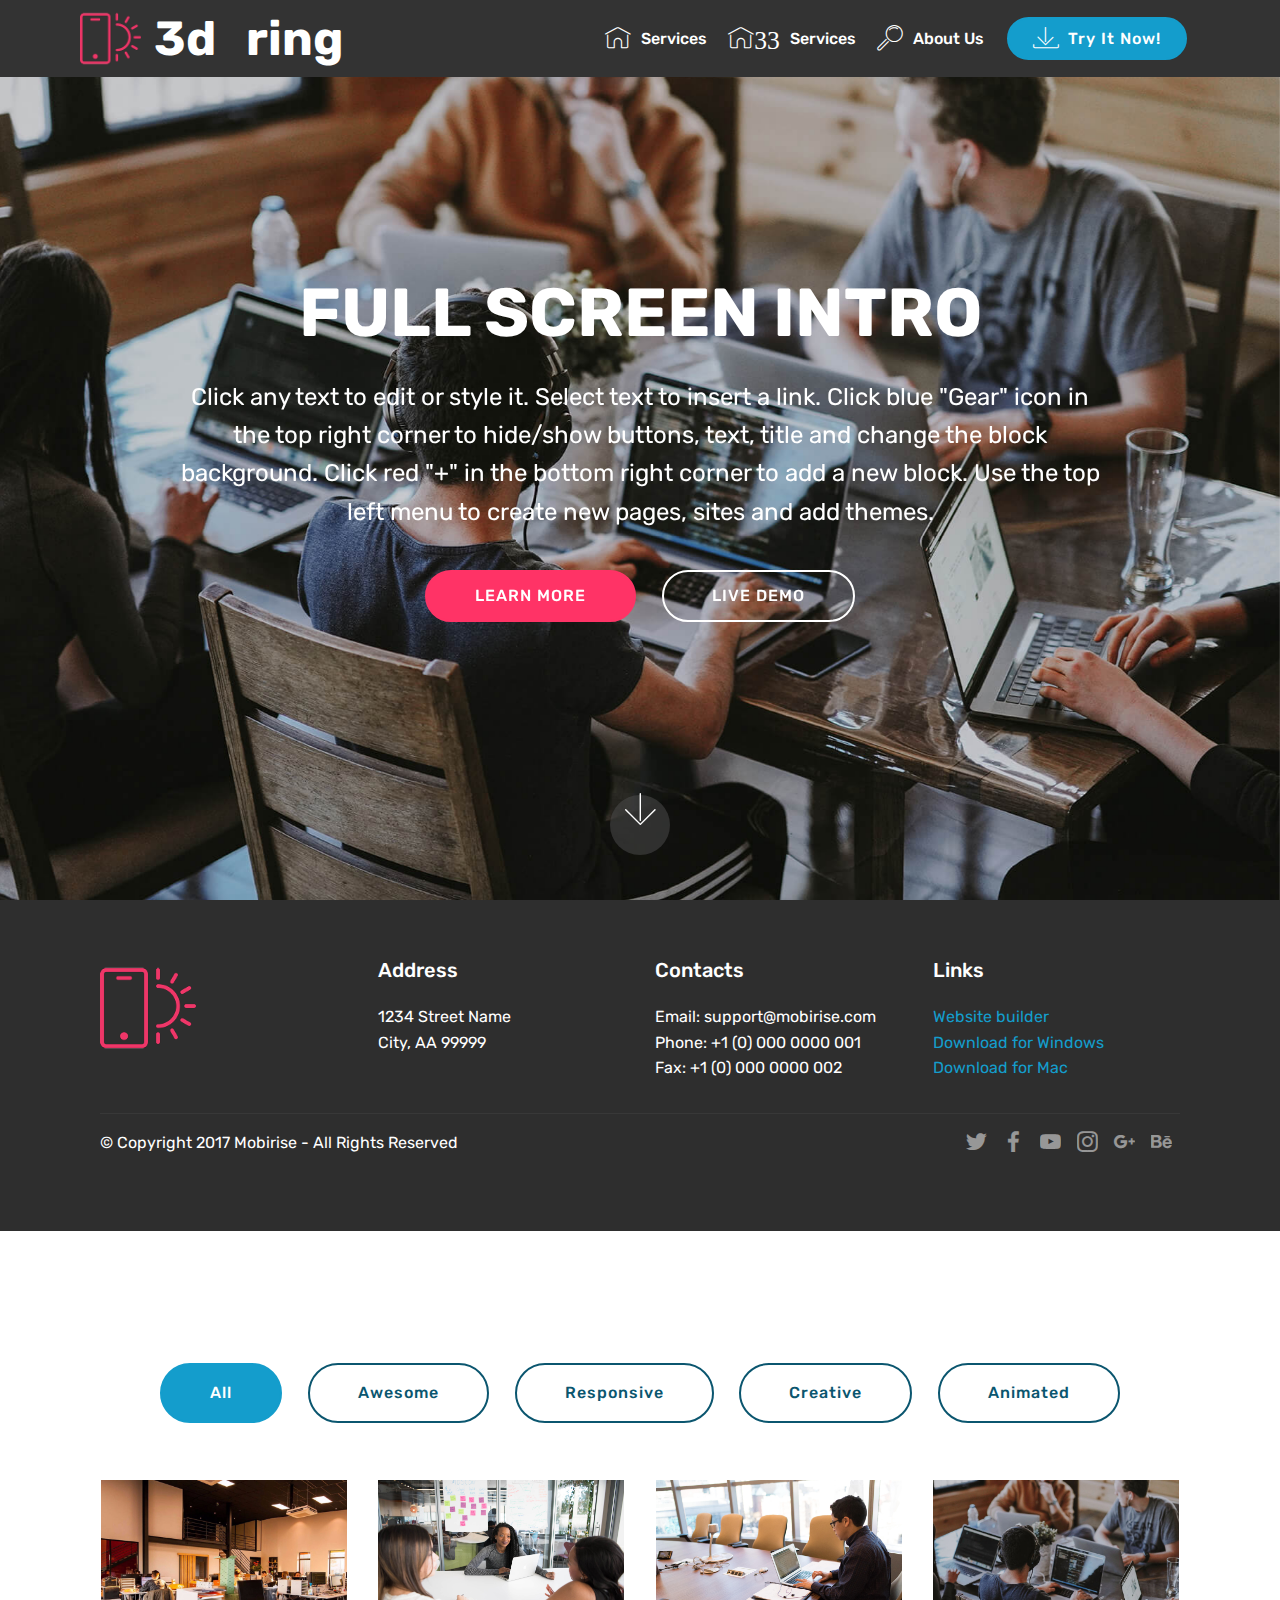
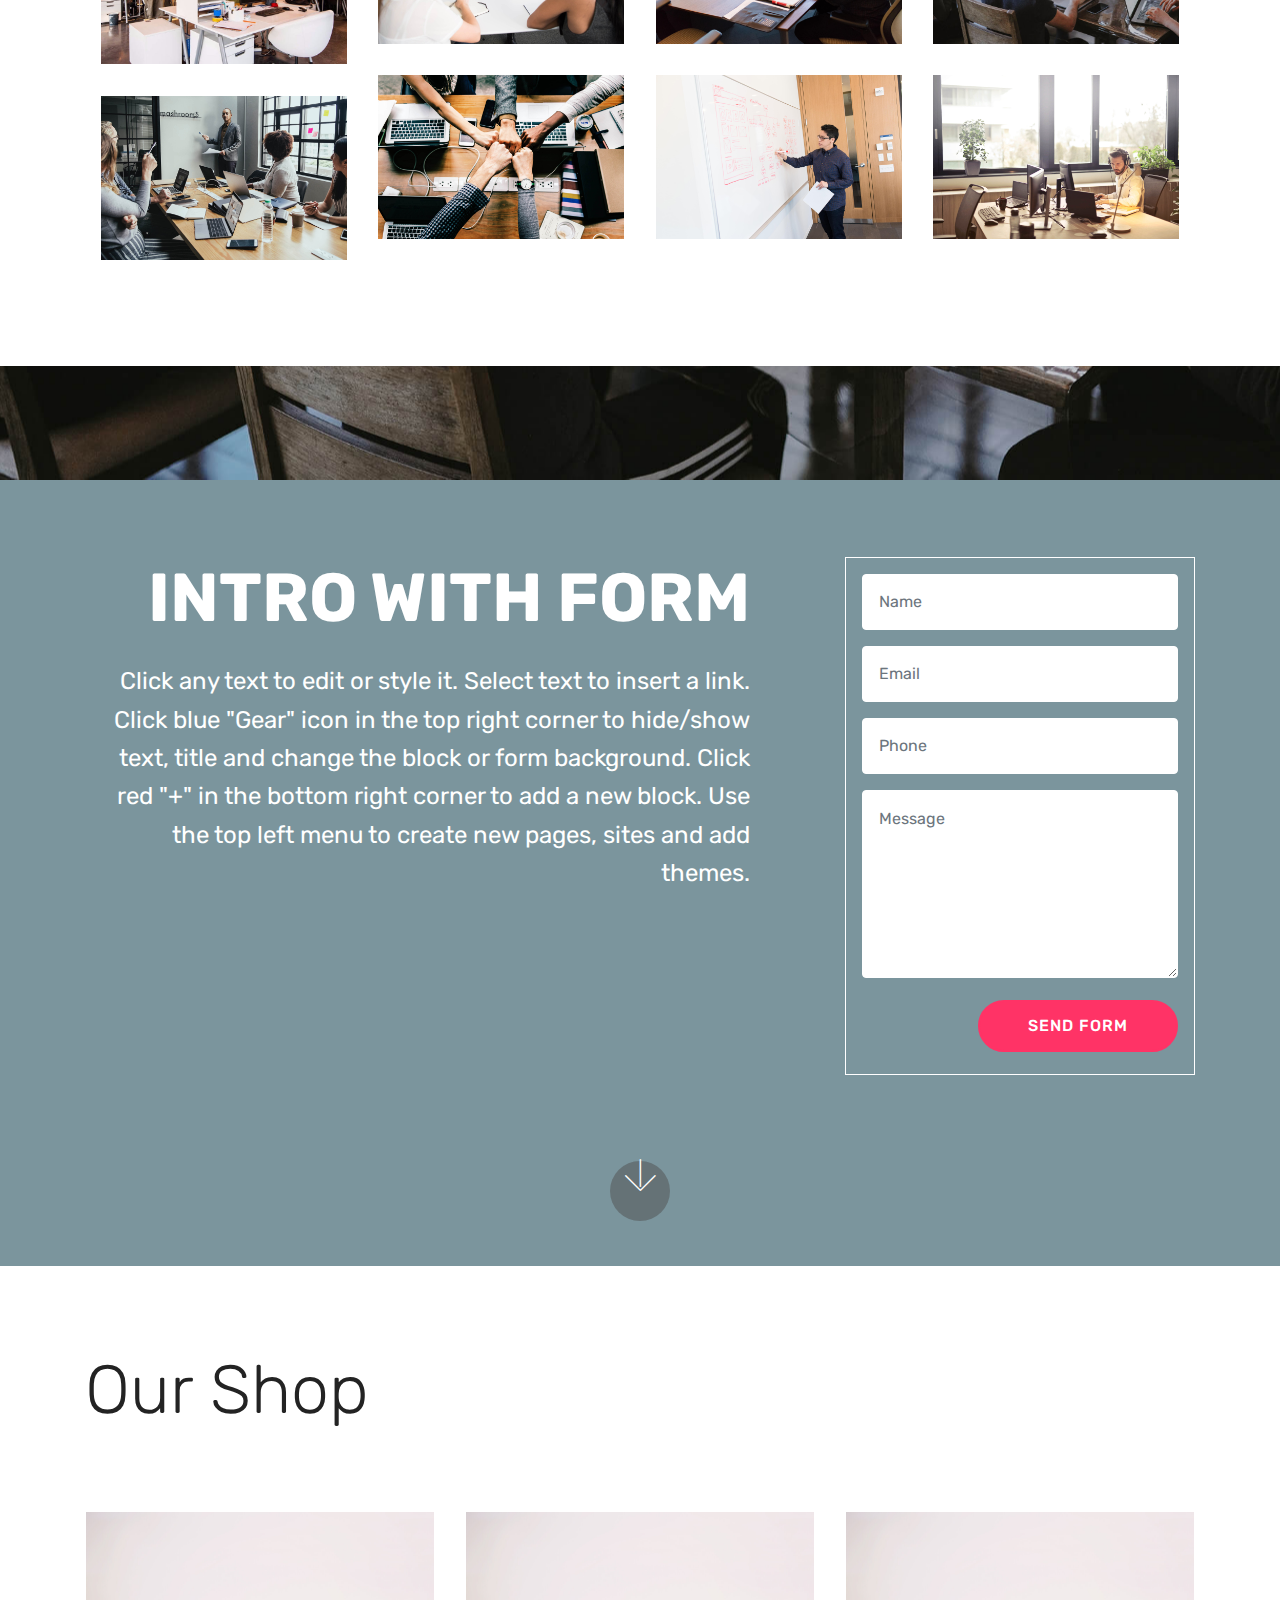
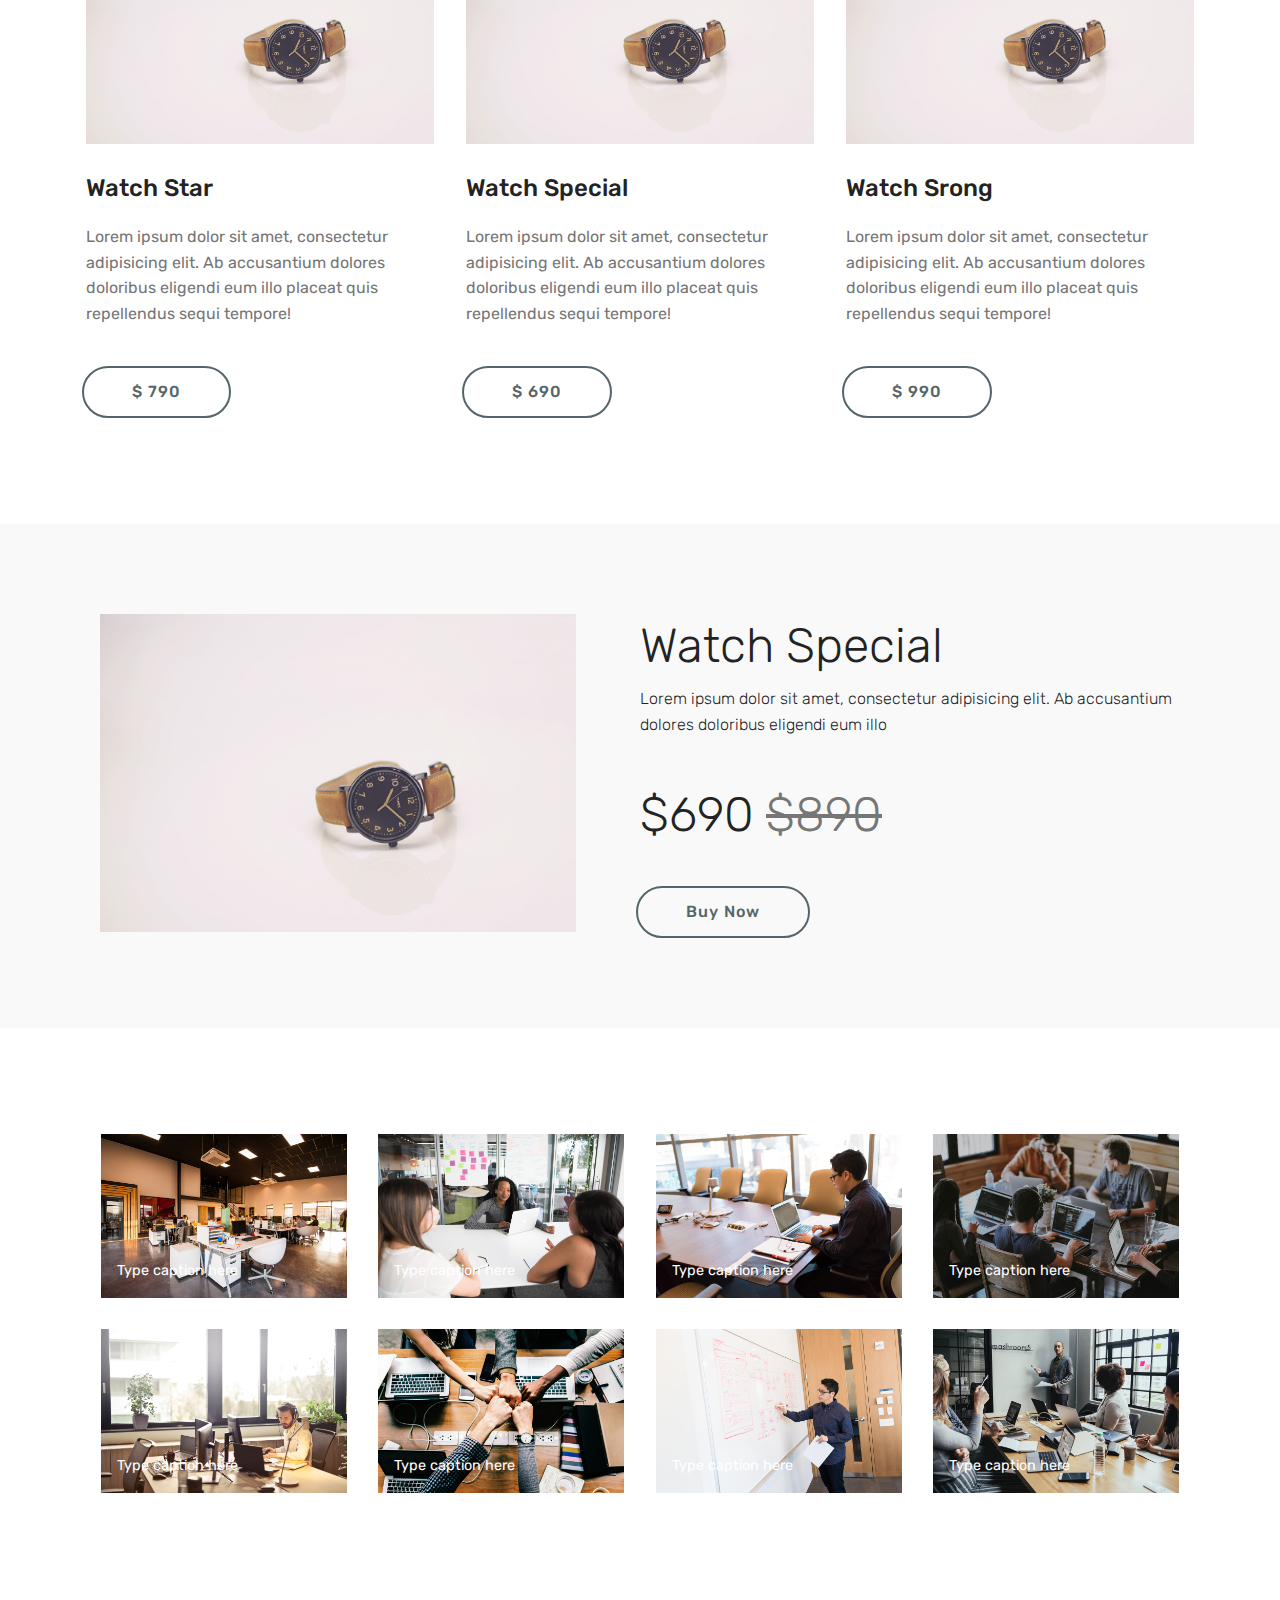
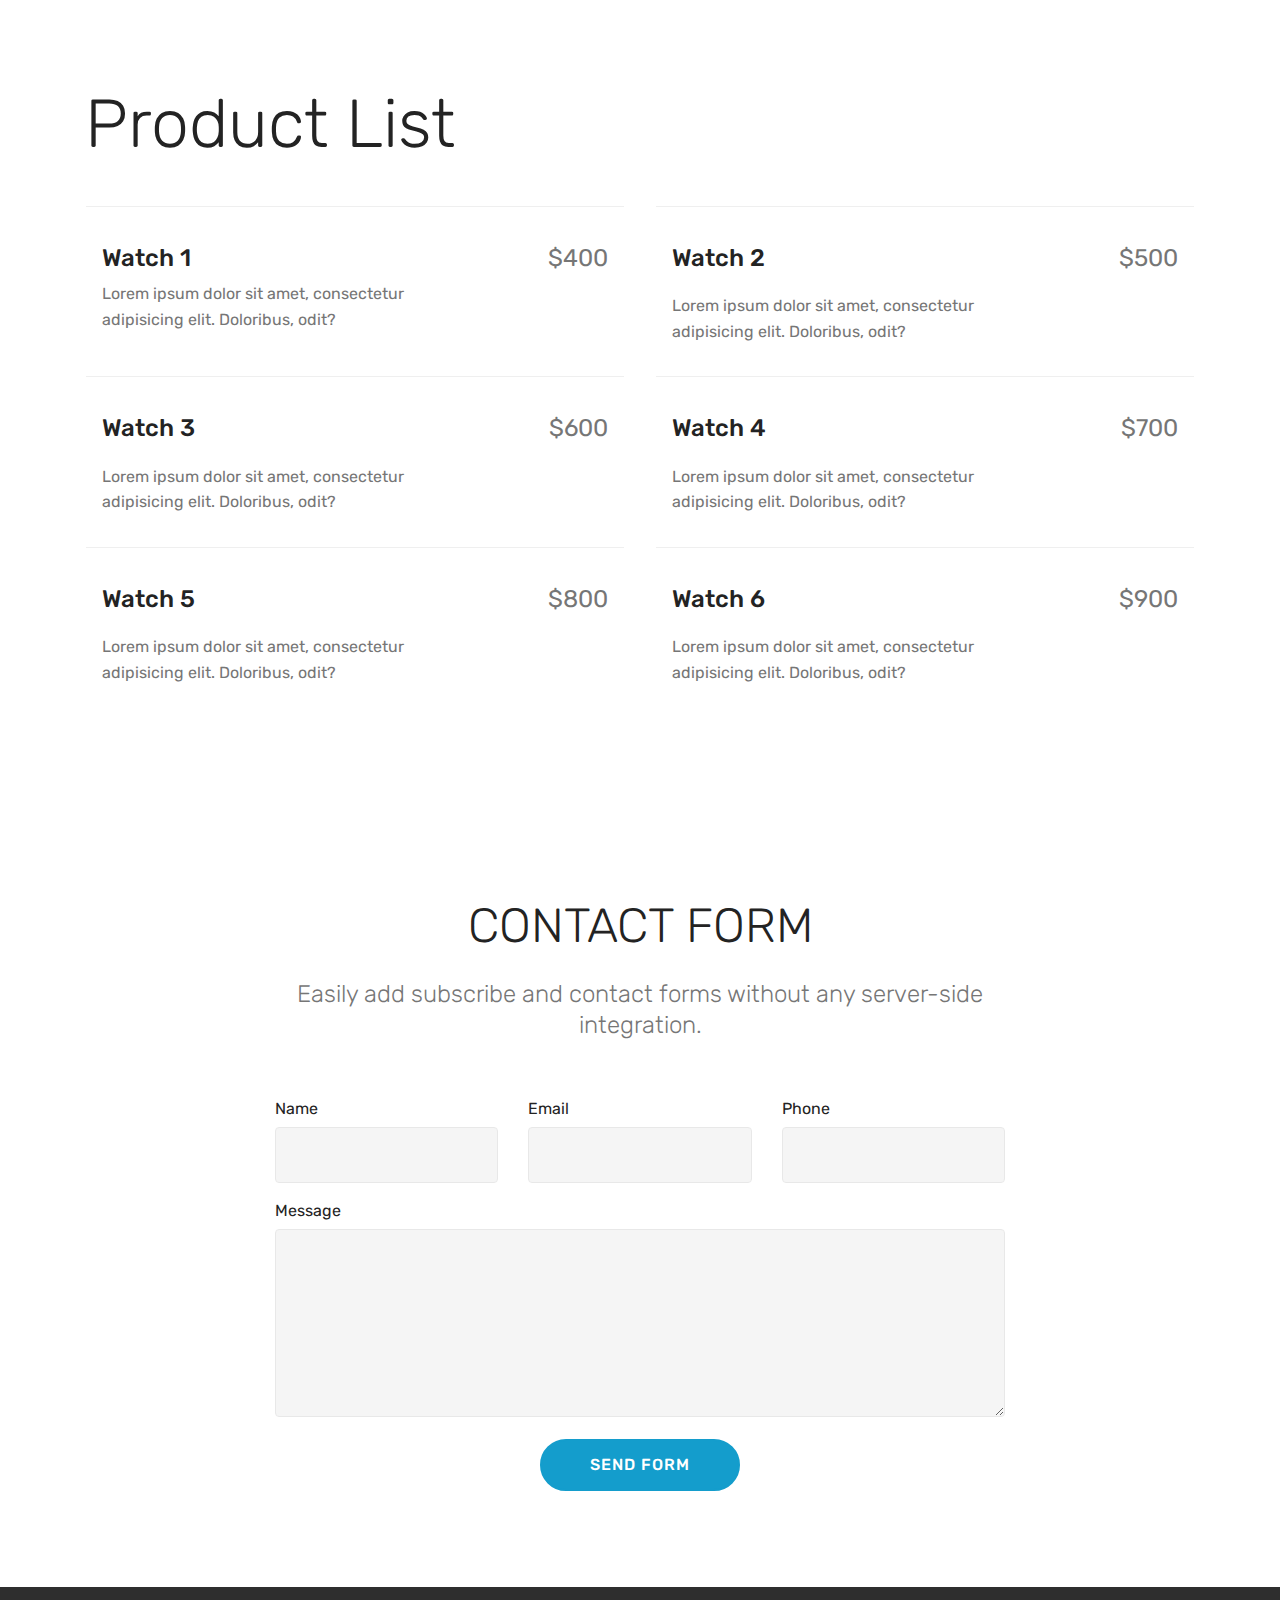
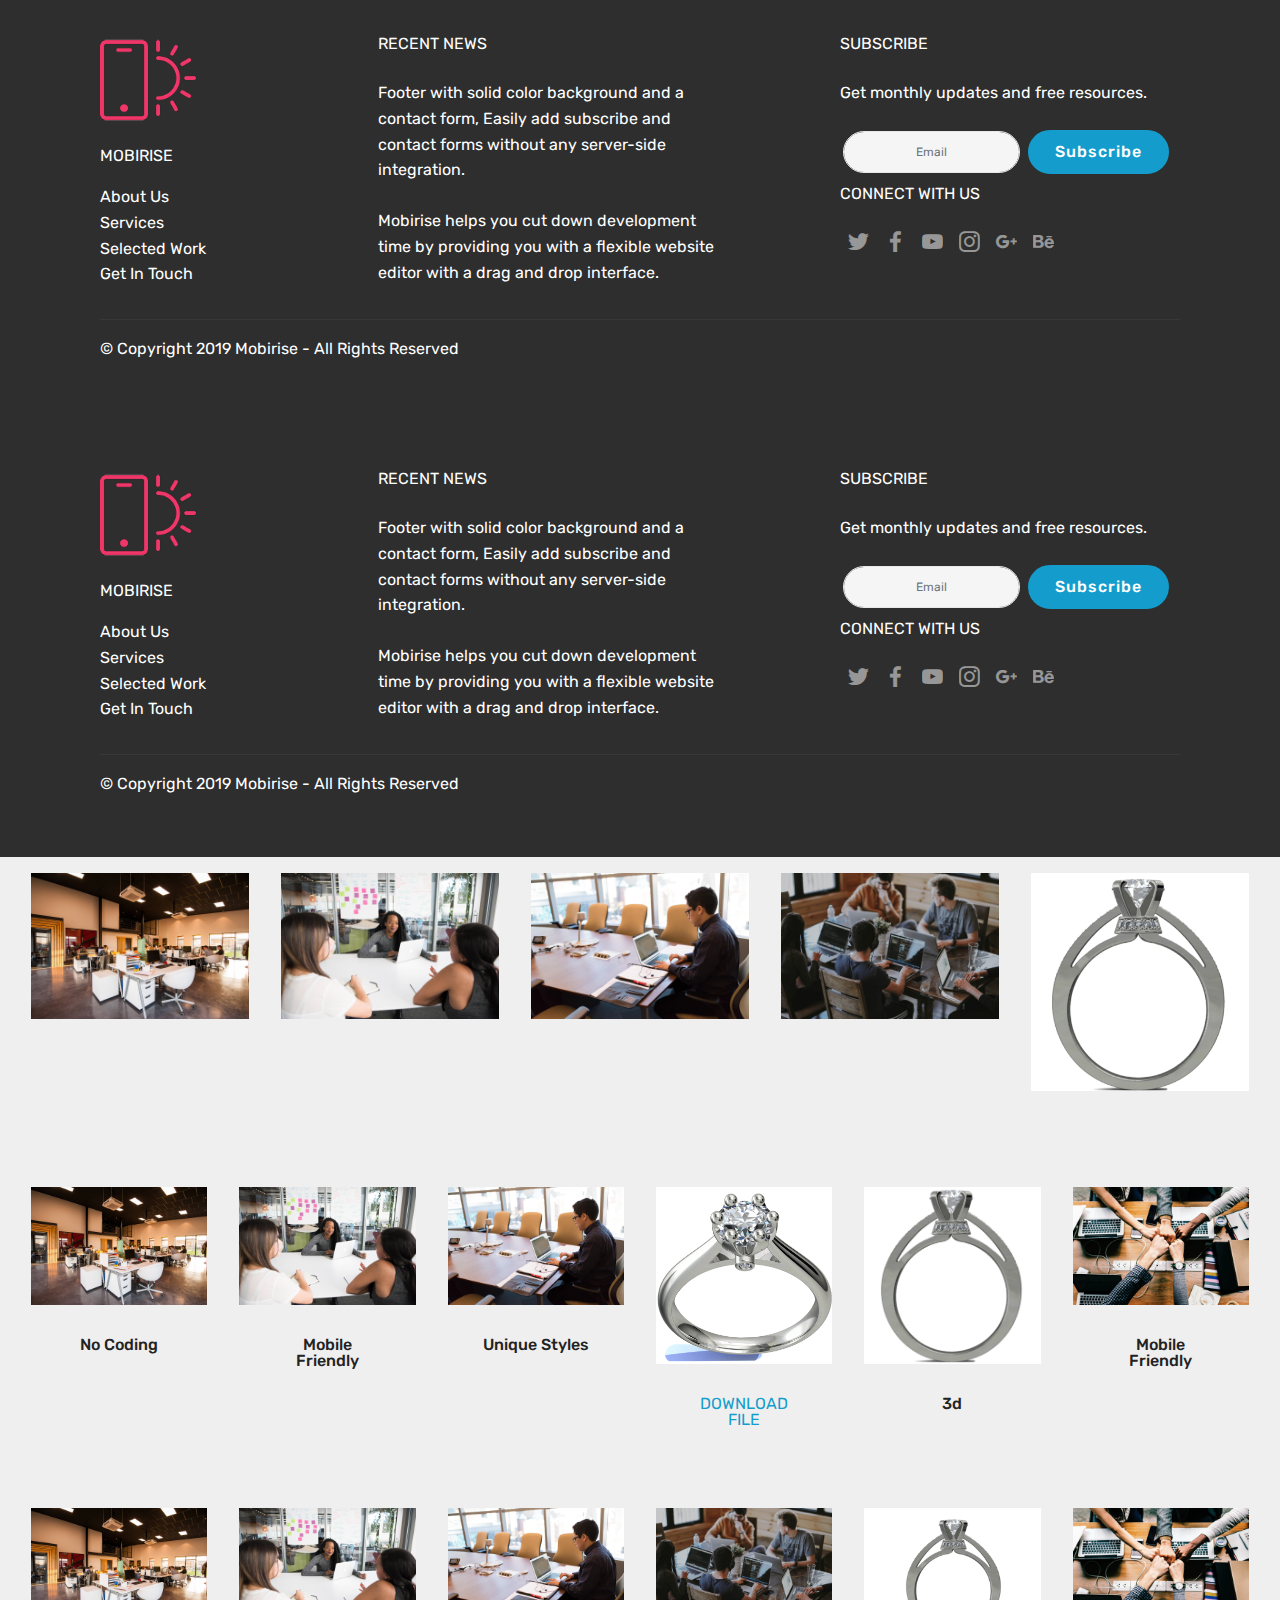
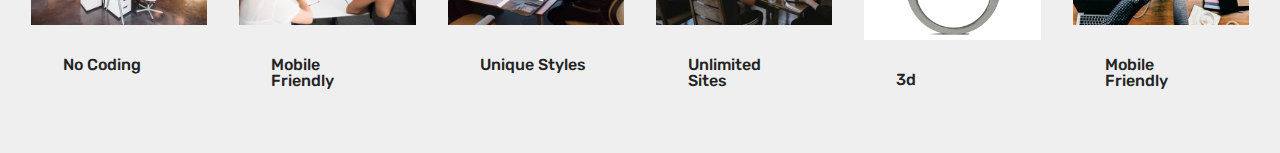
<file: index.html>
<!DOCTYPE html>
<html  >
<head>
  <!-- Site made with Mobirise Website Builder v4.11.6, https://mobirise.com -->
  <meta charset="UTF-8">
  <meta http-equiv="X-UA-Compatible" content="IE=edge">
  <meta name="generator" content="Mobirise v4.11.6, mobirise.com">
  <meta name="viewport" content="width=device-width, initial-scale=1, minimum-scale=1">
  <link rel="shortcut icon" href="assets/images/logo2.png" type="image/x-icon">
  <meta name="description" content="">
  
  <title>Home</title>
  <link rel="stylesheet" href="assets/web/assets/mobirise-icons/mobirise-icons.css">
  <link rel="stylesheet" href="assets/bootstrap/css/bootstrap.min.css">
  <link rel="stylesheet" href="assets/bootstrap/css/bootstrap-grid.min.css">
  <link rel="stylesheet" href="assets/bootstrap/css/bootstrap-reboot.min.css">
  <link rel="stylesheet" href="assets/socicon/css/styles.css">
  <link rel="stylesheet" href="assets/dropdown/css/style.css">
  <link rel="stylesheet" href="assets/tether/tether.min.css">
  <link rel="stylesheet" href="assets/theme/css/style.css">
  <link rel="stylesheet" href="assets/gallery/style.css">
  <link rel="preload" as="style" href="assets/mobirise/css/mbr-additional.css"><link rel="stylesheet" href="assets/mobirise/css/mbr-additional.css" type="text/css">
  
  
  
</head>
<body>
  <section class="menu cid-qTkzRZLJNu" once="menu" id="menu1-0">

    

    <nav class="navbar navbar-expand beta-menu navbar-dropdown align-items-center navbar-fixed-top navbar-toggleable-sm">
        <button class="navbar-toggler navbar-toggler-right" type="button" data-toggle="collapse" data-target="#navbarSupportedContent" aria-controls="navbarSupportedContent" aria-expanded="false" aria-label="Toggle navigation">
            <div class="hamburger">
                <span></span>
                <span></span>
                <span></span>
                <span></span>
            </div>
        </button>
        <div class="menu-logo">
            <div class="navbar-brand">
                <span class="navbar-logo">
                    <a href="https://mobirise.com">
                         <img src="assets/images/logo2.png" alt="Mobirise" style="height: 3.8rem;">
                    </a>
                </span>
                <span class="navbar-caption-wrap"><a class="navbar-caption text-white display-2" href="https://payhip.com/b/U6Z4" target="_blank">3d &nbsp; ring &nbsp;</a></span>
            </div>
        </div>
        <div class="collapse navbar-collapse" id="navbarSupportedContent">
            <ul class="navbar-nav nav-dropdown" data-app-modern-menu="true"><li class="nav-item">
                    <a class="nav-link link text-white display-4" href="https://mobirise.com">
                        <span class="mbri-home mbr-iconfont mbr-iconfont-btn"></span>
                        Services
                    </a>
                </li><li class="nav-item"><a class="nav-link link text-white display-4" href="https://mobirise.com">
                        <span class="mbri-home mbr-iconfont mbr-iconfont-btn">33</span>
                        Services
                    </a></li>
                <li class="nav-item">
                    <a class="nav-link link text-white display-4" href="https://mobirise.com">
                        <span class="mbri-search mbr-iconfont mbr-iconfont-btn"></span>
                        About Us
                    </a>
                </li></ul>
            <div class="navbar-buttons mbr-section-btn"><a class="btn btn-sm btn-primary display-4" href="https://mobirise.com">
                    <span class="mbri-save mbr-iconfont mbr-iconfont-btn "></span>
                    Try It Now!
                </a></div>
        </div>
    </nav>
</section>

<section class="engine"><a href="https://mobirise.info/v">free html templates</a></section><section class="cid-qTkA127IK8 mbr-fullscreen mbr-parallax-background" id="header2-1">

    

    

    <div class="container align-center">
        <div class="row justify-content-md-center">
            <div class="mbr-white col-md-10">
                <h1 class="mbr-section-title mbr-bold pb-3 mbr-fonts-style display-1">
                    FULL SCREEN INTRO
                </h1>
                
                <p class="mbr-text pb-3 mbr-fonts-style display-5">
                    Click any text to edit or style it. Select text to insert a link. Click blue "Gear" icon in the top right corner to hide/show buttons, text, title and change the block background. Click red "+" in the bottom right corner to add a new block. Use the top left menu to create new pages, sites and add themes.
                </p>
                <div class="mbr-section-btn"><a class="btn btn-md btn-secondary display-4" href="https://mobirise.com">LEARN MORE</a>
                    <a class="btn btn-md btn-white-outline display-4" href="https://mobirise.com">LIVE DEMO</a></div>
            </div>
        </div>
    </div>
    <div class="mbr-arrow hidden-sm-down" aria-hidden="true">
        <a href="#next">
            <i class="mbri-down mbr-iconfont"></i>
        </a>
    </div>
</section>

<section class="cid-qTkAaeaxX5" id="footer1-2">

    

    

    <div class="container">
        <div class="media-container-row content text-white">
            <div class="col-12 col-md-3">
                <div class="media-wrap">
                    <a href="https://mobirise.com/">
                        <img src="assets/images/logo2.png" alt="Mobirise">
                    </a>
                </div>
            </div>
            <div class="col-12 col-md-3 mbr-fonts-style display-7">
                <h5 class="pb-3">
                    Address
                </h5>
                <p class="mbr-text">
                    1234 Street Name
                    <br>City, AA 99999
                </p>
            </div>
            <div class="col-12 col-md-3 mbr-fonts-style display-7">
                <h5 class="pb-3">
                    Contacts
                </h5>
                <p class="mbr-text">
                    Email: support@mobirise.com
                    <br>Phone: +1 (0) 000 0000 001
                    <br>Fax: +1 (0) 000 0000 002
                </p>
            </div>
            <div class="col-12 col-md-3 mbr-fonts-style display-7">
                <h5 class="pb-3">
                    Links
                </h5>
                <p class="mbr-text">
                    <a class="text-primary" href="https://mobirise.com/">Website builder</a>
                    <br><a class="text-primary" href="https://mobirise.com/mobirise-free-win.zip">Download for Windows</a>
                    <br><a class="text-primary" href="https://mobirise.com/mobirise-free-mac.zip">Download for Mac</a>
                </p>
            </div>
        </div>
        <div class="footer-lower">
            <div class="media-container-row">
                <div class="col-sm-12">
                    <hr>
                </div>
            </div>
            <div class="media-container-row mbr-white">
                <div class="col-sm-6 copyright">
                    <p class="mbr-text mbr-fonts-style display-7">
                        © Copyright 2017 Mobirise - All Rights Reserved
                    </p>
                </div>
                <div class="col-md-6">
                    <div class="social-list align-right">
                        <div class="soc-item">
                            <a href="https://twitter.com/mobirise" target="_blank">
                                <span class="socicon-twitter socicon mbr-iconfont mbr-iconfont-social"></span>
                            </a>
                        </div>
                        <div class="soc-item">
                            <a href="https://www.facebook.com/pages/Mobirise/1616226671953247" target="_blank">
                                <span class="socicon-facebook socicon mbr-iconfont mbr-iconfont-social"></span>
                            </a>
                        </div>
                        <div class="soc-item">
                            <a href="https://www.youtube.com/c/mobirise" target="_blank">
                                <span class="socicon-youtube socicon mbr-iconfont mbr-iconfont-social"></span>
                            </a>
                        </div>
                        <div class="soc-item">
                            <a href="https://instagram.com/mobirise" target="_blank">
                                <span class="socicon-instagram socicon mbr-iconfont mbr-iconfont-social"></span>
                            </a>
                        </div>
                        <div class="soc-item">
                            <a href="https://plus.google.com/u/0/+Mobirise" target="_blank">
                                <span class="socicon-googleplus socicon mbr-iconfont mbr-iconfont-social"></span>
                            </a>
                        </div>
                        <div class="soc-item">
                            <a href="https://www.behance.net/Mobirise" target="_blank">
                                <span class="socicon-behance socicon mbr-iconfont mbr-iconfont-social"></span>
                            </a>
                        </div>
                    </div>
                </div>
            </div>
        </div>
    </div>
</section>

<section class="mbr-gallery mbr-slider-carousel cid-rJLS7UdQGw" id="gallery2-3">

    

    <div class="container">
        <div><!-- Filter --><div class="mbr-gallery-filter container gallery-filter-active"><ul buttons="0"><li class="mbr-gallery-filter-all"><a class="btn btn-md btn-primary-outline active display-7" href="">All</a></li></ul></div><!-- Gallery --><div class="mbr-gallery-row"><div class="mbr-gallery-layout-default"><div><div><div class="mbr-gallery-item mbr-gallery-item--p2" data-video-url="false" data-tags="Awesome"><div href="#lb-gallery2-3" data-slide-to="0" data-toggle="modal"><img src="assets/images/background1-800x600.jpeg" alt="3d" title="dd"><span class="icon-focus"></span></div></div><div class="mbr-gallery-item mbr-gallery-item--p2" data-video-url="false" data-tags="Responsive"><div href="#lb-gallery2-3" data-slide-to="1" data-toggle="modal"><img src="assets/images/background2.jpg" alt="" title=""><span class="icon-focus"></span></div></div><div class="mbr-gallery-item mbr-gallery-item--p2" data-video-url="false" data-tags="Creative"><div href="#lb-gallery2-3" data-slide-to="2" data-toggle="modal"><img src="assets/images/background3.jpg" alt="" title=""><span class="icon-focus"></span></div></div><div class="mbr-gallery-item mbr-gallery-item--p2" data-video-url="false" data-tags="Animated"><div href="#lb-gallery2-3" data-slide-to="3" data-toggle="modal"><img src="assets/images/background4-800x533.jpeg" alt="" title=""><span class="icon-focus"></span></div></div><div class="mbr-gallery-item mbr-gallery-item--p2" data-video-url="false" data-tags="Awesome"><div href="#lb-gallery2-3" data-slide-to="4" data-toggle="modal"><img src="assets/images/background5.jpg" alt="" title=""><span class="icon-focus"></span></div></div><div class="mbr-gallery-item mbr-gallery-item--p2" data-video-url="false" data-tags="Awesome"><div href="#lb-gallery2-3" data-slide-to="5" data-toggle="modal"><img src="assets/images/background6.jpg" alt="" title=""><span class="icon-focus"></span></div></div><div class="mbr-gallery-item mbr-gallery-item--p2" data-video-url="false" data-tags="Responsive"><div href="#lb-gallery2-3" data-slide-to="6" data-toggle="modal"><img src="assets/images/background7.jpg" alt="" title=""><span class="icon-focus"></span></div></div><div class="mbr-gallery-item mbr-gallery-item--p2" data-video-url="false" data-tags="Animated"><div href="#lb-gallery2-3" data-slide-to="7" data-toggle="modal"><img src="assets/images/background8.jpg" alt="" title=""><span class="icon-focus"></span></div></div></div></div><div class="clearfix"></div></div></div><!-- Lightbox --><div data-app-prevent-settings="" class="mbr-slider modal fade carousel slide" tabindex="-1" data-keyboard="true" data-interval="false" id="lb-gallery2-3"><div class="modal-dialog"><div class="modal-content"><div class="modal-body"><div class="carousel-inner"><div class="carousel-item active"><img src="assets/images/background1.jpeg" alt="3d" title="dd"></div><div class="carousel-item"><img src="assets/images/background2.jpg" alt="" title=""></div><div class="carousel-item"><img src="assets/images/background3.jpg" alt="" title=""></div><div class="carousel-item"><img src="assets/images/background4.jpeg" alt="" title=""></div><div class="carousel-item"><img src="assets/images/background5.jpg" alt="" title=""></div><div class="carousel-item"><img src="assets/images/background6.jpg" alt="" title=""></div><div class="carousel-item"><img src="assets/images/background7.jpg" alt="" title=""></div><div class="carousel-item"><img src="assets/images/background8.jpg" alt="" title=""></div></div><a class="carousel-control carousel-control-prev" role="button" data-slide="prev" href="#lb-gallery2-3"><span class="mbri-left mbr-iconfont" aria-hidden="true"></span><span class="sr-only">Previous</span></a><a class="carousel-control carousel-control-next" role="button" data-slide="next" href="#lb-gallery2-3"><span class="mbri-right mbr-iconfont" aria-hidden="true"></span><span class="sr-only">Next</span></a><a class="close" href="#" role="button" data-dismiss="modal"><span class="sr-only">Close</span></a></div></div></div></div></div>
    </div>

</section>

<section class="header15 cid-rJM0UHOJ9i mbr-fullscreen mbr-parallax-background" id="header15-c">

    

    <div class="mbr-overlay" style="opacity: 0.5; background-color: rgb(7, 59, 76);"></div>

    <div class="container align-right">
        <div class="row">
            <div class="mbr-white col-lg-8 col-md-7 content-container">
                <h1 class="mbr-section-title mbr-bold pb-3 mbr-fonts-style display-1">
                    INTRO WITH FORM
                </h1>
                <p class="mbr-text pb-3 mbr-fonts-style display-5">
                    Click any text to edit or style it. Select text to insert a link. Click blue "Gear" icon in the top right corner to hide/show  text, title and change the block or form background. Click red "+" in the bottom right corner to add a new block. Use the top left menu to create new pages, sites and add themes.
                </p>
            </div>
            <div class="col-lg-4 col-md-5">
                <div class="form-container">
                    <div class="media-container-column" data-form-type="formoid">
                        <!---Formbuilder Form--->
                        <form action="https://mobirise.com/" method="POST" class="mbr-form form-with-styler" data-form-title="Mobirise Form"><input type="hidden" name="email" data-form-email="true" value="YLyhwJ3GrNZJZJ4b0Jo2b7qWLypdRSnBbBLVx2J8UMoA6xqwAYz/6j/jnAXk6A/85N8n4+3E2k+UulI7AFv7G2oJ1ERnOHQLakOV3SbKgkjCN8bPajjc8pOEZ7M8gDJ7">
                            <div class="row">
                                <div hidden="hidden" data-form-alert="" class="alert alert-success col-12">Thanks for filling out the form!</div>
                                <div hidden="hidden" data-form-alert-danger="" class="alert alert-danger col-12">
                                </div>
                            </div>
                            <div class="dragArea row">
                                <div class="col-md-12 form-group " data-for="name">
                                    <input type="text" name="name" placeholder="Name" data-form-field="Name" required="required" class="form-control px-3 display-7" id="name-header15-c">
                                </div>
                                <div class="col-md-12 form-group " data-for="email">
                                    <input type="email" name="email" placeholder="Email" data-form-field="Email" required="required" class="form-control px-3 display-7" id="email-header15-c">
                                </div>
                                <div data-for="phone" class="col-md-12 form-group ">
                                    <input type="tel" name="phone" placeholder="Phone" data-form-field="Phone" class="form-control px-3 display-7" id="phone-header15-c">
                                </div>
                                <div data-for="message" class="col-md-12 form-group ">
                                    <textarea name="message" placeholder="Message" data-form-field="Message" class="form-control px-3 display-7" id="message-header15-c"></textarea>
                                </div>
                                <div class="col-md-12 input-group-btn">
                                    <button type="submit" class="btn btn-secondary btn-form display-4">SEND FORM</button>
                                </div>
                            </div>
                        </form><!---Formbuilder Form--->
                    </div>
                </div>
            </div>
        </div>
    </div>
    <div class="mbr-arrow hidden-sm-down" aria-hidden="true">
        <a href="#next">
            <i class="mbri-down mbr-iconfont"></i>
        </a>
    </div>
</section>

<section class="services1 cid-rJM14BJKwR" id="services1-d">
    <!---->
    
    <!---->
    <!--Overlay-->
    
    <!--Container-->
    <div class="container">
        <div class="row justify-content-center">
            <!--Titles-->
            <div class="title pb-5 col-12">
                <h2 class="align-left pb-3 mbr-fonts-style display-1">
                    Our Shop
                </h2>
                
            </div>
            <!--Card-1-->
            <div class="card col-12 col-md-6 p-3 col-lg-4">
                <div class="card-wrapper">
                    <div class="card-img">
                        <img src="assets/images/product1.jpg" alt="Mobirise">
                    </div>
                    <div class="card-box">
                        <h4 class="card-title mbr-fonts-style display-5">
                            Watch Star
                        </h4>
                        <p class="mbr-text mbr-fonts-style display-7">
                            Lorem ipsum dolor sit amet, consectetur adipisicing elit. Ab accusantium dolores doloribus
                            eligendi eum illo placeat quis repellendus sequi tempore!
                        </p>
                        <!--Btn-->
                        <div class="mbr-section-btn align-left">
                            <a href="https://mobirise.co" class="btn btn-warning-outline display-4">
                                $ 790
                            </a>
                        </div>
                    </div>
                </div>
            </div>
            <!--Card-2-->
            <div class="card col-12 col-md-6 p-3 col-lg-4">
                <div class="card-wrapper">
                    <div class="card-img">
                        <img src="assets/images/product1.jpg" alt="Mobirise">
                    </div>
                    <div class="card-box">
                        <h4 class="card-title mbr-fonts-style display-5">
                            Watch Special
                        </h4>
                        <p class="mbr-text mbr-fonts-style display-7">
                            Lorem ipsum dolor sit amet, consectetur adipisicing elit. Ab accusantium dolores doloribus
                            eligendi eum illo placeat quis repellendus sequi tempore!
                        </p>
                        <!--Btn-->
                        <div class="mbr-section-btn align-left">
                            <a href="https://mobirise.co" class="btn btn-warning-outline display-4">
                                $ 690
                            </a>
                        </div>
                    </div>
                </div>
            </div>
            <!--Card-3-->
            <div class="card col-12 col-md-6 p-3 col-lg-4 last-child">
                <div class="card-wrapper">
                    <div class="card-img">
                        <img src="assets/images/product1.jpg" alt="Mobirise">
                    </div>
                    <div class="card-box">
                        <h4 class="card-title mbr-fonts-style display-5">
                            Watch Srong
                        </h4>
                        <p class="mbr-text mbr-fonts-style display-7">
                            Lorem ipsum dolor sit amet, consectetur adipisicing elit. Ab accusantium dolores doloribus
                            eligendi eum illo placeat quis repellendus sequi tempore!
                        </p>
                        <!--Btn-->
                        <div class="mbr-section-btn align-left">
                            <a href="https://mobirise.co" class="btn btn-warning-outline display-4">
                                $ 990
                            </a>
                        </div>
                    </div>
                </div>
            </div>
            <!--Card-4-->
            
        </div>
    </div>
</section>

<section class="services2 cid-rJM15pZyce" id="services2-e">
    <!---->
    
    <!---->
    <!--Overlay-->
    
    <!--Container-->
    <div class="container">
        <div class="col-md-12">
            <div class="media-container-row">
                <div class="mbr-figure" style="width: 50%;">
                    <img src="assets/images/product1.jpg" alt="Mobirise">
                </div>
                <div class="align-left aside-content">
                    <h2 class="mbr-title pt-2 mbr-fonts-style display-2">
                        Watch Special
                    </h2>
                    <div class="mbr-section-text">
                        <p class="mbr-text text1 pt-2 mbr-light mbr-fonts-style display-7">
                            Lorem ipsum dolor sit amet, consectetur adipisicing elit. Ab accusantium dolores doloribus
                            eligendi eum illo
                        </p>
                        <p class="mbr-text text2 pt-4 mbr-light mbr-fonts-style display-2">
                            $690 <span class="cost">$890</span>
                        </p>
                    </div>
                    <!--Btn-->
                    <div class="mbr-section-btn pt-3 align-left">
                        <a href="https://mobirise.co" class="btn btn-warning-outline display-4">
                            Buy Now
                        </a>
                    </div>
                </div>
            </div>
        </div>
    </div>
</section>

<section class="mbr-gallery mbr-slider-carousel cid-rJLS8G9fsY" id="gallery1-4">

    

    <div class="container">
        <div><!-- Filter --><!-- Gallery --><div class="mbr-gallery-row"><div class="mbr-gallery-layout-default"><div><div><div class="mbr-gallery-item mbr-gallery-item--p2" data-video-url="false" data-tags="Awesome"><div href="#lb-gallery1-4" data-slide-to="0" data-toggle="modal"><img src="assets/images/background1.jpg" alt="" title=""><span class="icon-focus"></span><span class="mbr-gallery-title mbr-fonts-style display-7">Type caption here</span></div></div><div class="mbr-gallery-item mbr-gallery-item--p2" data-video-url="false" data-tags="Responsive"><div href="#lb-gallery1-4" data-slide-to="1" data-toggle="modal"><img src="assets/images/background2.jpg" alt="" title=""><span class="icon-focus"></span><span class="mbr-gallery-title mbr-fonts-style display-7">Type caption here</span></div></div><div class="mbr-gallery-item mbr-gallery-item--p2" data-video-url="false" data-tags="Creative"><div href="#lb-gallery1-4" data-slide-to="2" data-toggle="modal"><img src="assets/images/background3.jpg" alt="" title=""><span class="icon-focus"></span><span class="mbr-gallery-title mbr-fonts-style display-7">Type caption here</span></div></div><div class="mbr-gallery-item mbr-gallery-item--p2" data-video-url="false" data-tags="Animated"><div href="#lb-gallery1-4" data-slide-to="3" data-toggle="modal"><img src="assets/images/background4.jpg" alt="" title=""><span class="icon-focus"></span><span class="mbr-gallery-title mbr-fonts-style display-7">Type caption here</span></div></div><div class="mbr-gallery-item mbr-gallery-item--p2" data-video-url="false" data-tags="Awesome"><div href="#lb-gallery1-4" data-slide-to="4" data-toggle="modal"><img src="assets/images/background5.jpg" alt="" title=""><span class="icon-focus"></span><span class="mbr-gallery-title mbr-fonts-style display-7">Type caption here</span></div></div><div class="mbr-gallery-item mbr-gallery-item--p2" data-video-url="false" data-tags="Awesome"><div href="#lb-gallery1-4" data-slide-to="5" data-toggle="modal"><img src="assets/images/background6.jpg" alt="" title=""><span class="icon-focus"></span><span class="mbr-gallery-title mbr-fonts-style display-7">Type caption here</span></div></div><div class="mbr-gallery-item mbr-gallery-item--p2" data-video-url="false" data-tags="Responsive"><div href="#lb-gallery1-4" data-slide-to="6" data-toggle="modal"><img src="assets/images/background7.jpg" alt="" title=""><span class="icon-focus"></span><span class="mbr-gallery-title mbr-fonts-style display-7">Type caption here</span></div></div><div class="mbr-gallery-item mbr-gallery-item--p2" data-video-url="false" data-tags="Animated"><div href="#lb-gallery1-4" data-slide-to="7" data-toggle="modal"><img src="assets/images/background8.jpg" alt="" title=""><span class="icon-focus"></span><span class="mbr-gallery-title mbr-fonts-style display-7">Type caption here</span></div></div></div></div><div class="clearfix"></div></div></div><!-- Lightbox --><div data-app-prevent-settings="" class="mbr-slider modal fade carousel slide" tabindex="-1" data-keyboard="true" data-interval="false" id="lb-gallery1-4"><div class="modal-dialog"><div class="modal-content"><div class="modal-body"><div class="carousel-inner"><div class="carousel-item active"><img src="assets/images/background1.jpg" alt="" title=""></div><div class="carousel-item"><img src="assets/images/background2.jpg" alt="" title=""></div><div class="carousel-item"><img src="assets/images/background3.jpg" alt="" title=""></div><div class="carousel-item"><img src="assets/images/background4.jpg" alt="" title=""></div><div class="carousel-item"><img src="assets/images/background5.jpg" alt="" title=""></div><div class="carousel-item"><img src="assets/images/background6.jpg" alt="" title=""></div><div class="carousel-item"><img src="assets/images/background7.jpg" alt="" title=""></div><div class="carousel-item"><img src="assets/images/background8.jpg" alt="" title=""></div></div><a class="carousel-control carousel-control-prev" role="button" data-slide="prev" href="#lb-gallery1-4"><span class="mbri-left mbr-iconfont" aria-hidden="true"></span><span class="sr-only">Previous</span></a><a class="carousel-control carousel-control-next" role="button" data-slide="next" href="#lb-gallery1-4"><span class="mbri-right mbr-iconfont" aria-hidden="true"></span><span class="sr-only">Next</span></a><a class="close" href="#" role="button" data-dismiss="modal"><span class="sr-only">Close</span></a></div></div></div></div></div>
    </div>

</section>

<section class="services3 cid-rJM16jpLgj" id="services3-f">
    <!---->
    
    <!---->
    <!--Overlay-->
    
    <!--Container-->
    <div class="container">
        <div class="row">
            <!--Titles-->
            <div class="title pb-5 col-12">
                <h2 class="align-left mbr-fonts-style display-1">
                    Product List
                </h2>
                
            </div>
            <!--Card-1-->
            <div class="card px-3 col-12 col-md-6">
                <div class="card-wrapper media-container-row media-container-row">
                    <div class="card-box">
                        <div class="top-line pb-1">
                            <h4 class="card-title mbr-fonts-style display-5">
                                Watch 1
                            </h4>
                            <p class="mbr-text card-title cost mbr-fonts-style m-0 display-5">
                                $400
                            </p>
                        </div>
                        <div class="bottom-line">
                            <p class="mbr-text mbr-fonts-style display-7">
                                Lorem ipsum dolor sit amet, consectetur adipisicing elit. Doloribus, odit?
                            </p>
                        </div>
                    </div>
                </div>
            </div>
            <!--Card-2-->
            <div class="card px-3 col-12 col-md-6">
                <div class="card-wrapper media-container-row media-container-row">
                    <div class="card-box">
                        <div class="top-line pb-3">
                            <h4 class="card-title mbr-fonts-style display-5">
                                Watch 2
                            </h4>
                            <p class="mbr-text card-title cost mbr-fonts-style m-0 display-5">
                                $500
                            </p>
                        </div>
                        <div class="bottom-line">
                            <p class="mbr-text mbr-fonts-style display-7">
                                Lorem ipsum dolor sit amet, consectetur adipisicing elit. Doloribus, odit?
                            </p>
                        </div>
                    </div>
                </div>
            </div>
            <!--Card-3-->
            <div class="card px-3 col-12 col-md-6">
                <div class="card-wrapper media-container-row media-container-row">
                    <div class="card-box">
                        <div class="top-line pb-3">
                            <h4 class="card-title mbr-fonts-style display-5">
                                Watch 3
                            </h4>
                            <p class="mbr-text card-title cost mbr-fonts-style m-0 display-5">
                                $600
                            </p>
                        </div>
                        <div class="bottom-line">
                            <p class="mbr-text mbr-fonts-style display-7">
                                Lorem ipsum dolor sit amet, consectetur adipisicing elit. Doloribus, odit?
                            </p>
                        </div>
                    </div>
                </div>
            </div>
            <!--Card-4-->
            <div class="card px-3 col-12 col-md-6">
                <div class="card-wrapper media-container-row media-container-row">
                    <div class="card-box">
                        <div class="top-line pb-3">
                            <h4 class="card-title mbr-fonts-style display-5">
                                Watch 4
                            </h4>
                            <p class="mbr-text card-title cost mbr-fonts-style m-0 display-5">
                                $700
                            </p>
                        </div>
                        <div class="bottom-line">
                            <p class="mbr-text mbr-fonts-style display-7">
                                Lorem ipsum dolor sit amet, consectetur adipisicing elit. Doloribus, odit?
                            </p>
                        </div>
                    </div>
                </div>
            </div>
            <!--Card-5-->
            <div class="card px-3 col-12 col-md-6">
                <div class="card-wrapper media-container-row media-container-row">
                    <div class="card-box">
                        <div class="top-line pb-3">
                            <h4 class="card-title mbr-fonts-style display-5">
                                Watch 5
                            </h4>
                            <p class="mbr-text card-title cost mbr-fonts-style m-0 display-5">
                                $800
                            </p>
                        </div>
                        <div class="bottom-line">
                            <p class="mbr-text mbr-fonts-style display-7">
                                Lorem ipsum dolor sit amet, consectetur adipisicing elit. Doloribus, odit?
                            </p>
                        </div>
                    </div>
                </div>
            </div>
            <!--Card-6-->
            <div class="card px-3 col-12 col-md-6">
                <div class="card-wrapper media-container-row media-container-row">
                    <div class="card-box">
                        <div class="top-line pb-3">
                            <h4 class="card-title mbr-fonts-style display-5">
                                Watch 6
                            </h4>
                            <p class="mbr-text card-title cost mbr-fonts-style m-0 display-5">
                                $900
                            </p>
                        </div>
                        <div class="bottom-line">
                            <p class="mbr-text mbr-fonts-style display-7">
                                Lorem ipsum dolor sit amet, consectetur adipisicing elit. Doloribus, odit?
                            </p>
                        </div>
                    </div>
                </div>
            </div>
            <!--Card-7-->
            
            <!--Card-8-->
            
            <!--Card-9-->
            
            <!--Card-10-->
            
            <!--Card-11-->
            
            <!--Card-12-->
            
        </div>
    </div>
</section>

<section class="mbr-section form1 cid-rJM1bj2w6h" id="form1-g">

    

    
    <div class="container">
        <div class="row justify-content-center">
            <div class="title col-12 col-lg-8">
                <h2 class="mbr-section-title align-center pb-3 mbr-fonts-style display-2">
                    CONTACT FORM
                </h2>
                <h3 class="mbr-section-subtitle align-center mbr-light pb-3 mbr-fonts-style display-5">
                    Easily add subscribe and contact forms without any server-side integration.
                </h3>
            </div>
        </div>
    </div>
    <div class="container">
        <div class="row justify-content-center">
            <div class="media-container-column col-lg-8" data-form-type="formoid">
                <!---Formbuilder Form--->
                <form action="https://mobirise.com/" method="POST" class="mbr-form form-with-styler" data-form-title="Mobirise Form"><input type="hidden" name="email" data-form-email="true" value="Q5vPxcHrXRI6wqa1OFp9AcIUkY2bkIEHWaLMuxzqtlaU2BJFdZXVqhXL+YEtT+ZDI3Zx5ISLBZVwwX6uARZWr+JiOMy1EPC5t2hOJBzZ4tyob5zjzi0zbqQ52dHTdHL2">
                    <div class="row">
                        <div hidden="hidden" data-form-alert="" class="alert alert-success col-12">Thanks for filling out the form!</div>
                        <div hidden="hidden" data-form-alert-danger="" class="alert alert-danger col-12">
                        </div>
                    </div>
                    <div class="dragArea row">
                        <div class="col-md-4  form-group" data-for="name">
                            <label for="name-form1-g" class="form-control-label mbr-fonts-style display-7">Name</label>
                            <input type="text" name="name" data-form-field="Name" required="required" class="form-control display-7" id="name-form1-g">
                        </div>
                        <div class="col-md-4  form-group" data-for="email">
                            <label for="email-form1-g" class="form-control-label mbr-fonts-style display-7">Email</label>
                            <input type="email" name="email" data-form-field="Email" required="required" class="form-control display-7" id="email-form1-g">
                        </div>
                        <div data-for="phone" class="col-md-4  form-group">
                            <label for="phone-form1-g" class="form-control-label mbr-fonts-style display-7">Phone</label>
                            <input type="tel" name="phone" data-form-field="Phone" class="form-control display-7" id="phone-form1-g">
                        </div>
                        <div data-for="message" class="col-md-12 form-group">
                            <label for="message-form1-g" class="form-control-label mbr-fonts-style display-7">Message</label>
                            <textarea name="message" data-form-field="Message" class="form-control display-7" id="message-form1-g"></textarea>
                        </div>
                        <div class="col-md-12 input-group-btn align-center">
                            <button type="submit" class="btn btn-primary btn-form display-4">SEND FORM</button>
                        </div>
                    </div>
                </form><!---Formbuilder Form--->
            </div>
        </div>
    </div>
</section>

<section class="footer4 cid-rJM1f7Z3JH" id="footer4-h">

    

    

    <div class="container">
        <div class="media-container-row content mbr-white">
            <div class="col-md-3 col-sm-4">
                <div class="mb-3 img-logo">
                    <a href="https://mobirise.co/">
                        <img src="assets/images/logo2.png" alt="Mobirise">
                    </a>
                </div>
                <p class="mb-3 mbr-fonts-style foot-title display-7">
                    MOBIRISE
                </p>
                <p class="mbr-text mbr-fonts-style mbr-links-column display-7">
                    <a href="#" class="text-white">About Us</a>
                    <br><a href="#" class="text-white">Services</a>
                    <br><a href="#" class="text-white">Selected Work</a>
                    <br><a href="#" class="text-white">Get In Touch</a>
                </p>
            </div>
            <div class="col-md-4 col-sm-8">
                <p class="mb-4 foot-title mbr-fonts-style display-7">
                    RECENT NEWS
                </p>
                <p class="mbr-text mbr-fonts-style foot-text display-7">
                    Footer with solid color background and a contact form, Easily add subscribe and contact forms without any server-side integration.
                    <br>
                    <br>Mobirise helps you cut down development time by providing you with a flexible website editor with a drag and drop interface.
                </p>
            </div>
            <div class="col-md-4 offset-md-1 col-sm-12">
                <p class="mb-4 foot-title mbr-fonts-style display-7">
                    SUBSCRIBE
                </p>
                <p class="mbr-text mbr-fonts-style form-text display-7">
                    Get monthly updates and free resources.
                </p>
                <div class="media-container-column" data-form-type="formoid">
                    <!---Formbuilder Form--->
                    <form action="https://mobirise.com/" method="POST" class="mbr-form form-with-styler" data-form-title="Mobirise Form"><input type="hidden" name="email" data-form-email="true" value="XpdRLb3Je8igP0CyqjySy5yAIQbd6+SSG9eni+k9SZDtOfay4PvhNgwVeRL84jZaCES0EQSDEiT3sfxsZ+DKfsQKxo3VvkL7AZMpIZz03kmw+aQdzRh5J31g43Vkcb7h">
                        <div class="row form-inline justify-content-center">
                            <div hidden="hidden" data-form-alert="" class="alert alert-success col-12">Thanks for filling out the form!</div>
                            <div hidden="hidden" data-form-alert-danger="" class="alert alert-danger col-12">
                                                    </div>
                        </div>
                        <div class="dragArea row form-inline justify-content-center">
                            <div class="col-auto  form-group " data-for="email">
                                <input type="email" name="email" placeholder="Email" data-form-field="Email" required="required" class="form-control input-sm input-inverse my-2 display-7" id="email-footer4-h">
                            </div>
                            <div class="col-auto  input-group-btn  m-2">
                                <button type="submit" class="btn btn-primary m-0 display-4">Subscribe</button>
                            </div>
                        </div>
                    </form><!---Formbuilder Form--->
                </div>
                <p class="mb-4 mbr-fonts-style foot-title display-7">
                    CONNECT WITH US
                </p>
                <div class="social-list pl-0 mb-0">
                        <div class="soc-item">
                            <a href="https://twitter.com/mobirise" target="_blank">
                                <span class="socicon-twitter socicon mbr-iconfont mbr-iconfont-social"></span>
                            </a>
                        </div>
                        <div class="soc-item">
                            <a href="https://www.facebook.com/pages/Mobirise/1616226671953247" target="_blank">
                                <span class="socicon-facebook socicon mbr-iconfont mbr-iconfont-social"></span>
                            </a>
                        </div>
                        <div class="soc-item">
                            <a href="https://www.youtube.com/c/mobirise" target="_blank">
                                <span class="socicon-youtube socicon mbr-iconfont mbr-iconfont-social"></span>
                            </a>
                        </div>
                        <div class="soc-item">
                            <a href="https://instagram.com/mobirise" target="_blank">
                                <span class="socicon-instagram socicon mbr-iconfont mbr-iconfont-social"></span>
                            </a>
                        </div>
                        <div class="soc-item">
                            <a href="https://plus.google.com/u/0/+Mobirise" target="_blank">
                                <span class="socicon-googleplus socicon mbr-iconfont mbr-iconfont-social"></span>
                            </a>
                        </div>
                        <div class="soc-item">
                            <a href="https://www.behance.net/Mobirise" target="_blank">
                                <span class="socicon-behance socicon mbr-iconfont mbr-iconfont-social"></span>
                            </a>
                        </div>
                </div>
            </div>
        </div>
        <div class="footer-lower">
            <div class="media-container-row">
                <div class="col-sm-12">
                    <hr>
                </div>
            </div>
            <div class="media-container-row mbr-white">
                <div class="col-sm-12 copyright">
                    <p class="mbr-text mbr-fonts-style display-7">
                        © Copyright 2019 Mobirise - All Rights Reserved
                    </p>
                </div>
            </div>
        </div>
    </div>
</section>

<section class="footer4 cid-rJM1kulw7Q" id="footer4-i">

    

    

    <div class="container">
        <div class="media-container-row content mbr-white">
            <div class="col-md-3 col-sm-4">
                <div class="mb-3 img-logo">
                    <a href="https://mobirise.co/">
                        <img src="assets/images/logo2.png" alt="Mobirise">
                    </a>
                </div>
                <p class="mb-3 mbr-fonts-style foot-title display-7">
                    MOBIRISE
                </p>
                <p class="mbr-text mbr-fonts-style mbr-links-column display-7">
                    <a href="#" class="text-white">About Us</a>
                    <br><a href="#" class="text-white">Services</a>
                    <br><a href="#" class="text-white">Selected Work</a>
                    <br><a href="#" class="text-white">Get In Touch</a>
                </p>
            </div>
            <div class="col-md-4 col-sm-8">
                <p class="mb-4 foot-title mbr-fonts-style display-7">
                    RECENT NEWS
                </p>
                <p class="mbr-text mbr-fonts-style foot-text display-7">
                    Footer with solid color background and a contact form, Easily add subscribe and contact forms without any server-side integration.
                    <br>
                    <br>Mobirise helps you cut down development time by providing you with a flexible website editor with a drag and drop interface.
                </p>
            </div>
            <div class="col-md-4 offset-md-1 col-sm-12">
                <p class="mb-4 foot-title mbr-fonts-style display-7">
                    SUBSCRIBE
                </p>
                <p class="mbr-text mbr-fonts-style form-text display-7">
                    Get monthly updates and free resources.
                </p>
                <div class="media-container-column" data-form-type="formoid">
                    <!---Formbuilder Form--->
                    <form action="https://mobirise.com/" method="POST" class="mbr-form form-with-styler" data-form-title="Mobirise Form"><input type="hidden" name="email" data-form-email="true" value="hYbgSqKDWnCjM3EIQOyJcYsMvSqnj+xyqeBVGeebeZrgRVOkIzhos7HkA2Vi4v0Zzj1SWhCwCB4e0Z4snbCHcQJew2JJ2S2YdqT/GjXJ3nm+G7SEcwVIhVr5IvgmKuQi">
                        <div class="row form-inline justify-content-center">
                            <div hidden="hidden" data-form-alert="" class="alert alert-success col-12">Thanks for filling out the form!</div>
                            <div hidden="hidden" data-form-alert-danger="" class="alert alert-danger col-12">
                                                    </div>
                        </div>
                        <div class="dragArea row form-inline justify-content-center">
                            <div class="col-auto  form-group " data-for="email">
                                <input type="email" name="email" placeholder="Email" data-form-field="Email" required="required" class="form-control input-sm input-inverse my-2 display-7" id="email-footer4-i">
                            </div>
                            <div class="col-auto  input-group-btn  m-2">
                                <button type="submit" class="btn btn-primary m-0 display-4">Subscribe</button>
                            </div>
                        </div>
                    </form><!---Formbuilder Form--->
                </div>
                <p class="mb-4 mbr-fonts-style foot-title display-7">
                    CONNECT WITH US
                </p>
                <div class="social-list pl-0 mb-0">
                        <div class="soc-item">
                            <a href="https://twitter.com/mobirise" target="_blank">
                                <span class="socicon-twitter socicon mbr-iconfont mbr-iconfont-social"></span>
                            </a>
                        </div>
                        <div class="soc-item">
                            <a href="https://www.facebook.com/pages/Mobirise/1616226671953247" target="_blank">
                                <span class="socicon-facebook socicon mbr-iconfont mbr-iconfont-social"></span>
                            </a>
                        </div>
                        <div class="soc-item">
                            <a href="https://www.youtube.com/c/mobirise" target="_blank">
                                <span class="socicon-youtube socicon mbr-iconfont mbr-iconfont-social"></span>
                            </a>
                        </div>
                        <div class="soc-item">
                            <a href="https://instagram.com/mobirise" target="_blank">
                                <span class="socicon-instagram socicon mbr-iconfont mbr-iconfont-social"></span>
                            </a>
                        </div>
                        <div class="soc-item">
                            <a href="https://plus.google.com/u/0/+Mobirise" target="_blank">
                                <span class="socicon-googleplus socicon mbr-iconfont mbr-iconfont-social"></span>
                            </a>
                        </div>
                        <div class="soc-item">
                            <a href="https://www.behance.net/Mobirise" target="_blank">
                                <span class="socicon-behance socicon mbr-iconfont mbr-iconfont-social"></span>
                            </a>
                        </div>
                </div>
            </div>
        </div>
        <div class="footer-lower">
            <div class="media-container-row">
                <div class="col-sm-12">
                    <hr>
                </div>
            </div>
            <div class="media-container-row mbr-white">
                <div class="col-sm-12 copyright">
                    <p class="mbr-text mbr-fonts-style display-7">
                        © Copyright 2019 Mobirise - All Rights Reserved
                    </p>
                </div>
            </div>
        </div>
    </div>
</section>

<section class="features17 cid-rJLSdJG4Do" id="features17-5">
    
    

    
    <div class="container-fluid">
        <div class="media-container-row">
            <div class="card p-3 col-12 col-md-6 my-col">
                <div class="card-wrapper">
                    <div class="card-img">
                        <img src="assets/images/background1.jpg" alt="Mobirise">
                    </div>
                    <div class="card-box">
                        
                        
                    </div>
                </div>
            </div>

            <div class="card p-3 col-12 col-md-6 my-col">
                <div class="card-wrapper">
                    <div class="card-img">
                        <img src="assets/images/background2.jpg" alt="Mobirise">
                    </div>
                    <div class="card-box">
                        
                        
                    </div>
                </div>
            </div>

            <div class="card p-3 col-12 col-md-6 my-col">
                <div class="card-wrapper">
                    <div class="card-img">
                        <img src="assets/images/background3.jpg" alt="Mobirise">
                    </div>
                    <div class="card-box">
                        
                        
                    </div>
                </div>
            </div>

            <div class="card p-3 col-12 col-md-6 my-col">
                <div class="card-wrapper">
                    <div class="card-img">
                        <img src="assets/images/background4.jpg" alt="Mobirise">
                    </div>
                    <div class="card-box">
                        
                        
                    </div>
                </div>
            </div>
            <div class="card p-3 col-12 col-md-6 my-col">
                <div class="card-wrapper">
                    <div class="card-img">
                        <a href="https://payhip.com/b/U6Z4" target="_blank"><img src="assets/images/1-1-560x420.png" alt="3d" title="stl"></a>
                    </div>
                    <div class="card-box">
                        
                        
                    </div>
                </div>
            </div>
            
        </div>
    </div>
</section>

<section class="features17 cid-rJLWbuI4UR" id="features17-6">
    
    

    
    <div class="container-fluid">
        <div class="media-container-row">
            <div class="card p-3 col-12 col-md-6 col-lg-2">
                <div class="card-wrapper">
                    <div class="card-img">
                        <img src="assets/images/background10.jpg" alt="Mobirise">
                    </div>
                    <div class="card-box">
                        <h4 class="card-title pb-3 mbr-fonts-style display-7">
                            No Coding
                        </h4>
                        
                    </div>
                </div>
            </div>

            <div class="card p-3 col-12 col-md-6 col-lg-2">
                <div class="card-wrapper">
                    <div class="card-img">
                        <img src="assets/images/background21.jpg" alt="Mobirise">
                    </div>
                    <div class="card-box">
                        <h4 class="card-title pb-3 mbr-fonts-style display-7">
                            Mobile Friendly
                        </h4>
                        
                    </div>
                </div>
            </div>

            <div class="card p-3 col-12 col-md-6 col-lg-2">
                <div class="card-wrapper">
                    <div class="card-img">
                        <img src="assets/images/background32.jpg" alt="Mobirise">
                    </div>
                    <div class="card-box">
                        <h4 class="card-title pb-3 mbr-fonts-style display-7">
                            Unique Styles
                        </h4>
                        
                    </div>
                </div>
            </div>

            <div class="card p-3 col-12 col-md-6 col-lg-2">
                <div class="card-wrapper">
                    <div class="card-img">
                        <a href="https://payhip.com/b/ROAW" target="_blank"><img src="assets/images/cc1-3.png" alt="CC1-" title="CC1"></a>
                    </div>
                    <div class="card-box">
                        <h4 class="card-title pb-3 mbr-fonts-style display-7"><strong>
                            <a href="https://payhip.com/b/ROAW" target="_blank">DOWNLOAD FILE</a></strong></h4>
                        
                    </div>
                </div>
            </div>
            <div class="card p-3 col-12 col-md-6 col-lg-2">
                <div class="card-wrapper">
                    <div class="card-img">
                        <a href="https://payhip.com/b/U6Z4" target="_blank"><img src="assets/images/1-2-560x420.png" alt="3d" title="stl"></a>
                    </div>
                    <div class="card-box">
                        <h4 class="card-title pb-3 mbr-fonts-style display-7">
                            3d</h4>
                        
                    </div>
                </div>
            </div>
            <div class="card p-3 col-12 col-md-6 col-lg-2">
                <div class="card-wrapper">
                    <div class="card-img">
                        <img src="assets/images/background63.jpg" alt="Mobirise">
                    </div>
                    <div class="card-box">
                        <h4 class="card-title pb-3 mbr-fonts-style display-7">
                            Mobile Friendly
                        </h4>
                        
                    </div>
                </div>
            </div>
        </div>
    </div>
</section>

<section class="features17 cid-rJLWcdQlwx" id="features17-7">
    
    

    
    <div class="container-fluid">
        <div class="media-container-row">
            <div class="card p-3 col-12 col-md-6 col-lg-2">
                <div class="card-wrapper">
                    <div class="card-img">
                        <img src="assets/images/background10.jpg" alt="Mobirise">
                    </div>
                    <div class="card-box">
                        <h4 class="card-title pb-3 mbr-fonts-style display-7">
                            No Coding
                        </h4>
                        
                    </div>
                </div>
            </div>

            <div class="card p-3 col-12 col-md-6 col-lg-2">
                <div class="card-wrapper">
                    <div class="card-img">
                        <img src="assets/images/background21.jpg" alt="Mobirise">
                    </div>
                    <div class="card-box">
                        <h4 class="card-title pb-3 mbr-fonts-style display-7">
                            Mobile Friendly
                        </h4>
                        
                    </div>
                </div>
            </div>

            <div class="card p-3 col-12 col-md-6 col-lg-2">
                <div class="card-wrapper">
                    <div class="card-img">
                        <img src="assets/images/background32.jpg" alt="Mobirise">
                    </div>
                    <div class="card-box">
                        <h4 class="card-title pb-3 mbr-fonts-style display-7">
                            Unique Styles
                        </h4>
                        
                    </div>
                </div>
            </div>

            <div class="card p-3 col-12 col-md-6 col-lg-2">
                <div class="card-wrapper">
                    <div class="card-img">
                        <img src="assets/images/background44.jpg" alt="Mobirise">
                    </div>
                    <div class="card-box">
                        <h4 class="card-title pb-3 mbr-fonts-style display-7">
                            Unlimited Sites
                        </h4>
                        
                    </div>
                </div>
            </div>
            <div class="card p-3 col-12 col-md-6 col-lg-2">
                <div class="card-wrapper">
                    <div class="card-img">
                        <a href="https://payhip.com/b/U6Z4"><img src="assets/images/1-560x420.png" alt="3d" title="stl"></a>
                    </div>
                    <div class="card-box">
                        <h4 class="card-title pb-3 mbr-fonts-style display-7">
                            3d</h4>
                        
                    </div>
                </div>
            </div>
            <div class="card p-3 col-12 col-md-6 col-lg-2">
                <div class="card-wrapper">
                    <div class="card-img">
                        <img src="assets/images/background63.jpg" alt="Mobirise">
                    </div>
                    <div class="card-box">
                        <h4 class="card-title pb-3 mbr-fonts-style display-7">
                            Mobile Friendly
                        </h4>
                        
                    </div>
                </div>
            </div>
        </div>
    </div>
</section>


  <script src="assets/web/assets/jquery/jquery.min.js"></script>
  <script src="assets/popper/popper.min.js"></script>
  <script src="assets/bootstrap/js/bootstrap.min.js"></script>
  <script src="assets/smoothscroll/smooth-scroll.js"></script>
  <script src="assets/dropdown/js/nav-dropdown.js"></script>
  <script src="assets/dropdown/js/navbar-dropdown.js"></script>
  <script src="assets/touchswipe/jquery.touch-swipe.min.js"></script>
  <script src="assets/parallax/jarallax.min.js"></script>
  <script src="assets/masonry/masonry.pkgd.min.js"></script>
  <script src="assets/imagesloaded/imagesloaded.pkgd.min.js"></script>
  <script src="assets/bootstrapcarouselswipe/bootstrap-carousel-swipe.js"></script>
  <script src="assets/tether/tether.min.js"></script>
  <script src="assets/vimeoplayer/jquery.mb.vimeo_player.js"></script>
  <script src="assets/theme/js/script.js"></script>
  <script src="assets/slidervideo/script.js"></script>
  <script src="assets/gallery/player.min.js"></script>
  <script src="assets/gallery/script.js"></script>
  <script src="assets/formoid/formoid.min.js"></script>
  
  
</body>
</html>
</file>
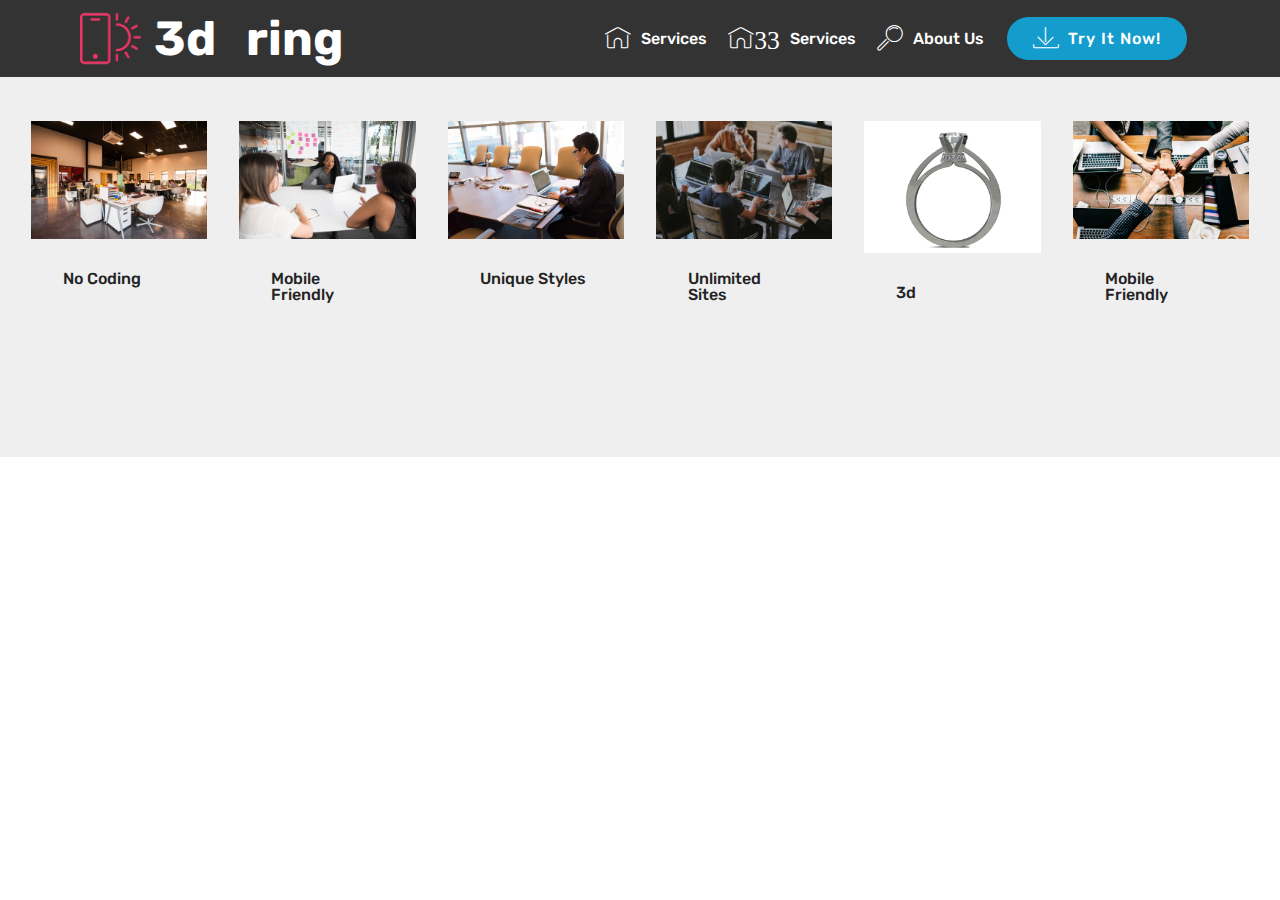
<file: html.html>
<!DOCTYPE html>
<html  >
<head>
  <!-- Site made with Mobirise Website Builder v4.11.6, https://mobirise.com -->
  <meta charset="UTF-8">
  <meta http-equiv="X-UA-Compatible" content="IE=edge">
  <meta name="generator" content="Mobirise v4.11.6, mobirise.com">
  <meta name="viewport" content="width=device-width, initial-scale=1, minimum-scale=1">
  <link rel="shortcut icon" href="assets/images/logo2.png" type="image/x-icon">
  <meta name="description" content="Web Page Generator Description">
  
  <title>3dring</title>
  <link rel="stylesheet" href="assets/web/assets/mobirise-icons/mobirise-icons.css">
  <link rel="stylesheet" href="assets/bootstrap/css/bootstrap.min.css">
  <link rel="stylesheet" href="assets/bootstrap/css/bootstrap-grid.min.css">
  <link rel="stylesheet" href="assets/bootstrap/css/bootstrap-reboot.min.css">
  <link rel="stylesheet" href="assets/tether/tether.min.css">
  <link rel="stylesheet" href="assets/dropdown/css/style.css">
  <link rel="stylesheet" href="assets/theme/css/style.css">
  <link rel="preload" as="style" href="assets/mobirise/css/mbr-additional.css"><link rel="stylesheet" href="assets/mobirise/css/mbr-additional.css" type="text/css">
  
  
  
</head>
<body>
  <section class="menu cid-qTkzRZLJNu" once="menu" id="menu1-8">

    

    <nav class="navbar navbar-expand beta-menu navbar-dropdown align-items-center navbar-fixed-top navbar-toggleable-sm">
        <button class="navbar-toggler navbar-toggler-right" type="button" data-toggle="collapse" data-target="#navbarSupportedContent" aria-controls="navbarSupportedContent" aria-expanded="false" aria-label="Toggle navigation">
            <div class="hamburger">
                <span></span>
                <span></span>
                <span></span>
                <span></span>
            </div>
        </button>
        <div class="menu-logo">
            <div class="navbar-brand">
                <span class="navbar-logo">
                    <a href="https://mobirise.com">
                         <img src="assets/images/logo2.png" alt="Mobirise" style="height: 3.8rem;">
                    </a>
                </span>
                <span class="navbar-caption-wrap"><a class="navbar-caption text-white display-2" href="https://payhip.com/b/U6Z4" target="_blank">3d &nbsp; ring &nbsp;</a></span>
            </div>
        </div>
        <div class="collapse navbar-collapse" id="navbarSupportedContent">
            <ul class="navbar-nav nav-dropdown" data-app-modern-menu="true"><li class="nav-item">
                    <a class="nav-link link text-white display-4" href="https://mobirise.com">
                        <span class="mbri-home mbr-iconfont mbr-iconfont-btn"></span>
                        Services
                    </a>
                </li><li class="nav-item"><a class="nav-link link text-white display-4" href="https://mobirise.com">
                        <span class="mbri-home mbr-iconfont mbr-iconfont-btn">33</span>
                        Services
                    </a></li>
                <li class="nav-item">
                    <a class="nav-link link text-white display-4" href="https://mobirise.com">
                        <span class="mbri-search mbr-iconfont mbr-iconfont-btn"></span>
                        About Us
                    </a>
                </li></ul>
            <div class="navbar-buttons mbr-section-btn"><a class="btn btn-sm btn-primary display-4" href="https://mobirise.com">
                    <span class="mbri-save mbr-iconfont mbr-iconfont-btn "></span>
                    Try It Now!
                </a></div>
        </div>
    </nav>
</section>

<section class="engine"><a href="https://mobirise.info/x">free css templates</a></section><section class="features17 cid-rJLY4xEmrG" id="features17-9">
    
    

    
    <div class="container-fluid">
        <div class="media-container-row">
            <div class="card p-3 col-12 col-md-6 col-lg-2">
                <div class="card-wrapper">
                    <div class="card-img">
                        <img src="assets/images/background10.jpg" alt="Mobirise">
                    </div>
                    <div class="card-box">
                        <h4 class="card-title pb-3 mbr-fonts-style display-7">
                            No Coding
                        </h4>
                        
                    </div>
                </div>
            </div>

            <div class="card p-3 col-12 col-md-6 col-lg-2">
                <div class="card-wrapper">
                    <div class="card-img">
                        <img src="assets/images/background21.jpg" alt="Mobirise">
                    </div>
                    <div class="card-box">
                        <h4 class="card-title pb-3 mbr-fonts-style display-7">
                            Mobile Friendly
                        </h4>
                        
                    </div>
                </div>
            </div>

            <div class="card p-3 col-12 col-md-6 col-lg-2">
                <div class="card-wrapper">
                    <div class="card-img">
                        <img src="assets/images/background32.jpg" alt="Mobirise">
                    </div>
                    <div class="card-box">
                        <h4 class="card-title pb-3 mbr-fonts-style display-7">
                            Unique Styles
                        </h4>
                        
                    </div>
                </div>
            </div>

            <div class="card p-3 col-12 col-md-6 col-lg-2">
                <div class="card-wrapper">
                    <div class="card-img">
                        <img src="assets/images/background44.jpg" alt="Mobirise">
                    </div>
                    <div class="card-box">
                        <h4 class="card-title pb-3 mbr-fonts-style display-7">
                            Unlimited Sites
                        </h4>
                        
                    </div>
                </div>
            </div>
            <div class="card p-3 col-12 col-md-6 col-lg-2">
                <div class="card-wrapper">
                    <div class="card-img">
                        <a href="https://payhip.com/b/U6Z4"><img src="assets/images/1-560x420.png" alt="3d" title="stl"></a>
                    </div>
                    <div class="card-box">
                        <h4 class="card-title pb-3 mbr-fonts-style display-7">
                            3d</h4>
                        
                    </div>
                </div>
            </div>
            <div class="card p-3 col-12 col-md-6 col-lg-2">
                <div class="card-wrapper">
                    <div class="card-img">
                        <img src="assets/images/background63.jpg" alt="Mobirise">
                    </div>
                    <div class="card-box">
                        <h4 class="card-title pb-3 mbr-fonts-style display-7">
                            Mobile Friendly
                        </h4>
                        
                    </div>
                </div>
            </div>
        </div>
    </div>
</section>


  <script src="assets/web/assets/jquery/jquery.min.js"></script>
  <script src="assets/popper/popper.min.js"></script>
  <script src="assets/bootstrap/js/bootstrap.min.js"></script>
  <script src="assets/tether/tether.min.js"></script>
  <script src="assets/smoothscroll/smooth-scroll.js"></script>
  <script src="assets/dropdown/js/nav-dropdown.js"></script>
  <script src="assets/dropdown/js/navbar-dropdown.js"></script>
  <script src="assets/touchswipe/jquery.touch-swipe.min.js"></script>
  <script src="assets/theme/js/script.js"></script>
  
  
</body>
</html>
</file>
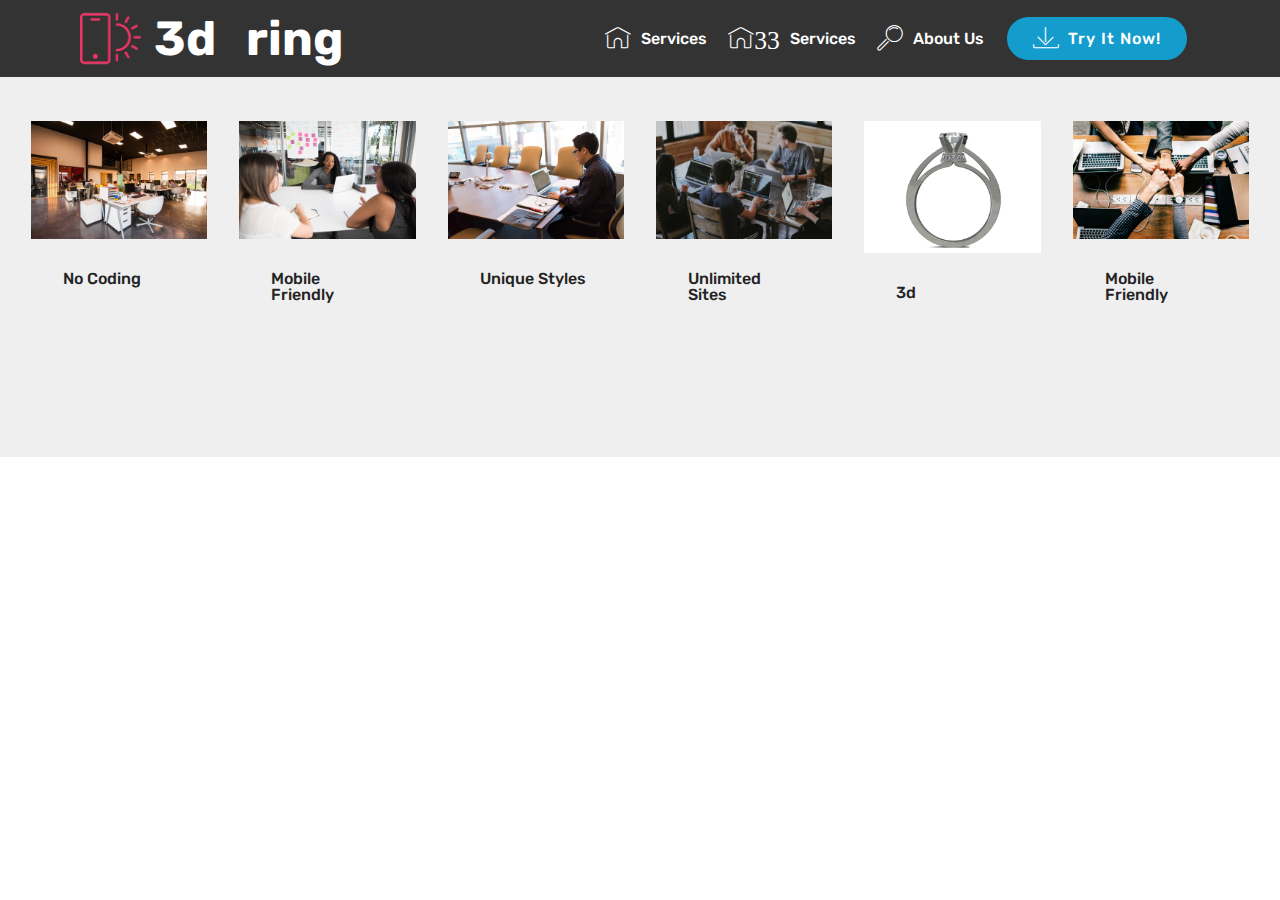
<file: page2.html>
<!DOCTYPE html>
<html  >
<head>
  <!-- Site made with Mobirise Website Builder v4.11.6, https://mobirise.com -->
  <meta charset="UTF-8">
  <meta http-equiv="X-UA-Compatible" content="IE=edge">
  <meta name="generator" content="Mobirise v4.11.6, mobirise.com">
  <meta name="viewport" content="width=device-width, initial-scale=1, minimum-scale=1">
  <link rel="shortcut icon" href="assets/images/logo2.png" type="image/x-icon">
  <meta name="description" content="Web Page Generator Description">
  
  <title>ringgg</title>
  <link rel="stylesheet" href="assets/web/assets/mobirise-icons/mobirise-icons.css">
  <link rel="stylesheet" href="assets/bootstrap/css/bootstrap.min.css">
  <link rel="stylesheet" href="assets/bootstrap/css/bootstrap-grid.min.css">
  <link rel="stylesheet" href="assets/bootstrap/css/bootstrap-reboot.min.css">
  <link rel="stylesheet" href="assets/tether/tether.min.css">
  <link rel="stylesheet" href="assets/dropdown/css/style.css">
  <link rel="stylesheet" href="assets/theme/css/style.css">
  <link rel="preload" as="style" href="assets/mobirise/css/mbr-additional.css"><link rel="stylesheet" href="assets/mobirise/css/mbr-additional.css" type="text/css">
  
  
  
</head>
<body>
  <section class="menu cid-rJLYxhY3bE" once="menu" id="menu1-a">

    

    <nav class="navbar navbar-expand beta-menu navbar-dropdown align-items-center navbar-fixed-top navbar-toggleable-sm">
        <button class="navbar-toggler navbar-toggler-right" type="button" data-toggle="collapse" data-target="#navbarSupportedContent" aria-controls="navbarSupportedContent" aria-expanded="false" aria-label="Toggle navigation">
            <div class="hamburger">
                <span></span>
                <span></span>
                <span></span>
                <span></span>
            </div>
        </button>
        <div class="menu-logo">
            <div class="navbar-brand">
                <span class="navbar-logo">
                    <a href="https://mobirise.com">
                         <img src="assets/images/logo2.png" alt="Mobirise" style="height: 3.8rem;">
                    </a>
                </span>
                <span class="navbar-caption-wrap"><a class="navbar-caption text-white display-2" href="https://payhip.com/b/U6Z4" target="_blank">3d &nbsp; ring &nbsp;</a></span>
            </div>
        </div>
        <div class="collapse navbar-collapse" id="navbarSupportedContent">
            <ul class="navbar-nav nav-dropdown" data-app-modern-menu="true"><li class="nav-item">
                    <a class="nav-link link text-white display-4" href="https://mobirise.com">
                        <span class="mbri-home mbr-iconfont mbr-iconfont-btn"></span>
                        Services
                    </a>
                </li><li class="nav-item"><a class="nav-link link text-white display-4" href="https://mobirise.com">
                        <span class="mbri-home mbr-iconfont mbr-iconfont-btn">33</span>
                        Services
                    </a></li>
                <li class="nav-item">
                    <a class="nav-link link text-white display-4" href="https://mobirise.com">
                        <span class="mbri-search mbr-iconfont mbr-iconfont-btn"></span>
                        About Us
                    </a>
                </li></ul>
            <div class="navbar-buttons mbr-section-btn"><a class="btn btn-sm btn-primary display-4" href="https://mobirise.com">
                    <span class="mbri-save mbr-iconfont mbr-iconfont-btn "></span>
                    Try It Now!
                </a></div>
        </div>
    </nav>
</section>

<section class="engine"><a href="https://mobirise.info/j">website templates</a></section><section class="features17 cid-rJLYxira0r" id="features17-b">
    
    

    
    <div class="container-fluid">
        <div class="media-container-row">
            <div class="card p-3 col-12 col-md-6 col-lg-2">
                <div class="card-wrapper">
                    <div class="card-img">
                        <img src="assets/images/background10.jpg" alt="Mobirise">
                    </div>
                    <div class="card-box">
                        <h4 class="card-title pb-3 mbr-fonts-style display-7">
                            No Coding
                        </h4>
                        
                    </div>
                </div>
            </div>

            <div class="card p-3 col-12 col-md-6 col-lg-2">
                <div class="card-wrapper">
                    <div class="card-img">
                        <img src="assets/images/background21.jpg" alt="Mobirise">
                    </div>
                    <div class="card-box">
                        <h4 class="card-title pb-3 mbr-fonts-style display-7">
                            Mobile Friendly
                        </h4>
                        
                    </div>
                </div>
            </div>

            <div class="card p-3 col-12 col-md-6 col-lg-2">
                <div class="card-wrapper">
                    <div class="card-img">
                        <img src="assets/images/background32.jpg" alt="Mobirise">
                    </div>
                    <div class="card-box">
                        <h4 class="card-title pb-3 mbr-fonts-style display-7">
                            Unique Styles
                        </h4>
                        
                    </div>
                </div>
            </div>

            <div class="card p-3 col-12 col-md-6 col-lg-2">
                <div class="card-wrapper">
                    <div class="card-img">
                        <img src="assets/images/background44.jpg" alt="Mobirise">
                    </div>
                    <div class="card-box">
                        <h4 class="card-title pb-3 mbr-fonts-style display-7">
                            Unlimited Sites
                        </h4>
                        
                    </div>
                </div>
            </div>
            <div class="card p-3 col-12 col-md-6 col-lg-2">
                <div class="card-wrapper">
                    <div class="card-img">
                        <a href="https://payhip.com/b/U6Z4"><img src="assets/images/1-560x420.png" alt="3d" title="stl"></a>
                    </div>
                    <div class="card-box">
                        <h4 class="card-title pb-3 mbr-fonts-style display-7">
                            3d</h4>
                        
                    </div>
                </div>
            </div>
            <div class="card p-3 col-12 col-md-6 col-lg-2">
                <div class="card-wrapper">
                    <div class="card-img">
                        <img src="assets/images/background63.jpg" alt="Mobirise">
                    </div>
                    <div class="card-box">
                        <h4 class="card-title pb-3 mbr-fonts-style display-7">
                            Mobile Friendly
                        </h4>
                        
                    </div>
                </div>
            </div>
        </div>
    </div>
</section>


  <script src="assets/web/assets/jquery/jquery.min.js"></script>
  <script src="assets/popper/popper.min.js"></script>
  <script src="assets/bootstrap/js/bootstrap.min.js"></script>
  <script src="assets/tether/tether.min.js"></script>
  <script src="assets/smoothscroll/smooth-scroll.js"></script>
  <script src="assets/dropdown/js/nav-dropdown.js"></script>
  <script src="assets/dropdown/js/navbar-dropdown.js"></script>
  <script src="assets/touchswipe/jquery.touch-swipe.min.js"></script>
  <script src="assets/theme/js/script.js"></script>
  
  
</body>
</html>
</file>
<file: assets/web/assets/mobirise-icons/mobirise-icons.css>
@font-face {
  font-family: 'MobiriseIcons';
  src:  url('mobirise-icons.eot?spat4u');
  src:  url('mobirise-icons.eot?spat4u#iefix') format('embedded-opentype'),
    url('mobirise-icons.ttf?spat4u') format('truetype'),
    url('mobirise-icons.woff?spat4u') format('woff'),
    url('mobirise-icons.svg?spat4u#MobiriseIcons') format('svg');
  font-weight: normal;
  font-style: normal;
  font-display: swap;
}

[class^="mbri-"], [class*=" mbri-"] {
  /* use !important to prevent issues with browser extensions that change fonts */
  font-family: MobiriseIcons !important;
  speak: none;
  font-style: normal;
  font-weight: normal;
  font-variant: normal;
  text-transform: none;
  line-height: 1;

  /* Better Font Rendering =========== */
  -webkit-font-smoothing: antialiased;
  -moz-osx-font-smoothing: grayscale;
}

.mbri-add-submenu:before {
  content: "\e900";
}
.mbri-alert:before {
  content: "\e901";
}
.mbri-align-center:before {
  content: "\e902";
}
.mbri-align-justify:before {
  content: "\e903";
}
.mbri-align-left:before {
  content: "\e904";
}
.mbri-align-right:before {
  content: "\e905";
}
.mbri-android:before {
  content: "\e906";
}
.mbri-apple:before {
  content: "\e907";
}
.mbri-arrow-down:before {
  content: "\e908";
}
.mbri-arrow-next:before {
  content: "\e909";
}
.mbri-arrow-prev:before {
  content: "\e90a";
}
.mbri-arrow-up:before {
  content: "\e90b";
}
.mbri-bold:before {
  content: "\e90c";
}
.mbri-bookmark:before {
  content: "\e90d";
}
.mbri-bootstrap:before {
  content: "\e90e";
}
.mbri-briefcase:before {
  content: "\e90f";
}
.mbri-browse:before {
  content: "\e910";
}
.mbri-bulleted-list:before {
  content: "\e911";
}
.mbri-calendar:before {
  content: "\e912";
}
.mbri-camera:before {
  content: "\e913";
}
.mbri-cart-add:before {
  content: "\e914";
}
.mbri-cart-full:before {
  content: "\e915";
}
.mbri-cash:before {
  content: "\e916";
}
.mbri-change-style:before {
  content: "\e917";
}
.mbri-chat:before {
  content: "\e918";
}
.mbri-clock:before {
  content: "\e919";
}
.mbri-close:before {
  content: "\e91a";
}
.mbri-cloud:before {
  content: "\e91b";
}
.mbri-code:before {
  content: "\e91c";
}
.mbri-contact-form:before {
  content: "\e91d";
}
.mbri-credit-card:before {
  content: "\e91e";
}
.mbri-cursor-click:before {
  content: "\e91f";
}
.mbri-cust-feedback:before {
  content: "\e920";
}
.mbri-database:before {
  content: "\e921";
}
.mbri-delivery:before {
  content: "\e922";
}
.mbri-desktop:before {
  content: "\e923";
}
.mbri-devices:before {
  content: "\e924";
}
.mbri-down:before {
  content: "\e925";
}
.mbri-download:before {
  content: "\e989";
}
.mbri-drag-n-drop:before {
  content: "\e927";
}
.mbri-drag-n-drop2:before {
  content: "\e928";
}
.mbri-edit:before {
  content: "\e929";
}
.mbri-edit2:before {
  content: "\e92a";
}
.mbri-error:before {
  content: "\e92b";
}
.mbri-extension:before {
  content: "\e92c";
}
.mbri-features:before {
  content: "\e92d";
}
.mbri-file:before {
  content: "\e92e";
}
.mbri-flag:before {
  content: "\e92f";
}
.mbri-folder:before {
  content: "\e930";
}
.mbri-gift:before {
  content: "\e931";
}
.mbri-github:before {
  content: "\e932";
}
.mbri-globe:before {
  content: "\e933";
}
.mbri-globe-2:before {
  content: "\e934";
}
.mbri-growing-chart:before {
  content: "\e935";
}
.mbri-hearth:before {
  content: "\e936";
}
.mbri-help:before {
  content: "\e937";
}
.mbri-home:before {
  content: "\e938";
}
.mbri-hot-cup:before {
  content: "\e939";
}
.mbri-idea:before {
  content: "\e93a";
}
.mbri-image-gallery:before {
  content: "\e93b";
}
.mbri-image-slider:before {
  content: "\e93c";
}
.mbri-info:before {
  content: "\e93d";
}
.mbri-italic:before {
  content: "\e93e";
}
.mbri-key:before {
  content: "\e93f";
}
.mbri-laptop:before {
  content: "\e940";
}
.mbri-layers:before {
  content: "\e941";
}
.mbri-left-right:before {
  content: "\e942";
}
.mbri-left:before {
  content: "\e943";
}
.mbri-letter:before {
  content: "\e944";
}
.mbri-like:before {
  content: "\e945";
}
.mbri-link:before {
  content: "\e946";
}
.mbri-lock:before {
  content: "\e947";
}
.mbri-login:before {
  content: "\e948";
}
.mbri-logout:before {
  content: "\e949";
}
.mbri-magic-stick:before {
  content: "\e94a";
}
.mbri-map-pin:before {
  content: "\e94b";
}
.mbri-menu:before {
  content: "\e94c";
}
.mbri-mobile:before {
  content: "\e94d";
}
.mbri-mobile2:before {
  content: "\e94e";
}
.mbri-mobirise:before {
  content: "\e94f";
}
.mbri-more-horizontal:before {
  content: "\e950";
}
.mbri-more-vertical:before {
  content: "\e951";
}
.mbri-music:before {
  content: "\e952";
}
.mbri-new-file:before {
  content: "\e953";
}
.mbri-numbered-list:before {
  content: "\e954";
}
.mbri-opened-folder:before {
  content: "\e955";
}
.mbri-pages:before {
  content: "\e956";
}
.mbri-paper-plane:before {
  content: "\e957";
}
.mbri-paperclip:before {
  content: "\e958";
}
.mbri-photo:before {
  content: "\e959";
}
.mbri-photos:before {
  content: "\e95a";
}
.mbri-pin:before {
  content: "\e95b";
}
.mbri-play:before {
  content: "\e95c";
}
.mbri-plus:before {
  content: "\e95d";
}
.mbri-preview:before {
  content: "\e95e";
}
.mbri-print:before {
  content: "\e95f";
}
.mbri-protect:before {
  content: "\e960";
}
.mbri-question:before {
  content: "\e961";
}
.mbri-quote-left:before {
  content: "\e962";
}
.mbri-quote-right:before {
  content: "\e963";
}
.mbri-refresh:before {
  content: "\e964";
}
.mbri-responsive:before {
  content: "\e965";
}
.mbri-right:before {
  content: "\e966";
}
.mbri-rocket:before {
  content: "\e967";
}
.mbri-sad-face:before {
  content: "\e968";
}
.mbri-sale:before {
  content: "\e969";
}
.mbri-save:before {
  content: "\e96a";
}
.mbri-search:before {
  content: "\e96b";
}
.mbri-setting:before {
  content: "\e96c";
}
.mbri-setting2:before {
  content: "\e96d";
}
.mbri-setting3:before {
  content: "\e96e";
}
.mbri-share:before {
  content: "\e96f";
}
.mbri-shopping-bag:before {
  content: "\e970";
}
.mbri-shopping-basket:before {
  content: "\e971";
}
.mbri-shopping-cart:before {
  content: "\e972";
}
.mbri-sites:before {
  content: "\e973";
}
.mbri-smile-face:before {
  content: "\e974";
}
.mbri-speed:before {
  content: "\e975";
}
.mbri-star:before {
  content: "\e976";
}
.mbri-success:before {
  content: "\e977";
}
.mbri-sun:before {
  content: "\e978";
}
.mbri-sun2:before {
  content: "\e979";
}
.mbri-tablet:before {
  content: "\e97a";
}
.mbri-tablet-vertical:before {
  content: "\e97b";
}
.mbri-target:before {
  content: "\e97c";
}
.mbri-timer:before {
  content: "\e97d";
}
.mbri-to-ftp:before {
  content: "\e97e";
}
.mbri-to-local-drive:before {
  content: "\e97f";
}
.mbri-touch-swipe:before {
  content: "\e980";
}
.mbri-touch:before {
  content: "\e981";
}
.mbri-trash:before {
  content: "\e982";
}
.mbri-underline:before {
  content: "\e983";
}
.mbri-unlink:before {
  content: "\e984";
}
.mbri-unlock:before {
  content: "\e985";
}
.mbri-up-down:before {
  content: "\e986";
}
.mbri-up:before {
  content: "\e987";
}
.mbri-update:before {
  content: "\e988";
}
.mbri-upload:before {
 content: "\e926"; 
}
.mbri-user:before {
  content: "\e98a";
}
.mbri-user2:before {
  content: "\e98b";
}
.mbri-users:before {
  content: "\e98c";
}
.mbri-video:before {
  content: "\e98d";
}
.mbri-video-play:before {
  content: "\e98e";
}
.mbri-watch:before {
  content: "\e98f";
}
.mbri-website-theme:before {
  content: "\e990";
}
.mbri-wifi:before {
  content: "\e991";
}
.mbri-windows:before {
  content: "\e992";
}
.mbri-zoom-out:before {
  content: "\e993";
}
.mbri-redo:before {
  content: "\e994";
}
.mbri-undo:before {
  content: "\e995";
}
</file>
<file: assets/socicon/css/styles.css>
@charset "UTF-8";

@font-face {
  font-family: "socicon";
  src:url("../fonts/socicon.eot");
  src:url("../fonts/socicon.eot?#iefix") format("embedded-opentype"),
    url("../fonts/socicon.woff") format("woff"),
    url("../fonts/socicon.ttf") format("truetype"),
    url("../fonts/socicon.svg#socicon") format("svg");
  font-weight: normal;
  font-style: normal;
  font-display:swap;
}

[data-icon]:before {
  font-family: "socicon" !important;
  content: attr(data-icon);
  font-style: normal !important;
  font-weight: normal !important;
  font-variant: normal !important;
  text-transform: none !important;
  speak: none;
  line-height: 1;
  -webkit-font-smoothing: antialiased;
  -moz-osx-font-smoothing: grayscale;
}

[class^="socicon-"]:before,
[class*=" socicon-"]:before {
  font-family: "socicon" !important;
  font-style: normal !important;
  font-weight: normal !important;
  font-variant: normal !important;
  text-transform: none !important;
  speak: none;
  line-height: 1;
  -webkit-font-smoothing: antialiased;
  -moz-osx-font-smoothing: grayscale;
}

.socicon-modelmayhem:before {
  content: "\e000";
}
.socicon-mixcloud:before {
  content: "\e001";
}
.socicon-drupal:before {
  content: "\e002";
}
.socicon-swarm:before {
  content: "\e003";
}
.socicon-istock:before {
  content: "\e004";
}
.socicon-yammer:before {
  content: "\e005";
}
.socicon-ello:before {
  content: "\e006";
}
.socicon-stackoverflow:before {
  content: "\e007";
}
.socicon-persona:before {
  content: "\e008";
}
.socicon-triplej:before {
  content: "\e009";
}
.socicon-houzz:before {
  content: "\e00a";
}
.socicon-rss:before {
  content: "\e00b";
}
.socicon-paypal:before {
  content: "\e00c";
}
.socicon-odnoklassniki:before {
  content: "\e00d";
}
.socicon-airbnb:before {
  content: "\e00e";
}
.socicon-periscope:before {
  content: "\e00f";
}
.socicon-outlook:before {
  content: "\e010";
}
.socicon-coderwall:before {
  content: "\e011";
}
.socicon-tripadvisor:before {
  content: "\e012";
}
.socicon-appnet:before {
  content: "\e013";
}
.socicon-goodreads:before {
  content: "\e014";
}
.socicon-tripit:before {
  content: "\e015";
}
.socicon-lanyrd:before {
  content: "\e016";
}
.socicon-slideshare:before {
  content: "\e017";
}
.socicon-buffer:before {
  content: "\e018";
}
.socicon-disqus:before {
  content: "\e019";
}
.socicon-vkontakte:before {
  content: "\e01a";
}
.socicon-whatsapp:before {
  content: "\e01b";
}
.socicon-patreon:before {
  content: "\e01c";
}
.socicon-storehouse:before {
  content: "\e01d";
}
.socicon-pocket:before {
  content: "\e01e";
}
.socicon-mail:before {
  content: "\e01f";
}
.socicon-blogger:before {
  content: "\e020";
}
.socicon-technorati:before {
  content: "\e021";
}
.socicon-reddit:before {
  content: "\e022";
}
.socicon-dribbble:before {
  content: "\e023";
}
.socicon-stumbleupon:before {
  content: "\e024";
}
.socicon-digg:before {
  content: "\e025";
}
.socicon-envato:before {
  content: "\e026";
}
.socicon-behance:before {
  content: "\e027";
}
.socicon-delicious:before {
  content: "\e028";
}
.socicon-deviantart:before {
  content: "\e029";
}
.socicon-forrst:before {
  content: "\e02a";
}
.socicon-play:before {
  content: "\e02b";
}
.socicon-zerply:before {
  content: "\e02c";
}
.socicon-wikipedia:before {
  content: "\e02d";
}
.socicon-apple:before {
  content: "\e02e";
}
.socicon-flattr:before {
  content: "\e02f";
}
.socicon-github:before {
  content: "\e030";
}
.socicon-renren:before {
  content: "\e031";
}
.socicon-friendfeed:before {
  content: "\e032";
}
.socicon-newsvine:before {
  content: "\e033";
}
.socicon-identica:before {
  content: "\e034";
}
.socicon-bebo:before {
  content: "\e035";
}
.socicon-zynga:before {
  content: "\e036";
}
.socicon-steam:before {
  content: "\e037";
}
.socicon-xbox:before {
  content: "\e038";
}
.socicon-windows:before {
  content: "\e039";
}
.socicon-qq:before {
  content: "\e03a";
}
.socicon-douban:before {
  content: "\e03b";
}
.socicon-meetup:before {
  content: "\e03c";
}
.socicon-playstation:before {
  content: "\e03d";
}
.socicon-android:before {
  content: "\e03e";
}
.socicon-snapchat:before {
  content: "\e03f";
}
.socicon-twitter:before {
  content: "\e040";
}
.socicon-facebook:before {
  content: "\e041";
}
.socicon-googleplus:before {
  content: "\e042";
}
.socicon-pinterest:before {
  content: "\e043";
}
.socicon-foursquare:before {
  content: "\e044";
}
.socicon-yahoo:before {
  content: "\e045";
}
.socicon-skype:before {
  content: "\e046";
}
.socicon-yelp:before {
  content: "\e047";
}
.socicon-feedburner:before {
  content: "\e048";
}
.socicon-linkedin:before {
  content: "\e049";
}
.socicon-viadeo:before {
  content: "\e04a";
}
.socicon-xing:before {
  content: "\e04b";
}
.socicon-myspace:before {
  content: "\e04c";
}
.socicon-soundcloud:before {
  content: "\e04d";
}
.socicon-spotify:before {
  content: "\e04e";
}
.socicon-grooveshark:before {
  content: "\e04f";
}
.socicon-lastfm:before {
  content: "\e050";
}
.socicon-youtube:before {
  content: "\e051";
}
.socicon-vimeo:before {
  content: "\e052";
}
.socicon-dailymotion:before {
  content: "\e053";
}
.socicon-vine:before {
  content: "\e054";
}
.socicon-flickr:before {
  content: "\e055";
}
.socicon-500px:before {
  content: "\e056";
}
.socicon-wordpress:before {
  content: "\e058";
}
.socicon-tumblr:before {
  content: "\e059";
}
.socicon-twitch:before {
  content: "\e05a";
}
.socicon-8tracks:before {
  content: "\e05b";
}
.socicon-amazon:before {
  content: "\e05c";
}
.socicon-icq:before {
  content: "\e05d";
}
.socicon-smugmug:before {
  content: "\e05e";
}
.socicon-ravelry:before {
  content: "\e05f";
}
.socicon-weibo:before {
  content: "\e060";
}
.socicon-baidu:before {
  content: "\e061";
}
.socicon-angellist:before {
  content: "\e062";
}
.socicon-ebay:before {
  content: "\e063";
}
.socicon-imdb:before {
  content: "\e064";
}
.socicon-stayfriends:before {
  content: "\e065";
}
.socicon-residentadvisor:before {
  content: "\e066";
}
.socicon-google:before {
  content: "\e067";
}
.socicon-yandex:before {
  content: "\e068";
}
.socicon-sharethis:before {
  content: "\e069";
}
.socicon-bandcamp:before {
  content: "\e06a";
}
.socicon-itunes:before {
  content: "\e06b";
}
.socicon-deezer:before {
  content: "\e06c";
}
.socicon-telegram:before {
  content: "\e06e";
}
.socicon-openid:before {
  content: "\e06f";
}
.socicon-amplement:before {
  content: "\e070";
}
.socicon-viber:before {
  content: "\e071";
}
.socicon-zomato:before {
  content: "\e072";
}
.socicon-draugiem:before {
  content: "\e074";
}
.socicon-endomodo:before {
  content: "\e075";
}
.socicon-filmweb:before {
  content: "\e076";
}
.socicon-stackexchange:before {
  content: "\e077";
}
.socicon-wykop:before {
  content: "\e078";
}
.socicon-teamspeak:before {
  content: "\e079";
}
.socicon-teamviewer:before {
  content: "\e07a";
}
.socicon-ventrilo:before {
  content: "\e07b";
}
.socicon-younow:before {
  content: "\e07c";
}
.socicon-raidcall:before {
  content: "\e07d";
}
.socicon-mumble:before {
  content: "\e07e";
}
.socicon-medium:before {
  content: "\e06d";
}
.socicon-bebee:before {
  content: "\e07f";
}
.socicon-hitbox:before {
  content: "\e080";
}
.socicon-reverbnation:before {
  content: "\e081";
}
.socicon-formulr:before {
  content: "\e082";
}
.socicon-instagram:before {
  content: "\e057";
}
.socicon-battlenet:before {
  content: "\e083";
}
.socicon-chrome:before {
  content: "\e084";
}
.socicon-discord:before {
  content: "\e086";
}
.socicon-issuu:before {
  content: "\e087";
}
.socicon-macos:before {
  content: "\e088";
}
.socicon-firefox:before {
  content: "\e089";
}
.socicon-opera:before {
  content: "\e08d";
}
.socicon-keybase:before {
  content: "\e090";
}
.socicon-alliance:before {
  content: "\e091";
}
.socicon-livejournal:before {
  content: "\e092";
}
.socicon-googlephotos:before {
  content: "\e093";
}
.socicon-horde:before {
  content: "\e094";
}
.socicon-etsy:before {
  content: "\e095";
}
.socicon-zapier:before {
  content: "\e096";
}
.socicon-google-scholar:before {
  content: "\e097";
}
.socicon-researchgate:before {
  content: "\e098";
}
.socicon-wechat:before {
  content: "\e099";
}
.socicon-strava:before {
  content: "\e09a";
}
.socicon-line:before {
  content: "\e09b";
}
.socicon-lyft:before {
  content: "\e09c";
}
.socicon-uber:before {
  content: "\e09d";
}
.socicon-songkick:before {
  content: "\e09e";
}
.socicon-viewbug:before {
  content: "\e09f";
}
.socicon-googlegroups:before {
  content: "\e0a0";
}
.socicon-quora:before {
  content: "\e073";
}
.socicon-diablo:before {
  content: "\e085";
}
.socicon-blizzard:before {
  content: "\e0a1";
}
.socicon-hearthstone:before {
  content: "\e08b";
}
.socicon-heroes:before {
  content: "\e08a";
}
.socicon-overwatch:before {
  content: "\e08c";
}
.socicon-warcraft:before {
  content: "\e08e";
}
.socicon-starcraft:before {
  content: "\e08f";
}
.socicon-beam:before {
  content: "\e0a2";
}
.socicon-curse:before {
  content: "\e0a3";
}
.socicon-player:before {
  content: "\e0a4";
}
.socicon-streamjar:before {
  content: "\e0a5";
}
.socicon-nintendo:before {
  content: "\e0a6";
}
.socicon-hellocoton:before {
  content: "\e0a7";
}
</file>
<file: assets/dropdown/css/style.css>
.navbar-dropdown {
  left: 0;
  padding: 0;
  position: absolute;
  right: 0;
  top: 0;
  transition: all 0.45s ease;
  z-index: 1030;
  background: #282828; }
  .navbar-dropdown .navbar-logo {
    margin-right: 0.8rem;
    transition: margin 0.3s ease-in-out;
    vertical-align: middle; }
    .navbar-dropdown .navbar-logo img {
      height: 3.125rem;
      transition: all 0.3s ease-in-out; }
    .navbar-dropdown .navbar-logo.mbr-iconfont {
      font-size: 3.125rem;
      line-height: 3.125rem; }
  .navbar-dropdown .navbar-caption {
    font-weight: 700;
    white-space: normal;
    vertical-align: -4px;
    line-height: 3.125rem !important; }
    .navbar-dropdown .navbar-caption, .navbar-dropdown .navbar-caption:hover {
      color: inherit;
      text-decoration: none; }
  .navbar-dropdown .mbr-iconfont + .navbar-caption {
    vertical-align: -1px; }
  .navbar-dropdown.navbar-fixed-top {
    position: fixed; }
  .navbar-dropdown .navbar-brand span {
    vertical-align: -4px; }
  .navbar-dropdown.bg-color.transparent {
    background: none; }
  .navbar-dropdown.navbar-short .navbar-brand {
    padding: 0.625rem 0; }
    .navbar-dropdown.navbar-short .navbar-brand span {
      vertical-align: -1px; }
  .navbar-dropdown.navbar-short .navbar-caption {
    line-height: 2.375rem !important;
    vertical-align: -2px; }
  .navbar-dropdown.navbar-short .navbar-logo {
    margin-right: 0.5rem; }
    .navbar-dropdown.navbar-short .navbar-logo img {
      height: 2.375rem; }
    .navbar-dropdown.navbar-short .navbar-logo.mbr-iconfont {
      font-size: 2.375rem;
      line-height: 2.375rem; }
  .navbar-dropdown.navbar-short .mbr-table-cell {
    height: 3.625rem; }
  .navbar-dropdown .navbar-close {
    left: 0.6875rem;
    position: fixed;
    top: 0.75rem;
    z-index: 1000; }
  .navbar-dropdown .hamburger-icon {
    content: "";
    display: inline-block;
    vertical-align: middle;
    width: 16px;
    -webkit-box-shadow: 0 -6px 0 1px #282828,0 0 0 1px #282828,0 6px 0 1px #282828;
    -moz-box-shadow: 0 -6px 0 1px #282828,0 0 0 1px #282828,0 6px 0 1px #282828;
    box-shadow: 0 -6px 0 1px #282828,0 0 0 1px #282828,0 6px 0 1px #282828; }

.dropdown-menu .dropdown-toggle[data-toggle="dropdown-submenu"]::after {
  border-bottom: 0.35em solid transparent;
  border-left: 0.35em solid;
  border-right: 0;
  border-top: 0.35em solid transparent;
  margin-left: 0.3rem; }

.dropdown-menu .dropdown-item:focus {
  outline: 0; }

.nav-dropdown {
  font-size: 0.75rem;
  font-weight: 500;
  height: auto !important; }
  .nav-dropdown .nav-btn {
    padding-left: 1rem; }
  .nav-dropdown .link {
    margin: .667em 1.667em;
    font-weight: 500;
    padding: 0;
    transition: color .2s ease-in-out; }
    .nav-dropdown .link.dropdown-toggle {
      margin-right: 2.583em; }
      .nav-dropdown .link.dropdown-toggle::after {
        margin-left: .25rem;
        border-top: 0.35em solid;
        border-right: 0.35em solid transparent;
        border-left: 0.35em solid transparent;
        border-bottom: 0; }
      .nav-dropdown .link.dropdown-toggle[aria-expanded="true"] {
        margin: 0;
        padding: 0.667em 3.263em  0.667em 1.667em; }
  .nav-dropdown .link::after,
  .nav-dropdown .dropdown-item::after {
    color: inherit; }
  .nav-dropdown .btn {
    font-size: 0.75rem;
    font-weight: 700;
    letter-spacing: 0;
    margin-bottom: 0;
    padding-left: 1.25rem;
    padding-right: 1.25rem; }
  .nav-dropdown .dropdown-menu {
    border-radius: 0;
    border: 0;
    left: 0;
    margin: 0;
    padding-bottom: 1.25rem;
    padding-top: 1.25rem;
    position: relative; }
  .nav-dropdown .dropdown-submenu {
    margin-left: 0.125rem;
    top: 0; }
  .nav-dropdown .dropdown-item {
    font-weight: 500;
    line-height: 2;
    padding: 0.3846em 4.615em 0.3846em 1.5385em;
    position: relative;
    transition: color .2s ease-in-out, background-color .2s ease-in-out; }
    .nav-dropdown .dropdown-item::after {
      margin-top: -0.3077em;
      position: absolute;
      right: 1.1538em;
      top: 50%; }
    .nav-dropdown .dropdown-item:focus, .nav-dropdown .dropdown-item:hover {
      background: none; }

@media (max-width: 767px) {
  .nav-dropdown.navbar-toggleable-sm {
    bottom: 0;
    display: none;
    left: 0;
    overflow-x: hidden;
    position: fixed;
    top: 0;
    transform: translateX(-100%);
    -ms-transform: translateX(-100%);
    -webkit-transform: translateX(-100%);
    width: 18.75rem;
    z-index: 999; } }
.nav-dropdown.navbar-toggleable-xl {
  bottom: 0;
  display: none;
  left: 0;
  overflow-x: hidden;
  position: fixed;
  top: 0;
  transform: translateX(-100%);
  -ms-transform: translateX(-100%);
  -webkit-transform: translateX(-100%);
  width: 18.75rem;
  z-index: 999; }

.nav-dropdown-sm {
  display: block !important;
  overflow-x: hidden;
  overflow: auto;
  padding-top: 3.875rem; }
  .nav-dropdown-sm::after {
    content: "";
    display: block;
    height: 3rem;
    width: 100%; }
  .nav-dropdown-sm.collapse.in ~ .navbar-close {
    display: block !important; }
  .nav-dropdown-sm.collapsing, .nav-dropdown-sm.collapse.in {
    transform: translateX(0);
    -ms-transform: translateX(0);
    -webkit-transform: translateX(0);
    transition: all 0.25s ease-out;
    -webkit-transition: all 0.25s ease-out;
    background: #282828; }
  .nav-dropdown-sm.collapsing[aria-expanded="false"] {
    transform: translateX(-100%);
    -ms-transform: translateX(-100%);
    -webkit-transform: translateX(-100%); }
  .nav-dropdown-sm .nav-item {
    display: block;
    margin-left: 0 !important;
    padding-left: 0; }
  .nav-dropdown-sm .link,
  .nav-dropdown-sm .dropdown-item {
    border-top: 1px dotted rgba(255, 255, 255, 0.1);
    font-size: 0.8125rem;
    line-height: 1.6;
    margin: 0 !important;
    padding: 0.875rem 2.4rem 0.875rem 1.5625rem !important;
    position: relative;
    white-space: normal; }
    .nav-dropdown-sm .link:focus, .nav-dropdown-sm .link:hover,
    .nav-dropdown-sm .dropdown-item:focus,
    .nav-dropdown-sm .dropdown-item:hover {
      background: rgba(0, 0, 0, 0.2) !important;
      color: #c0a375; }
  .nav-dropdown-sm .nav-btn {
    position: relative;
    padding: 1.5625rem 1.5625rem 0 1.5625rem; }
    .nav-dropdown-sm .nav-btn::before {
      border-top: 1px dotted rgba(255, 255, 255, 0.1);
      content: "";
      left: 0;
      position: absolute;
      top: 0;
      width: 100%; }
    .nav-dropdown-sm .nav-btn + .nav-btn {
      padding-top: 0.625rem; }
      .nav-dropdown-sm .nav-btn + .nav-btn::before {
        display: none; }
  .nav-dropdown-sm .btn {
    padding: 0.625rem 0; }
  .nav-dropdown-sm .dropdown-toggle[data-toggle="dropdown-submenu"]::after {
    margin-left: .25rem;
    border-top: 0.35em solid;
    border-right: 0.35em solid transparent;
    border-left: 0.35em solid transparent;
    border-bottom: 0; }
  .nav-dropdown-sm .dropdown-toggle[data-toggle="dropdown-submenu"][aria-expanded="true"]::after {
    border-top: 0;
    border-right: 0.35em solid transparent;
    border-left: 0.35em solid transparent;
    border-bottom: 0.35em solid; }
  .nav-dropdown-sm .dropdown-menu {
    margin: 0;
    padding: 0;
    position: relative;
    top: 0;
    left: 0;
    width: 100%;
    border: 0;
    float: none;
    border-radius: 0;
    background: none; }
  .nav-dropdown-sm .dropdown-submenu {
    left: 100%;
    margin-left: 0.125rem;
    margin-top: -1.25rem;
    top: 0; }

.navbar-toggleable-sm .nav-dropdown .dropdown-menu {
  position: absolute; }

.navbar-toggleable-sm .nav-dropdown .dropdown-submenu {
  left: 100%;
  margin-left: 0.125rem;
  margin-top: -1.25rem;
  top: 0; }

.navbar-toggleable-sm.opened .nav-dropdown .dropdown-menu {
  position: relative; }

.navbar-toggleable-sm.opened .nav-dropdown .dropdown-submenu {
  left: 0;
  margin-left: 00rem;
  margin-top: 0rem;
  top: 0; }

.is-builder .nav-dropdown.collapsing {
  transition: none !important; }

/*# sourceMappingURL=style.css.map */
</file>
<file: assets/theme/css/style.css>
/*!
 * Mobirise v4 theme (https://mobirise.com/)
 * Copyright 2017 Mobirise
 */
section {
  background-color: #eeeeee; }

body {
  font-style: normal;
  line-height: 1.5; }

section,
.container,
.container-fluid {
  position: relative;
  word-wrap: break-word; }

a.mbr-iconfont:hover {
  text-decoration: none; }

.article .lead p,
.article .lead ul,
.article .lead ol,
.article .lead pre,
.article .lead blockquote {
  margin-bottom: 0; }

ul,
ol,
pre,
blockquote {
  margin-bottom: 2.3125rem; }

pre {
  background: #f4f4f4;
  padding: 10px 24px;
  white-space: pre-wrap; }

.inactive {
  -webkit-user-select: none;
  -moz-user-select: none;
  -ms-user-select: none;
  user-select: none;
  pointer-events: none;
  -webkit-user-drag: none;
  user-drag: none; }

.mbr-section__comments .row {
  justify-content: center;
  -webkit-justify-content: center; }

a {
  font-style: normal;
  font-weight: 400;
  cursor: pointer; }
  a, a:hover {
    text-decoration: none; }

figure {
  margin-bottom: 0; }

body {
  color: #232323; }

h1,
h2,
h3,
h4,
h5,
h6,
.h1,
.h2,
.h3,
.h4,
.h5,
.h6,
.display-1,
.display-2,
.display-3,
.display-4 {
  line-height: 1;
  word-break: break-word;
  word-wrap: break-word; }

.mbr-section-title {
  font-style: normal;
  line-height: 1.2; }

.mbr-section-subtitle {
  line-height: 1.3; }

.mbr-text {
  font-style: normal;
  line-height: 1.6; }

b,
strong {
  font-weight: bold; }

blockquote {
  padding: 10px 0 10px 20px;
  position: relative;
  border-left: 2px solid;
  border-color: #ff3366; }

input:-webkit-autofill, input:-webkit-autofill:hover, input:-webkit-autofill:focus, input:-webkit-autofill:active {
  transition-delay: 9999s;
  transition-property: background-color, color; }

textarea[type='hidden'] {
  display: none; }

body {
  position: relative; }

section {
  background-position: 50% 50%;
  background-repeat: no-repeat;
  background-size: cover; }
  section .mbr-background-video,
  section .mbr-background-video-preview {
    position: absolute;
    bottom: 0;
    left: 0;
    right: 0;
    top: 0; }

.hidden {
  visibility: hidden; }

.mbr-z-index20 {
  z-index: 20; }

/*! Base colors */
.mbr-white {
  color: #ffffff; }

.mbr-black {
  color: #000000; }

.mbr-bg-white {
  background-color: #ffffff; }

.mbr-bg-black {
  background-color: #000000; }

/*! Text-aligns */
.align-left {
  text-align: left; }

.align-center {
  text-align: center; }

.align-right {
  text-align: right; }

@media (max-width: 767px) {
  .align-left,
  .align-center,
  .align-right,
  .mbr-section-btn,
  .mbr-section-title {
    text-align: center; } }
/*! Font-weight  */
.mbr-light {
  font-weight: 300; }

.mbr-regular {
  font-weight: 400; }

.mbr-semibold {
  font-weight: 500; }

.mbr-bold {
  font-weight: 700; }

/*! Media  */
.media-size-item {
  -webkit-flex: 1 1 auto;
  -moz-flex: 1 1 auto;
  -ms-flex: 1 1 auto;
  -o-flex: 1 1 auto;
  flex: 1 1 auto; }

.media-content {
  -webkit-flex-basis: 100%;
  flex-basis: 100%; }

.media-container-row {
  display: -ms-flexbox;
  display: -webkit-flex;
  display: flex;
  -webkit-flex-direction: row;
  -ms-flex-direction: row;
  flex-direction: row;
  -webkit-flex-wrap: wrap;
  -ms-flex-wrap: wrap;
  flex-wrap: wrap;
  -webkit-justify-content: center;
  -ms-flex-pack: center;
  justify-content: center;
  -webkit-align-content: center;
  -ms-flex-line-pack: center;
  align-content: center;
  -webkit-align-items: start;
  -ms-flex-align: start;
  align-items: start; }
  .media-container-row .media-size-item {
    width: 400px; }

.media-container-column {
  display: -ms-flexbox;
  display: -webkit-flex;
  display: flex;
  -webkit-flex-direction: column;
  -ms-flex-direction: column;
  flex-direction: column;
  -webkit-flex-wrap: wrap;
  -ms-flex-wrap: wrap;
  flex-wrap: wrap;
  -webkit-justify-content: center;
  -ms-flex-pack: center;
  justify-content: center;
  -webkit-align-content: center;
  -ms-flex-line-pack: center;
  align-content: center;
  -webkit-align-items: stretch;
  -ms-flex-align: stretch;
  align-items: stretch; }
  .media-container-column > * {
    width: 100%; }

@media (min-width: 992px) {
  .media-container-row {
    -webkit-flex-wrap: nowrap;
    -ms-flex-wrap: nowrap;
    flex-wrap: nowrap; } }
figure {
  overflow: hidden; }

figure[mbr-media-size] {
  transition: width 0.1s; }

.mbr-figure img,
.mbr-figure iframe {
  display: block;
  width: 100%; }

.card {
  background-color: transparent;
  border: none; }

.card-box {
  width: 100%; }

.card-img {
  text-align: center;
  flex-shrink: 0;
  -webkit-flex-shrink: 0; }

.media {
  max-width: 100%;
  margin: 0 auto; }

.mbr-figure {
  -ms-flex-item-align: center;
  -ms-grid-row-align: center;
  -webkit-align-self: center;
  align-self: center; }

.media-container > div {
  max-width: 100%; }

.mbr-figure img,
.card-img img {
  width: 100%; }

@media (max-width: 991px) {
  .media-size-item {
    width: auto !important; }

  .media {
    width: auto; }

  .mbr-figure {
    width: 100% !important; } }
/*! Buttons */
.btn {
  font-weight: 500;
  border-width: 2px;
  font-style: normal;
  letter-spacing: 1px;
  margin: .4rem .8rem;
  white-space: normal;
  -webkit-transition: all .3s ease-in-out;
  -moz-transition: all .3s ease-in-out;
  transition: all .3s ease-in-out;
  display: inline-flex;
  align-items: center;
  justify-content: center;
  word-break: break-word;
  -webkit-align-items: center;
  -webkit-justify-content: center;
  display: -webkit-inline-flex; }

.btn-sm {
  font-weight: 500;
  letter-spacing: 1px;
  -webkit-transition: all .3s ease-in-out;
  -moz-transition: all .3s ease-in-out;
  transition: all .3s ease-in-out; }

.btn-md {
  font-weight: 500;
  letter-spacing: 1px;
  margin: .4rem .8rem !important;
  -webkit-transition: all .3s ease-in-out;
  -moz-transition: all .3s ease-in-out;
  transition: all .3s ease-in-out; }

.btn-lg {
  font-weight: 500;
  letter-spacing: 1px;
  margin: .4rem .8rem !important;
  -webkit-transition: all .3s ease-in-out;
  -moz-transition: all .3s ease-in-out;
  transition: all .3s ease-in-out; }

.mbr-section-btn {
  margin-left: -0.25rem;
  margin-right: -0.25rem;
  font-size: 0; }

nav .mbr-section-btn {
  margin-left: 0rem;
  margin-right: 0rem; }

.btn-form {
  border-radius: 0; }
  .btn-form:hover {
    cursor: pointer; }

/*! Btn icon margin */
.btn .mbr-iconfont,
.btn.btn-sm .mbr-iconfont {
  cursor: pointer;
  margin-right: 0.5rem; }

.btn.btn-md .mbr-iconfont,
.btn.btn-md .mbr-iconfont {
  margin-right: 0.8rem; }

.mbr-regular {
  font-weight: 400; }

.mbr-semibold {
  font-weight: 500; }

.mbr-bold {
  font-weight: 700; }

[type='submit'] {
  -webkit-appearance: none; }

/*! Full-screen */
.mbr-fullscreen .mbr-overlay {
  min-height: 100vh; }

.mbr-fullscreen {
  display: flex;
  display: -webkit-flex;
  display: -moz-flex;
  display: -ms-flex;
  display: -o-flex;
  align-items: center;
  -webkit-align-items: center;
  min-height: 100vh;
  padding-top: 3rem;
  padding-bottom: 3rem; }

/*! Map */
.map {
  height: 25rem;
  position: relative; }
  .map iframe {
    width: 100%;
    height: 100%; }

.mbr-overlay {
  background-color: #000;
  bottom: 0;
  left: 0;
  opacity: .5;
  position: absolute;
  right: 0;
  top: 0;
  z-index: 0;
  pointer-events: none; }

/* Form */
blockquote {
  font-style: italic;
  padding: 10px 0 10px 20px;
  font-size: 1.09rem;
  position: relative;
  border-width: 3px; }

.form-control {
  background-color: #f5f5f5;
  box-shadow: none;
  color: #565656;
  line-height: 1.43;
  min-height: 3.5em;
  padding: 1.07em .5em; }
  .form-control, .form-control:focus {
    border: 1px solid #e8e8e8; }
  .form-active .form-control:invalid {
    border-color: red; }

.form-control-label {
  position: relative;
  cursor: pointer;
  margin-bottom: .357em;
  padding: 0; }

.alert {
  color: #ffffff;
  border-radius: 0;
  border: 0;
  font-size: .875rem;
  line-height: 1.5;
  margin-bottom: 1.875rem;
  padding: 1.25rem;
  position: relative; }
  .alert.alert-form::after {
    background-color: inherit;
    bottom: -7px;
    content: "";
    display: block;
    height: 14px;
    left: 50%;
    margin-left: -7px;
    position: absolute;
    transform: rotate(45deg);
    width: 14px;
    -webkit-transform: rotate(45deg); }

.form-asterisk {
  font-family: initial;
  position: absolute;
  top: -2px;
  font-weight: normal; }

/*! Scroll to top arrow */
#scrollToTop a i:before {
  content: '';
  position: absolute;
  height: 40%;
  top: 25%;
  background: #fff;
  width: 2px;
  left: calc(50% - 1px); }
#scrollToTop a i:after {
  content: '';
  position: absolute;
  display: block;
  border-top: 2px solid #fff;
  border-right: 2px solid #fff;
  width: 40%;
  height: 40%;
  left: 30%;
  bottom: 30%;
  transform: rotate(135deg);
  -webkit-transform: rotate(135deg); }

.mbr-arrow-up {
  bottom: 25px;
  right: 90px;
  position: fixed;
  text-align: right;
  z-index: 5000;
  color: #ffffff;
  font-size: 32px;
  transform: rotate(180deg);
  -webkit-transform: rotate(180deg); }

.mbr-arrow-up a {
  background: rgba(0, 0, 0, 0.2);
  border-radius: 3px;
  color: #fff;
  display: inline-block;
  height: 60px;
  width: 60px;
  outline-style: none !important;
  position: relative;
  text-decoration: none;
  transition: all 0.3s ease-in-out;
  cursor: pointer;
  text-align: center; }
  .mbr-arrow-up a:hover {
    background-color: rgba(0, 0, 0, 0.4); }
  .mbr-arrow-up a i {
    line-height: 60px; }

.mbr-arrow-up-icon {
  display: block;
  color: #fff; }

.mbr-arrow-up-icon::before {
  content: '\203a';
  display: inline-block;
  font-family: serif;
  font-size: 32px;
  line-height: 1;
  font-style: normal;
  position: relative;
  top: 6px;
  left: -4px;
  -webkit-transform: rotate(-90deg);
  transform: rotate(-90deg); }

/*! Arrow Down */
.mbr-arrow {
  position: absolute;
  bottom: 45px;
  left: 50%;
  width: 60px;
  height: 60px;
  cursor: pointer;
  background-color: rgba(80, 80, 80, 0.5);
  border-radius: 50%;
  -webkit-transform: translateX(-50%);
  transform: translateX(-50%); }
  .mbr-arrow > a {
    display: inline-block;
    text-decoration: none;
    outline-style: none;
    -webkit-animation: arrowdown 1.7s ease-in-out infinite;
    animation: arrowdown 1.7s ease-in-out infinite; }
    .mbr-arrow > a > i {
      position: absolute;
      top: -2px;
      left: 15px;
      font-size: 2rem; }

@keyframes arrowdown {
  0% {
    transform: translateY(0px);
    -webkit-transform: translateY(0px); }
  50% {
    transform: translateY(-5px);
    -webkit-transform: translateY(-5px); }
  100% {
    transform: translateY(0px);
    -webkit-transform: translateY(0px); } }
@-webkit-keyframes arrowdown {
  0% {
    transform: translateY(0px);
    -webkit-transform: translateY(0px); }
  50% {
    transform: translateY(-5px);
    -webkit-transform: translateY(-5px); }
  100% {
    transform: translateY(0px);
    -webkit-transform: translateY(0px); } }
@media (max-width: 500px) {
  .mbr-arrow-up {
    left: 50%;
    right: auto;
    transform: translateX(-50%) rotate(180deg);
    -webkit-transform: translateX(-50%) rotate(180deg); } }
/*Gradients animation*/
@keyframes gradient-animation {
  from {
    background-position: 0% 100%;
    animation-timing-function: ease-in-out; }
  to {
    background-position: 100% 0%;
    animation-timing-function: ease-in-out; } }
@-webkit-keyframes gradient-animation {
  from {
    background-position: 0% 100%;
    animation-timing-function: ease-in-out; }
  to {
    background-position: 100% 0%;
    animation-timing-function: ease-in-out; } }
.bg-gradient {
  background-size: 200% 200%;
  animation: gradient-animation 5s infinite alternate;
  -webkit-animation: gradient-animation 5s infinite alternate; }

.menu .navbar-brand {
  display: -webkit-flex; }
  .menu .navbar-brand span {
    display: flex;
    display: -webkit-flex; }
  .menu .navbar-brand .navbar-caption-wrap {
    display: -webkit-flex; }
  .menu .navbar-brand .navbar-logo img {
    display: -webkit-flex; }
@media (min-width: 768px) and (max-width: 1023px) {
  .menu .navbar-toggleable-sm .navbar-nav {
    display: -webkit-box;
    display: -webkit-flex;
    display: -ms-flexbox; } }
@media (max-width: 1023px) {
  .menu .navbar-collapse {
    max-height: 93.5vh; }
    .menu .navbar-collapse.show {
      overflow: auto; } }
@media (min-width: 1024px) {
  .menu .navbar-nav.nav-dropdown {
    display: -webkit-flex; }
  .menu .navbar-toggleable-sm .navbar-collapse {
    display: -webkit-flex !important; }
  .menu .collapsed .navbar-collapse {
    max-height: 93.5vh; }
    .menu .collapsed .navbar-collapse.show {
      overflow: auto; } }
@media (max-width: 767px) {
  .menu .navbar-collapse {
    max-height: 80vh; } }

/* Others*/
.note-check a[data-value=Rubik] {
  font-style: normal; }

.mbr-arrow a {
  color: #ffffff; }

@media (max-width: 767px) {
  .mbr-arrow {
    display: none; } }
.navbar {
  display: -webkit-flex;
  -webkit-flex-wrap: wrap;
  -webkit-align-items: center;
  -webkit-justify-content: space-between; }

.navbar-collapse {
  -webkit-flex-basis: 100%;
  -webkit-flex-grow: 1;
  -webkit-align-items: center; }

.nav-dropdown .link {
  padding: 0.667em 1.667em !important;
  margin: 0 !important; }

.nav {
  display: -webkit-flex;
  -webkit-flex-wrap: wrap; }

.row {
  display: -webkit-flex;
  -webkit-flex-wrap: wrap; }

.justify-content-center {
  -webkit-justify-content: center; }

.form-inline {
  display: -webkit-flex;
  -webkit-flex-flow: row wrap;
  -webkit-align-items: center; }

.card-wrapper {
  -webkit-flex: 1; }

.carousel-control {
  z-index: 10;
  display: -webkit-flex;
  -webkit-align-items: center;
  -webkit-justify-content: center; }

.carousel-controls {
  display: -webkit-flex; }

.media {
  display: -webkit-flex; }

.form-group:focus {
  outline: none; }

.jq-selectbox__select {
  padding: 1.07em 0.5em;
  position: absolute;
  top: 0;
  left: 0;
  width: 100%; }

.jq-selectbox__dropdown {
  position: absolute;
  top: 100% !important;
  left: 0 !important;
  width: 100% !important; }

.jq-selectbox__trigger-arrow {
  transform: translateY(-50%); }

.jq-selectbox li {
  padding: 1.07em 0.5em; }

input[type='range'] {
  padding-left: 0 !important;
  padding-right: 0 !important; }

.modal-dialog,
.modal-content {
  height: 100%; }

.modal-dialog .carousel-inner {
  height: calc(100vh - 1.75rem); }
  @media (max-width: 575px) {
    .modal-dialog .carousel-inner {
      height: calc(100vh - 1rem); } }

.carousel-item {
  text-align: center; }

.carousel-item img {
  margin: auto; }

.navbar-toggler {
  -webkit-align-self: flex-start;
  -ms-flex-item-align: start;
  align-self: flex-start;
  padding: 0.25rem 0.75rem;
  font-size: 1.25rem;
  line-height: 1;
  background: transparent;
  border: 1px solid transparent;
  -webkit-border-radius: 0.25rem;
  border-radius: 0.25rem; }

.navbar-toggler:focus,
.navbar-toggler:hover {
  text-decoration: none; }

.navbar-toggler-icon {
  display: inline-block;
  width: 1.5em;
  height: 1.5em;
  vertical-align: middle;
  content: '';
  background: no-repeat center center;
  -webkit-background-size: 100% 100%;
  -o-background-size: 100% 100%;
  background-size: 100% 100%; }

.navbar-toggler-left {
  position: absolute;
  left: 1rem; }

.navbar-toggler-right {
  position: absolute;
  right: 1rem; }

@media (max-width: 575px) {
  .navbar-toggleable .navbar-nav .dropdown-menu {
    position: static;
    float: none; }

  .navbar-toggleable > .container {
    padding-right: 0;
    padding-left: 0; } }
@media (min-width: 576px) {
  .navbar-toggleable {
    -webkit-box-orient: horizontal;
    -webkit-box-direction: normal;
    -webkit-flex-direction: row;
    -ms-flex-direction: row;
    flex-direction: row;
    -webkit-flex-wrap: nowrap;
    -ms-flex-wrap: nowrap;
    flex-wrap: nowrap;
    -webkit-box-align: center;
    -webkit-align-items: center;
    -ms-flex-align: center;
    align-items: center; }

  .navbar-toggleable .navbar-nav {
    -webkit-box-orient: horizontal;
    -webkit-box-direction: normal;
    -webkit-flex-direction: row;
    -ms-flex-direction: row;
    flex-direction: row; }

  .navbar-toggleable .navbar-nav .nav-link {
    padding-right: 0.5rem;
    padding-left: 0.5rem; }

  .navbar-toggleable > .container {
    display: -webkit-box;
    display: -webkit-flex;
    display: -ms-flexbox;
    display: flex;
    -webkit-flex-wrap: nowrap;
    -ms-flex-wrap: nowrap;
    flex-wrap: nowrap;
    -webkit-box-align: center;
    -webkit-align-items: center;
    -ms-flex-align: center;
    align-items: center; }

  .navbar-toggleable .navbar-collapse {
    display: -webkit-box !important;
    display: -webkit-flex !important;
    display: -ms-flexbox !important;
    display: flex !important;
    width: 100%; }

  .navbar-toggleable .navbar-toggler {
    display: none; } }
@media (max-width: 767px) {
  .navbar-toggleable-sm .navbar-nav .dropdown-menu {
    position: static;
    float: none; }

  .navbar-toggleable-sm > .container {
    padding-right: 0;
    padding-left: 0; } }
@media (min-width: 768px) {
  .navbar-toggleable-sm {
    -webkit-box-orient: horizontal;
    -webkit-box-direction: normal;
    -webkit-flex-direction: row;
    -ms-flex-direction: row;
    flex-direction: row;
    -webkit-flex-wrap: nowrap;
    -ms-flex-wrap: nowrap;
    flex-wrap: nowrap;
    -webkit-box-align: center;
    -webkit-align-items: center;
    -ms-flex-align: center;
    align-items: center; }

  .navbar-toggleable-sm .navbar-nav {
    -webkit-box-orient: horizontal;
    -webkit-box-direction: normal;
    -webkit-flex-direction: row;
    -ms-flex-direction: row;
    flex-direction: row; }

  .navbar-toggleable-sm .navbar-nav .nav-link {
    padding-right: 0.5rem;
    padding-left: 0.5rem; }

  .navbar-toggleable-sm > .container {
    display: -webkit-box;
    display: -webkit-flex;
    display: -ms-flexbox;
    display: flex;
    -webkit-flex-wrap: nowrap;
    -ms-flex-wrap: nowrap;
    flex-wrap: nowrap;
    -webkit-box-align: center;
    -webkit-align-items: center;
    -ms-flex-align: center;
    align-items: center; }

  .navbar-toggleable-sm .navbar-collapse {
    display: none;
    width: 100%; }

  .navbar-toggleable-sm .navbar-toggler {
    display: none; } }
@media (max-width: 1023px) {
  .navbar-toggleable-md .navbar-nav .dropdown-menu {
    position: static;
    float: none; }

  .navbar-toggleable-md > .container {
    padding-right: 0;
    padding-left: 0; } }
@media (min-width: 1024px) {
  .navbar-toggleable-md {
    -webkit-box-orient: horizontal;
    -webkit-box-direction: normal;
    -webkit-flex-direction: row;
    -ms-flex-direction: row;
    flex-direction: row;
    -webkit-flex-wrap: nowrap;
    -ms-flex-wrap: nowrap;
    flex-wrap: nowrap;
    -webkit-box-align: center;
    -webkit-align-items: center;
    -ms-flex-align: center;
    align-items: center; }

  .navbar-toggleable-md .navbar-nav {
    -webkit-box-orient: horizontal;
    -webkit-box-direction: normal;
    -webkit-flex-direction: row;
    -ms-flex-direction: row;
    flex-direction: row; }

  .navbar-toggleable-md .navbar-nav .nav-link {
    padding-right: 0.5rem;
    padding-left: 0.5rem; }

  .navbar-toggleable-md > .container {
    display: -webkit-box;
    display: -webkit-flex;
    display: -ms-flexbox;
    display: flex;
    -webkit-flex-wrap: nowrap;
    -ms-flex-wrap: nowrap;
    flex-wrap: nowrap;
    -webkit-box-align: center;
    -webkit-align-items: center;
    -ms-flex-align: center;
    align-items: center; }

  .navbar-toggleable-md .navbar-collapse {
    display: -webkit-box !important;
    display: -webkit-flex !important;
    display: -ms-flexbox !important;
    display: flex !important;
    width: 100%; }

  .navbar-toggleable-md .navbar-toggler {
    display: none; } }
@media (max-width: 1199px) {
  .navbar-toggleable-lg .navbar-nav .dropdown-menu {
    position: static;
    float: none; }

  .navbar-toggleable-lg > .container {
    padding-right: 0;
    padding-left: 0; } }
@media (min-width: 1200px) {
  .navbar-toggleable-lg {
    -webkit-box-orient: horizontal;
    -webkit-box-direction: normal;
    -webkit-flex-direction: row;
    -ms-flex-direction: row;
    flex-direction: row;
    -webkit-flex-wrap: nowrap;
    -ms-flex-wrap: nowrap;
    flex-wrap: nowrap;
    -webkit-box-align: center;
    -webkit-align-items: center;
    -ms-flex-align: center;
    align-items: center; }

  .navbar-toggleable-lg .navbar-nav {
    -webkit-box-orient: horizontal;
    -webkit-box-direction: normal;
    -webkit-flex-direction: row;
    -ms-flex-direction: row;
    flex-direction: row; }

  .navbar-toggleable-lg .navbar-nav .nav-link {
    padding-right: 0.5rem;
    padding-left: 0.5rem; }

  .navbar-toggleable-lg > .container {
    display: -webkit-box;
    display: -webkit-flex;
    display: -ms-flexbox;
    display: flex;
    -webkit-flex-wrap: nowrap;
    -ms-flex-wrap: nowrap;
    flex-wrap: nowrap;
    -webkit-box-align: center;
    -webkit-align-items: center;
    -ms-flex-align: center;
    align-items: center; }

  .navbar-toggleable-lg .navbar-collapse {
    display: -webkit-box !important;
    display: -webkit-flex !important;
    display: -ms-flexbox !important;
    display: flex !important;
    width: 100%; }

  .navbar-toggleable-lg .navbar-toggler {
    display: none; } }
.navbar-toggleable-xl {
  -webkit-box-orient: horizontal;
  -webkit-box-direction: normal;
  -webkit-flex-direction: row;
  -ms-flex-direction: row;
  flex-direction: row;
  -webkit-flex-wrap: nowrap;
  -ms-flex-wrap: nowrap;
  flex-wrap: nowrap;
  -webkit-box-align: center;
  -webkit-align-items: center;
  -ms-flex-align: center;
  align-items: center; }

.navbar-toggleable-xl .navbar-nav .dropdown-menu {
  position: static;
  float: none; }

.navbar-toggleable-xl > .container {
  padding-right: 0;
  padding-left: 0; }

.navbar-toggleable-xl .navbar-nav {
  -webkit-box-orient: horizontal;
  -webkit-box-direction: normal;
  -webkit-flex-direction: row;
  -ms-flex-direction: row;
  flex-direction: row; }

.navbar-toggleable-xl .navbar-nav .nav-link {
  padding-right: 0.5rem;
  padding-left: 0.5rem; }

.navbar-toggleable-xl > .container {
  display: -webkit-box;
  display: -webkit-flex;
  display: -ms-flexbox;
  display: flex;
  -webkit-flex-wrap: nowrap;
  -ms-flex-wrap: nowrap;
  flex-wrap: nowrap;
  -webkit-box-align: center;
  -webkit-align-items: center;
  -ms-flex-align: center;
  align-items: center; }

.navbar-toggleable-xl .navbar-collapse {
  display: -webkit-box !important;
  display: -webkit-flex !important;
  display: -ms-flexbox !important;
  display: flex !important;
  width: 100%; }

.navbar-toggleable-xl .navbar-toggler {
  display: none; }

.card-img {
  width: auto; }

.menu .navbar.collapsed:not(.beta-menu) {
  flex-direction: column;
  -webkit-flex-direction: column; }

.carousel-item.active,
.carousel-item-next,
.carousel-item-prev {
  display: -webkit-box;
  display: -webkit-flex;
  display: -ms-flexbox;
  display: flex; }

.note-air-layout .dropup .dropdown-menu,
.note-air-layout .navbar-fixed-bottom .dropdown .dropdown-menu {
  bottom: initial !important; }

html,
body {
  height: auto;
  min-height: 100vh; }

.dropup .dropdown-toggle::after {
  display: none; }

/*# sourceMappingURL=style.css.map */
.engine {
	position: absolute;
	text-indent: -2400px;
	text-align: center;
	padding: 0;
	top: 0;
	left: -2400px;
}
</file>
<file: assets/gallery/style.css>
/*-------

   Gallery

-------*/
.mbr-gallery .mbr-gallery-item {
  position: relative;
  display: inline-block;
  width: 25%;
  cursor: pointer; }

@media (max-width: 768px) {
  .mbr-gallery .mbr-gallery-item {
    width: 50%; } }
@media (max-width: 400px) {
  .mbr-gallery .mbr-gallery-item {
    width: 100%; } }
.mbr-gallery .icon-focus,
.mbr-gallery .icon-video {
  position: absolute;
  top: calc(50% - 32px);
  left: calc(50% - 24px);
  font-family: 'MobiriseIcons' !important;
  font-size: 3rem !important;
  color: #fff;
  opacity: 0;
  transition: .2s opacity ease-in-out;
  z-index: 5; }

.mbr-gallery .icon-focus::before {
  content: '\e96b'; }

.mbr-gallery .icon-video::before {
  content: '\e95c'; }

.mbr-gallery .mbr-gallery-item > div:hover .icon-focus,
.mbr-gallery .mbr-gallery-item > div:hover .icon-video {
  opacity: 1; }

.mbr-gallery .mbr-gallery-item img {
  width: 100%;
  opacity: 1;
  -webkit-transition: .2s opacity ease-in-out;
  transition: .2s opacity ease-in-out; }

.mbr-gallery .mbr-gallery-item > div:hover img {
  opacity: 1; }

.mbr-gallery .mbr-gallery-item > div {
  background: #fff;
  display: block;
  outline: none;
  position: relative; }

.mbr-gallery .mbr-gallery-item .icon {
  -webkit-transform: translateX(-50%) translateY(-50%);
  -webkit-transition: .2s opacity ease-in-out;
  color: #000;
  font-size: 30px;
  height: 69px;
  left: 50%;
  opacity: 0;
  position: absolute;
  top: 50%;
  transform: translateX(-50%) translateY(-50%);
  transition: .2s opacity ease-in-out;
  width: 69px; }

.mbr-gallery .mbr-gallery-item .icon::after,
.mbr-gallery .mbr-gallery-item .icon::before {
  content: '';
  display: block;
  position: absolute;
  height: 69px;
  width: 1px;
  margin-left: 34.5px;
  background-color: #fff; }

.mbr-gallery .mbr-gallery-item .icon::after {
  width: 69px;
  height: 1px;
  margin-left: 0;
  margin-top: 34.5px; }

.mbr-gallery .mbr-gallery-item > div:hover .icon {
  opacity: 1; }

.mbr-gallery .mbr-gallery-item > div:hover::before {
  opacity: .9; }

.mbr-gallery .mbr-gallery-item > div:hover .mbr-gallery-title {
  background: transparent !important; }

/* remove spacing */
.mbr-gallery .mbr-gallery-row.no-gutter {
  margin: 0; }

.mbr-gallery .mbr-gallery-row.no-gutter .mbr-gallery-item {
  padding: 0; }

/* container */
.mbr-gallery .container.mbr-gallery-layout-default {
  padding: 93px 0; }

/* fix horizontal scrollbar */
.mbr-gallery .mbr-gallery-layout-article,
.mbr-gallery .mbr-gallery-layout-default {
  overflow: hidden; }

/* lightbox */
.mbr-gallery .modal {
  position: fixed;
  overflow: hidden;
  padding-right: 0 !important; }

.mbr-gallery .modal-content {
  border-radius: 0;
  border: none;
  background: transparent; }

.mbr-gallery .modal-body {
  padding: 0; }

.mbr-gallery .modal-body img {
  width: 100%; }

.mbr-gallery .modal .close {
  position: fixed;
  background: #1b1b1b;
  opacity: .5;
  font-size: 35px;
  font-weight: 300;
  width: 70px;
  height: 70px;
  border-radius: 50%;
  color: #fff;
  top: 2.5rem;
  right: 2.5rem;
  line-height: 70px;
  border: none;
  text-align: center;
  text-shadow: none;
  z-index: 5;
  -webkit-transition: opacity .3s ease;
  -moz-transition: opacity .3s ease;
  -o-transition: opacity .3s ease;
  transition: opacity .3s ease;
  font-family: 'MobiriseIcons'; }
  .mbr-gallery .modal .close::before {
    content: '\e91a'; }

.mbr-gallery .modal .close:hover {
  opacity: 1;
  background: #000;
  color: #fff; }

.mbr-gallery .modal-dialog {
  max-width: 100% !important; }

.mbr-gallery .modal.in .modal-dialog {
  margin: 0 auto; }

/* modal back color opacity */
.modal-backdrop.in {
  opacity: .8;
  filter: alpha(opacity=80); }

@media (max-width: 768px) {
  .mbr-gallery .carousel-control,
  .mbr-gallery .carousel-indicators,
  .mbr-gallery .modal .close {
    position: fixed; } }
/* fix fade in effect */
.mbr-gallery .modal.fade .modal-dialog {
  -webkit-transition: margin-top .3s ease-out;
  -moz-transition: margin-top .3s ease-out;
  -o-transition: margin-top .3s ease-out;
  transition: margin-top .3s ease-out; }

.mbr-gallery .modal.fade .modal-dialog,
.mbr-gallery .modal.in .modal-dialog {
  -webkit-transform: none;
  -ms-transform: none;
  -o-transform: none;
  transform: none; }

/*-------

   Slider

-------*/
.mbr-slider .carousel-inner > .active,
.mbr-slider .carousel-inner > .next,
.mbr-slider .carousel-inner > .prev {
  display: table; }

.mbr-slider .carousel-control {
  position: absolute;
  width: 70px;
  height: 70px;
  top: 50%;
  margin-top: -35px;
  line-height: 70px;
  border-radius: 50%;
  font-size: 35px;
  border: 0;
  opacity: .5;
  text-shadow: none;
  z-index: 5;
  color: #fff;
  -webkit-transition: all .2s ease-in-out 0s;
  -o-transition: all .2s ease-in-out 0s;
  transition: all .2s ease-in-out 0s; }

.mbr-gallery .mbr-slider .carousel-control {
  position: fixed; }

@media (max-width: 991px) {
  .mbr-gallery .mbr-slider .carousel-control {
    bottom: 2.5rem;
    margin-top: 0;
    top: auto;
    z-index: 17; } }
.mbr-gallery .mbr-slider .carousel-inner > .active {
  display: block; }

.mbr-slider .carousel-control.left {
  left: 0;
  margin-left: 2.5rem; }

.mbr-slider .carousel-control.right {
  right: 0;
  margin-right: 2.5rem; }

.mbr-slider .carousel-control .icon-next,
.mbr-slider .carousel-control .icon-prev {
  margin-top: -18px;
  font-size: 40px;
  line-height: 27px; }

.mbr-slider .carousel-control:hover {
  background: #1b1b1b;
  color: #fff;
  opacity: 1; }

.mbr-slider .carousel-indicators {
  position: absolute;
  bottom: 0;
  margin-bottom: 1.5rem !important; }

@media (max-width: 543px) {
  .mbr-slider .carousel-indicators {
    display: none; } }
.carousel-indicators .active,
.carousel-indicators li {
  width: 15px;
  height: 15px;
  margin: 3px;
  background: #1b1b1b;
  opacity: .5; }

.carousel-indicators .active {
  background: #fff; }

.carousel-indicators li {
  max-width: 15px;
  max-height: 15px;
  border-radius: 50%; }

.container .carousel-indicators {
  margin-bottom: 3px; }

.mbr-gallery .mbr-slider .carousel-indicators {
  position: fixed;
  margin-bottom: 2.5rem !important; }

@media (max-width: 991px) {
  .mbr-gallery .mbr-slider .carousel-indicators {
    margin-bottom: 3.625rem !important;
    padding-left: 2.5rem;
    padding-right: 2.5rem; } }
.mbr-slider .carousel-indicators .active,
.mbr-slider .carousel-indicators li {
  width: 7px;
  height: 7px;
  margin: 3px;
  background: #1b1b1b;
  border: 4px solid #1b1b1b;
  opacity: .5; }

.mbr-slider .carousel-indicators .active {
  background: #fff; }

@media (max-width: 767px) {
  .mbr-slider .carousel-control {
    top: auto;
    bottom: 20px; }

  .mbr-slider > .container .carousel-control {
    margin-bottom: 0; } }
/* boxed slider */
.mbr-slider > .boxed-slider {
  position: relative;
  padding: 93px 0; }

.mbr-slider > .boxed-slider > div {
  position: relative; }

.mbr-slider > .container img {
  width: 100%; }

.mbr-slider > .container img + .row {
  position: absolute;
  top: 50%;
  left: 0;
  right: 0;
  -webkit-transform: translateY(-50%);
  -moz-transform: translateY(-50%);
  transform: translateY(-50%);
  z-index: 2; }

.mbr-slider .mbr-section {
  padding: 0;
  background-attachment: scroll; }

.mbr-slider .mbr-table-cell {
  padding: 0; }

.mbr-slider > .container .carousel-indicators {
  margin-bottom: 3px; }

/* article slider */
.mbr-slider > .article-slider .mbr-section,
.mbr-slider > .article-slider .mbr-section .mbr-table-cell {
  padding-top: 0;
  padding-bottom: 0; }

.modal-backdrop.show {
  opacity: .7; }

.video-container .mbr-background-video iframe {
  width: 100%;
  height: 100%; }

.mbr-gallery-item__hided {
  position: absolute !important;
  left: 0 !important;
  width: 0 !important;
  height: 0;
  padding: 0 !important; }

.mbr-gallery-item__hided img {
  display: none !important; }

.mbr-gallery-item__hided span {
  display: none !important; }

.mbr-gallery-filter {
  padding-top: 30px;
  padding-bottom: 30px;
  text-align: center; }
  .mbr-gallery-filter li {
    display: inline-block;
    padding: 5px 0;
    transition: all .3s ease-out; }
    .mbr-gallery-filter li .btn {
      cursor: pointer; }
  .mbr-gallery-filter.gallery-filter__bg li {
    color: #fff; }
  .mbr-gallery-filter.gallery-filter__bg .active {
    color: #000;
    background-color: #fff; }
  .mbr-gallery-filter ul {
    display: inline-block;
    width: 100%;
    padding-left: 0;
    margin-bottom: 0;
    list-style: none; }

.mbr-gallery-item > div {
  position: relative; }

.mbr-gallery-item--p1 {
  padding: 0.5rem; }

.mbr-gallery-item--p2 {
  padding: 1rem; }

.mbr-gallery-item--p3 {
  padding: 1.5rem; }

.mbr-gallery-item--p4 {
  padding: 2rem; }

.mbr-gallery-item--p5 {
  padding: 2.5rem; }

.mbr-gallery-item--p6 {
  padding: 3rem; }

.mbr-gallery .mbr-gallery-item--p4 {
  width: 33.333%; }

.mbr-gallery .mbr-gallery-item--p6, .mbr-gallery .mbr-gallery-item--p5 {
  width: 50%; }

@media (max-width: 992px) {
  .mbr-gallery-item--p1 {
    padding: 0.5rem; }

  .mbr-gallery-item--p2 {
    padding: 0.8rem; }

  .mbr-gallery-item--p3 {
    padding: 1rem; }

  .mbr-gallery-item--p4 {
    padding: 1.5rem; }

  .mbr-gallery-item--p5 {
    padding: 1.8rem; }

  .mbr-gallery-item--p6 {
    padding: 2rem; }

  .mbr-gallery .mbr-gallery-item--p2,
  .mbr-gallery .mbr-gallery-item--p3 {
    width: 50%; }

  .mbr-gallery .mbr-gallery-item--p6,
  .mbr-gallery .mbr-gallery-item--p5,
  .mbr-gallery .mbr-gallery-item--p4 {
    width: 100%; } }
@media (max-width: 400px) {
  .mbr-gallery .mbr-gallery-item--p3,
  .mbr-gallery .mbr-gallery-item--p2,
  .mbr-gallery .mbr-gallery-item--p1 {
    width: 100%; } }

/*# sourceMappingURL=style.css.map */
</file>
<file: assets/mobirise/css/mbr-additional.css>
@import url(https://fonts.googleapis.com/css?family=Rubik:300,300i,400,400i,500,500i,700,700i,900,900i&display=swap);





body {
  font-family: Rubik;
}
.display-1 {
  font-family: 'Rubik', sans-serif;
  font-size: 4.25rem;
  font-display: swap;
}
.display-1 > .mbr-iconfont {
  font-size: 6.8rem;
}
.display-2 {
  font-family: 'Rubik', sans-serif;
  font-size: 3rem;
  font-display: swap;
}
.display-2 > .mbr-iconfont {
  font-size: 4.8rem;
}
.display-4 {
  font-family: 'Rubik', sans-serif;
  font-size: 1rem;
  font-display: swap;
}
.display-4 > .mbr-iconfont {
  font-size: 1.6rem;
}
.display-5 {
  font-family: 'Rubik', sans-serif;
  font-size: 1.5rem;
  font-display: swap;
}
.display-5 > .mbr-iconfont {
  font-size: 2.4rem;
}
.display-7 {
  font-family: 'Rubik', sans-serif;
  font-size: 1rem;
  font-display: swap;
}
.display-7 > .mbr-iconfont {
  font-size: 1.6rem;
}
/* ---- Fluid typography for mobile devices ---- */
/* 1.4 - font scale ratio ( bootstrap == 1.42857 ) */
/* 100vw - current viewport width */
/* (48 - 20)  48 == 48rem == 768px, 20 == 20rem == 320px(minimal supported viewport) */
/* 0.65 - min scale variable, may vary */
@media (max-width: 768px) {
  .display-1 {
    font-size: 3.4rem;
    font-size: calc( 2.1374999999999997rem + (4.25 - 2.1374999999999997) * ((100vw - 20rem) / (48 - 20)));
    line-height: calc( 1.4 * (2.1374999999999997rem + (4.25 - 2.1374999999999997) * ((100vw - 20rem) / (48 - 20))));
  }
  .display-2 {
    font-size: 2.4rem;
    font-size: calc( 1.7rem + (3 - 1.7) * ((100vw - 20rem) / (48 - 20)));
    line-height: calc( 1.4 * (1.7rem + (3 - 1.7) * ((100vw - 20rem) / (48 - 20))));
  }
  .display-4 {
    font-size: 0.8rem;
    font-size: calc( 1rem + (1 - 1) * ((100vw - 20rem) / (48 - 20)));
    line-height: calc( 1.4 * (1rem + (1 - 1) * ((100vw - 20rem) / (48 - 20))));
  }
  .display-5 {
    font-size: 1.2rem;
    font-size: calc( 1.175rem + (1.5 - 1.175) * ((100vw - 20rem) / (48 - 20)));
    line-height: calc( 1.4 * (1.175rem + (1.5 - 1.175) * ((100vw - 20rem) / (48 - 20))));
  }
}
/* Buttons */
.btn {
  padding: 1rem 3rem;
  border-radius: 3px;
}
.btn-sm {
  padding: 0.6rem 1.5rem;
  border-radius: 3px;
}
.btn-md {
  padding: 1rem 3rem;
  border-radius: 3px;
}
.btn-lg {
  padding: 1.2rem 3.2rem;
  border-radius: 3px;
}
.bg-primary {
  background-color: #149dcc !important;
}
.bg-success {
  background-color: #f7ed4a !important;
}
.bg-info {
  background-color: #82786e !important;
}
.bg-warning {
  background-color: #879a9f !important;
}
.bg-danger {
  background-color: #b1a374 !important;
}
.btn-primary,
.btn-primary:active {
  background-color: #149dcc !important;
  border-color: #149dcc !important;
  color: #ffffff !important;
}
.btn-primary:hover,
.btn-primary:focus,
.btn-primary.focus,
.btn-primary.active {
  color: #ffffff !important;
  background-color: #0d6786 !important;
  border-color: #0d6786 !important;
}
.btn-primary.disabled,
.btn-primary:disabled {
  color: #ffffff !important;
  background-color: #0d6786 !important;
  border-color: #0d6786 !important;
}
.btn-secondary,
.btn-secondary:active {
  background-color: #ff3366 !important;
  border-color: #ff3366 !important;
  color: #ffffff !important;
}
.btn-secondary:hover,
.btn-secondary:focus,
.btn-secondary.focus,
.btn-secondary.active {
  color: #ffffff !important;
  background-color: #e50039 !important;
  border-color: #e50039 !important;
}
.btn-secondary.disabled,
.btn-secondary:disabled {
  color: #ffffff !important;
  background-color: #e50039 !important;
  border-color: #e50039 !important;
}
.btn-info,
.btn-info:active {
  background-color: #82786e !important;
  border-color: #82786e !important;
  color: #ffffff !important;
}
.btn-info:hover,
.btn-info:focus,
.btn-info.focus,
.btn-info.active {
  color: #ffffff !important;
  background-color: #59524b !important;
  border-color: #59524b !important;
}
.btn-info.disabled,
.btn-info:disabled {
  color: #ffffff !important;
  background-color: #59524b !important;
  border-color: #59524b !important;
}
.btn-success,
.btn-success:active {
  background-color: #f7ed4a !important;
  border-color: #f7ed4a !important;
  color: #3f3c03 !important;
}
.btn-success:hover,
.btn-success:focus,
.btn-success.focus,
.btn-success.active {
  color: #3f3c03 !important;
  background-color: #eadd0a !important;
  border-color: #eadd0a !important;
}
.btn-success.disabled,
.btn-success:disabled {
  color: #3f3c03 !important;
  background-color: #eadd0a !important;
  border-color: #eadd0a !important;
}
.btn-warning,
.btn-warning:active {
  background-color: #879a9f !important;
  border-color: #879a9f !important;
  color: #ffffff !important;
}
.btn-warning:hover,
.btn-warning:focus,
.btn-warning.focus,
.btn-warning.active {
  color: #ffffff !important;
  background-color: #617479 !important;
  border-color: #617479 !important;
}
.btn-warning.disabled,
.btn-warning:disabled {
  color: #ffffff !important;
  background-color: #617479 !important;
  border-color: #617479 !important;
}
.btn-danger,
.btn-danger:active {
  background-color: #b1a374 !important;
  border-color: #b1a374 !important;
  color: #ffffff !important;
}
.btn-danger:hover,
.btn-danger:focus,
.btn-danger.focus,
.btn-danger.active {
  color: #ffffff !important;
  background-color: #8b7d4e !important;
  border-color: #8b7d4e !important;
}
.btn-danger.disabled,
.btn-danger:disabled {
  color: #ffffff !important;
  background-color: #8b7d4e !important;
  border-color: #8b7d4e !important;
}
.btn-white {
  color: #333333 !important;
}
.btn-white,
.btn-white:active {
  background-color: #ffffff !important;
  border-color: #ffffff !important;
  color: #808080 !important;
}
.btn-white:hover,
.btn-white:focus,
.btn-white.focus,
.btn-white.active {
  color: #808080 !important;
  background-color: #d9d9d9 !important;
  border-color: #d9d9d9 !important;
}
.btn-white.disabled,
.btn-white:disabled {
  color: #808080 !important;
  background-color: #d9d9d9 !important;
  border-color: #d9d9d9 !important;
}
.btn-black,
.btn-black:active {
  background-color: #333333 !important;
  border-color: #333333 !important;
  color: #ffffff !important;
}
.btn-black:hover,
.btn-black:focus,
.btn-black.focus,
.btn-black.active {
  color: #ffffff !important;
  background-color: #0d0d0d !important;
  border-color: #0d0d0d !important;
}
.btn-black.disabled,
.btn-black:disabled {
  color: #ffffff !important;
  background-color: #0d0d0d !important;
  border-color: #0d0d0d !important;
}
.btn-primary-outline,
.btn-primary-outline:active {
  background: none;
  border-color: #0b566f;
  color: #0b566f;
}
.btn-primary-outline:hover,
.btn-primary-outline:focus,
.btn-primary-outline.focus,
.btn-primary-outline.active {
  color: #ffffff;
  background-color: #149dcc;
  border-color: #149dcc;
}
.btn-primary-outline.disabled,
.btn-primary-outline:disabled {
  color: #ffffff !important;
  background-color: #149dcc !important;
  border-color: #149dcc !important;
}
.btn-secondary-outline,
.btn-secondary-outline:active {
  background: none;
  border-color: #cc0033;
  color: #cc0033;
}
.btn-secondary-outline:hover,
.btn-secondary-outline:focus,
.btn-secondary-outline.focus,
.btn-secondary-outline.active {
  color: #ffffff;
  background-color: #ff3366;
  border-color: #ff3366;
}
.btn-secondary-outline.disabled,
.btn-secondary-outline:disabled {
  color: #ffffff !important;
  background-color: #ff3366 !important;
  border-color: #ff3366 !important;
}
.btn-info-outline,
.btn-info-outline:active {
  background: none;
  border-color: #4b453f;
  color: #4b453f;
}
.btn-info-outline:hover,
.btn-info-outline:focus,
.btn-info-outline.focus,
.btn-info-outline.active {
  color: #ffffff;
  background-color: #82786e;
  border-color: #82786e;
}
.btn-info-outline.disabled,
.btn-info-outline:disabled {
  color: #ffffff !important;
  background-color: #82786e !important;
  border-color: #82786e !important;
}
.btn-success-outline,
.btn-success-outline:active {
  background: none;
  border-color: #d2c609;
  color: #d2c609;
}
.btn-success-outline:hover,
.btn-success-outline:focus,
.btn-success-outline.focus,
.btn-success-outline.active {
  color: #3f3c03;
  background-color: #f7ed4a;
  border-color: #f7ed4a;
}
.btn-success-outline.disabled,
.btn-success-outline:disabled {
  color: #3f3c03 !important;
  background-color: #f7ed4a !important;
  border-color: #f7ed4a !important;
}
.btn-warning-outline,
.btn-warning-outline:active {
  background: none;
  border-color: #55666b;
  color: #55666b;
}
.btn-warning-outline:hover,
.btn-warning-outline:focus,
.btn-warning-outline.focus,
.btn-warning-outline.active {
  color: #ffffff;
  background-color: #879a9f;
  border-color: #879a9f;
}
.btn-warning-outline.disabled,
.btn-warning-outline:disabled {
  color: #ffffff !important;
  background-color: #879a9f !important;
  border-color: #879a9f !important;
}
.btn-danger-outline,
.btn-danger-outline:active {
  background: none;
  border-color: #7a6e45;
  color: #7a6e45;
}
.btn-danger-outline:hover,
.btn-danger-outline:focus,
.btn-danger-outline.focus,
.btn-danger-outline.active {
  color: #ffffff;
  background-color: #b1a374;
  border-color: #b1a374;
}
.btn-danger-outline.disabled,
.btn-danger-outline:disabled {
  color: #ffffff !important;
  background-color: #b1a374 !important;
  border-color: #b1a374 !important;
}
.btn-black-outline,
.btn-black-outline:active {
  background: none;
  border-color: #000000;
  color: #000000;
}
.btn-black-outline:hover,
.btn-black-outline:focus,
.btn-black-outline.focus,
.btn-black-outline.active {
  color: #ffffff;
  background-color: #333333;
  border-color: #333333;
}
.btn-black-outline.disabled,
.btn-black-outline:disabled {
  color: #ffffff !important;
  background-color: #333333 !important;
  border-color: #333333 !important;
}
.btn-white-outline,
.btn-white-outline:active,
.btn-white-outline.active {
  background: none;
  border-color: #ffffff;
  color: #ffffff;
}
.btn-white-outline:hover,
.btn-white-outline:focus,
.btn-white-outline.focus {
  color: #333333;
  background-color: #ffffff;
  border-color: #ffffff;
}
.text-primary {
  color: #149dcc !important;
}
.text-secondary {
  color: #ff3366 !important;
}
.text-success {
  color: #f7ed4a !important;
}
.text-info {
  color: #82786e !important;
}
.text-warning {
  color: #879a9f !important;
}
.text-danger {
  color: #b1a374 !important;
}
.text-white {
  color: #ffffff !important;
}
.text-black {
  color: #000000 !important;
}
a.text-primary:hover,
a.text-primary:focus {
  color: #0b566f !important;
}
a.text-secondary:hover,
a.text-secondary:focus {
  color: #cc0033 !important;
}
a.text-success:hover,
a.text-success:focus {
  color: #d2c609 !important;
}
a.text-info:hover,
a.text-info:focus {
  color: #4b453f !important;
}
a.text-warning:hover,
a.text-warning:focus {
  color: #55666b !important;
}
a.text-danger:hover,
a.text-danger:focus {
  color: #7a6e45 !important;
}
a.text-white:hover,
a.text-white:focus {
  color: #b3b3b3 !important;
}
a.text-black:hover,
a.text-black:focus {
  color: #4d4d4d !important;
}
.alert-success {
  background-color: #70c770;
}
.alert-info {
  background-color: #82786e;
}
.alert-warning {
  background-color: #879a9f;
}
.alert-danger {
  background-color: #b1a374;
}
.mbr-section-btn a.btn:not(.btn-form) {
  border-radius: 100px;
}
.mbr-section-btn a.btn:not(.btn-form):hover,
.mbr-section-btn a.btn:not(.btn-form):focus {
  box-shadow: none !important;
}
.mbr-section-btn a.btn:not(.btn-form):hover,
.mbr-section-btn a.btn:not(.btn-form):focus {
  box-shadow: 0 10px 40px 0 rgba(0, 0, 0, 0.2) !important;
  -webkit-box-shadow: 0 10px 40px 0 rgba(0, 0, 0, 0.2) !important;
}
.mbr-gallery-filter li a {
  border-radius: 100px !important;
}
.mbr-gallery-filter li.active .btn {
  background-color: #149dcc;
  border-color: #149dcc;
  color: #ffffff;
}
.mbr-gallery-filter li.active .btn:focus {
  box-shadow: none;
}
.nav-tabs .nav-link {
  border-radius: 100px !important;
}
a,
a:hover {
  color: #149dcc;
}
.mbr-plan-header.bg-primary .mbr-plan-subtitle,
.mbr-plan-header.bg-primary .mbr-plan-price-desc {
  color: #b4e6f8;
}
.mbr-plan-header.bg-success .mbr-plan-subtitle,
.mbr-plan-header.bg-success .mbr-plan-price-desc {
  color: #ffffff;
}
.mbr-plan-header.bg-info .mbr-plan-subtitle,
.mbr-plan-header.bg-info .mbr-plan-price-desc {
  color: #beb8b2;
}
.mbr-plan-header.bg-warning .mbr-plan-subtitle,
.mbr-plan-header.bg-warning .mbr-plan-price-desc {
  color: #ced6d8;
}
.mbr-plan-header.bg-danger .mbr-plan-subtitle,
.mbr-plan-header.bg-danger .mbr-plan-price-desc {
  color: #dfd9c6;
}
/* Scroll to top button*/
.scrollToTop_wraper {
  display: none;
}
.form-control {
  font-family: 'Rubik', sans-serif;
  font-size: 1rem;
  font-display: swap;
}
.form-control > .mbr-iconfont {
  font-size: 1.6rem;
}
blockquote {
  border-color: #149dcc;
}
/* Forms */
.mbr-form .btn {
  margin: .4rem 0;
}
.mbr-form .input-group-btn a.btn {
  border-radius: 100px !important;
}
.mbr-form .input-group-btn a.btn:hover {
  box-shadow: 0 10px 40px 0 rgba(0, 0, 0, 0.2);
}
.mbr-form .input-group-btn button[type="submit"] {
  border-radius: 100px !important;
  padding: 1rem 3rem;
}
.mbr-form .input-group-btn button[type="submit"]:hover {
  box-shadow: 0 10px 40px 0 rgba(0, 0, 0, 0.2);
}
.form2 .form-control {
  border-top-left-radius: 100px;
  border-bottom-left-radius: 100px;
}
.form2 .input-group-btn a.btn {
  border-top-left-radius: 0 !important;
  border-bottom-left-radius: 0 !important;
}
.form2 .input-group-btn button[type="submit"] {
  border-top-left-radius: 0 !important;
  border-bottom-left-radius: 0 !important;
}
.form3 input[type="email"] {
  border-radius: 100px !important;
}
@media (max-width: 349px) {
  .form2 input[type="email"] {
    border-radius: 100px !important;
  }
  .form2 .input-group-btn a.btn {
    border-radius: 100px !important;
  }
  .form2 .input-group-btn button[type="submit"] {
    border-radius: 100px !important;
  }
}
@media (max-width: 767px) {
  .btn {
    font-size: .75rem !important;
  }
  .btn .mbr-iconfont {
    font-size: 1rem !important;
  }
}
/* Footer */
.mbr-footer-content li::before,
.mbr-footer .mbr-contacts li::before {
  background: #149dcc;
}
.mbr-footer-content li a:hover,
.mbr-footer .mbr-contacts li a:hover {
  color: #149dcc;
}
.footer3 input[type="email"],
.footer4 input[type="email"] {
  border-radius: 100px !important;
}
.footer3 .input-group-btn a.btn,
.footer4 .input-group-btn a.btn {
  border-radius: 100px !important;
}
.footer3 .input-group-btn button[type="submit"],
.footer4 .input-group-btn button[type="submit"] {
  border-radius: 100px !important;
}
/* Headers*/
.header13 .form-inline input[type="email"],
.header14 .form-inline input[type="email"] {
  border-radius: 100px;
}
.header13 .form-inline input[type="text"],
.header14 .form-inline input[type="text"] {
  border-radius: 100px;
}
.header13 .form-inline input[type="tel"],
.header14 .form-inline input[type="tel"] {
  border-radius: 100px;
}
.header13 .form-inline a.btn,
.header14 .form-inline a.btn {
  border-radius: 100px;
}
.header13 .form-inline button,
.header14 .form-inline button {
  border-radius: 100px !important;
}
@media screen and (-ms-high-contrast: active), (-ms-high-contrast: none) {
  .card-wrapper {
    flex: auto !important;
  }
}
.jq-selectbox li:hover,
.jq-selectbox li.selected {
  background-color: #149dcc;
  color: #ffffff;
}
.jq-selectbox .jq-selectbox__trigger-arrow,
.jq-number__spin.minus:after,
.jq-number__spin.plus:after {
  transition: 0.4s;
  border-top-color: currentColor;
  border-bottom-color: currentColor;
}
.jq-selectbox:hover .jq-selectbox__trigger-arrow,
.jq-number__spin.minus:hover:after,
.jq-number__spin.plus:hover:after {
  border-top-color: #149dcc;
  border-bottom-color: #149dcc;
}
.xdsoft_datetimepicker .xdsoft_calendar td.xdsoft_default,
.xdsoft_datetimepicker .xdsoft_calendar td.xdsoft_current,
.xdsoft_datetimepicker .xdsoft_timepicker .xdsoft_time_box > div > div.xdsoft_current {
  color: #ffffff !important;
  background-color: #149dcc !important;
  box-shadow: none !important;
}
.xdsoft_datetimepicker .xdsoft_calendar td:hover,
.xdsoft_datetimepicker .xdsoft_timepicker .xdsoft_time_box > div > div:hover {
  color: #ffffff !important;
  background: #ff3366 !important;
  box-shadow: none !important;
}
.lazy-bg {
  background-image: none !important;
}
.lazy-placeholder:not(section),
.lazy-none {
  display: block;
  position: relative;
  padding-bottom: 56.25%;
}
iframe.lazy-placeholder,
.lazy-placeholder:after {
  content: '';
  position: absolute;
  width: 100px;
  height: 100px;
  background: transparent no-repeat center;
  background-size: contain;
  top: 50%;
  left: 50%;
  transform: translateX(-50%) translateY(-50%);
  background-image: url("data:image/svg+xml;charset=UTF-8,%3csvg width='32' height='32' viewBox='0 0 64 64' xmlns='http://www.w3.org/2000/svg' stroke='%23149dcc' %3e%3cg fill='none' fill-rule='evenodd'%3e%3cg transform='translate(16 16)' stroke-width='2'%3e%3ccircle stroke-opacity='.5' cx='16' cy='16' r='16'/%3e%3cpath d='M32 16c0-9.94-8.06-16-16-16'%3e%3canimateTransform attributeName='transform' type='rotate' from='0 16 16' to='360 16 16' dur='1s' repeatCount='indefinite'/%3e%3c/path%3e%3c/g%3e%3c/g%3e%3c/svg%3e");
}
section.lazy-placeholder:after {
  opacity: 0.3;
}
.cid-qTkzRZLJNu .navbar {
  padding: .5rem 0;
  background: #333333;
  transition: none;
  min-height: 77px;
}
.cid-qTkzRZLJNu .navbar-dropdown.bg-color.transparent.opened {
  background: #333333;
}
.cid-qTkzRZLJNu a {
  font-style: normal;
}
.cid-qTkzRZLJNu .nav-item span {
  padding-right: 0.4em;
  line-height: 0.5em;
  vertical-align: text-bottom;
  position: relative;
  text-decoration: none;
}
.cid-qTkzRZLJNu .nav-item a {
  display: flex;
  align-items: center;
  justify-content: center;
  padding: 0.7rem 0 !important;
  margin: 0rem .65rem !important;
}
.cid-qTkzRZLJNu .nav-item:focus,
.cid-qTkzRZLJNu .nav-link:focus {
  outline: none;
}
.cid-qTkzRZLJNu .btn {
  padding: 0.4rem 1.5rem;
  display: inline-flex;
  align-items: center;
}
.cid-qTkzRZLJNu .btn .mbr-iconfont {
  font-size: 1.6rem;
}
.cid-qTkzRZLJNu .menu-logo {
  margin-right: auto;
}
.cid-qTkzRZLJNu .menu-logo .navbar-brand {
  display: flex;
  margin-left: 5rem;
  padding: 0;
  transition: padding .2s;
  min-height: 3.8rem;
  align-items: center;
}
.cid-qTkzRZLJNu .menu-logo .navbar-brand .navbar-caption-wrap {
  display: -webkit-flex;
  -webkit-align-items: center;
  align-items: center;
  word-break: break-word;
  min-width: 7rem;
  margin: .3rem 0;
}
.cid-qTkzRZLJNu .menu-logo .navbar-brand .navbar-caption-wrap .navbar-caption {
  line-height: 1.2rem !important;
  padding-right: 2rem;
}
.cid-qTkzRZLJNu .menu-logo .navbar-brand .navbar-logo {
  font-size: 4rem;
  transition: font-size 0.25s;
}
.cid-qTkzRZLJNu .menu-logo .navbar-brand .navbar-logo img {
  display: flex;
}
.cid-qTkzRZLJNu .menu-logo .navbar-brand .navbar-logo .mbr-iconfont {
  transition: font-size 0.25s;
}
.cid-qTkzRZLJNu .navbar-toggleable-sm .navbar-collapse {
  justify-content: flex-end;
  -webkit-justify-content: flex-end;
  padding-right: 5rem;
  width: auto;
}
.cid-qTkzRZLJNu .navbar-toggleable-sm .navbar-collapse .navbar-nav {
  flex-wrap: wrap;
  -webkit-flex-wrap: wrap;
  padding-left: 0;
}
.cid-qTkzRZLJNu .navbar-toggleable-sm .navbar-collapse .navbar-nav .nav-item {
  -webkit-align-self: center;
  align-self: center;
}
.cid-qTkzRZLJNu .navbar-toggleable-sm .navbar-collapse .navbar-buttons {
  padding-left: 0;
  padding-bottom: 0;
}
.cid-qTkzRZLJNu .dropdown .dropdown-menu {
  background: #333333;
  display: none;
  position: absolute;
  min-width: 5rem;
  padding-top: 1.4rem;
  padding-bottom: 1.4rem;
  text-align: left;
}
.cid-qTkzRZLJNu .dropdown .dropdown-menu .dropdown-item {
  width: auto;
  padding: 0.235em 1.5385em 0.235em 1.5385em !important;
}
.cid-qTkzRZLJNu .dropdown .dropdown-menu .dropdown-item::after {
  right: 0.5rem;
}
.cid-qTkzRZLJNu .dropdown .dropdown-menu .dropdown-submenu {
  margin: 0;
}
.cid-qTkzRZLJNu .dropdown.open > .dropdown-menu {
  display: block;
}
.cid-qTkzRZLJNu .navbar-toggleable-sm.opened:after {
  position: absolute;
  width: 100vw;
  height: 100vh;
  content: '';
  background-color: rgba(0, 0, 0, 0.1);
  left: 0;
  bottom: 0;
  transform: translateY(100%);
  -webkit-transform: translateY(100%);
  z-index: 1000;
}
.cid-qTkzRZLJNu .navbar.navbar-short {
  min-height: 60px;
  transition: all .2s;
}
.cid-qTkzRZLJNu .navbar.navbar-short .navbar-toggler-right {
  top: 20px;
}
.cid-qTkzRZLJNu .navbar.navbar-short .navbar-logo a {
  font-size: 2.5rem !important;
  line-height: 2.5rem;
  transition: font-size 0.25s;
}
.cid-qTkzRZLJNu .navbar.navbar-short .navbar-logo a .mbr-iconfont {
  font-size: 2.5rem !important;
}
.cid-qTkzRZLJNu .navbar.navbar-short .navbar-logo a img {
  height: 3rem !important;
}
.cid-qTkzRZLJNu .navbar.navbar-short .navbar-brand {
  min-height: 3rem;
}
.cid-qTkzRZLJNu button.navbar-toggler {
  width: 31px;
  height: 18px;
  cursor: pointer;
  transition: all .2s;
  top: 1.5rem;
  right: 1rem;
}
.cid-qTkzRZLJNu button.navbar-toggler:focus {
  outline: none;
}
.cid-qTkzRZLJNu button.navbar-toggler .hamburger span {
  position: absolute;
  right: 0;
  width: 30px;
  height: 2px;
  border-right: 5px;
  background-color: #ffffff;
}
.cid-qTkzRZLJNu button.navbar-toggler .hamburger span:nth-child(1) {
  top: 0;
  transition: all .2s;
}
.cid-qTkzRZLJNu button.navbar-toggler .hamburger span:nth-child(2) {
  top: 8px;
  transition: all .15s;
}
.cid-qTkzRZLJNu button.navbar-toggler .hamburger span:nth-child(3) {
  top: 8px;
  transition: all .15s;
}
.cid-qTkzRZLJNu button.navbar-toggler .hamburger span:nth-child(4) {
  top: 16px;
  transition: all .2s;
}
.cid-qTkzRZLJNu nav.opened .hamburger span:nth-child(1) {
  top: 8px;
  width: 0;
  opacity: 0;
  right: 50%;
  transition: all .2s;
}
.cid-qTkzRZLJNu nav.opened .hamburger span:nth-child(2) {
  -webkit-transform: rotate(45deg);
  transform: rotate(45deg);
  transition: all .25s;
}
.cid-qTkzRZLJNu nav.opened .hamburger span:nth-child(3) {
  -webkit-transform: rotate(-45deg);
  transform: rotate(-45deg);
  transition: all .25s;
}
.cid-qTkzRZLJNu nav.opened .hamburger span:nth-child(4) {
  top: 8px;
  width: 0;
  opacity: 0;
  right: 50%;
  transition: all .2s;
}
.cid-qTkzRZLJNu .collapsed.navbar-expand {
  flex-direction: column;
}
.cid-qTkzRZLJNu .collapsed .btn {
  display: flex;
}
.cid-qTkzRZLJNu .collapsed .navbar-collapse {
  display: none !important;
  padding-right: 0 !important;
}
.cid-qTkzRZLJNu .collapsed .navbar-collapse.collapsing,
.cid-qTkzRZLJNu .collapsed .navbar-collapse.show {
  display: block !important;
}
.cid-qTkzRZLJNu .collapsed .navbar-collapse.collapsing .navbar-nav,
.cid-qTkzRZLJNu .collapsed .navbar-collapse.show .navbar-nav {
  display: block;
  text-align: center;
}
.cid-qTkzRZLJNu .collapsed .navbar-collapse.collapsing .navbar-nav .nav-item,
.cid-qTkzRZLJNu .collapsed .navbar-collapse.show .navbar-nav .nav-item {
  clear: both;
}
.cid-qTkzRZLJNu .collapsed .navbar-collapse.collapsing .navbar-buttons,
.cid-qTkzRZLJNu .collapsed .navbar-collapse.show .navbar-buttons {
  text-align: center;
}
.cid-qTkzRZLJNu .collapsed .navbar-collapse.collapsing .navbar-buttons:last-child,
.cid-qTkzRZLJNu .collapsed .navbar-collapse.show .navbar-buttons:last-child {
  margin-bottom: 1rem;
}
.cid-qTkzRZLJNu .collapsed button.navbar-toggler {
  display: block;
}
.cid-qTkzRZLJNu .collapsed .navbar-brand {
  margin-left: 1rem !important;
}
.cid-qTkzRZLJNu .collapsed .navbar-toggleable-sm {
  flex-direction: column;
  -webkit-flex-direction: column;
}
.cid-qTkzRZLJNu .collapsed .dropdown .dropdown-menu {
  width: 100%;
  text-align: center;
  position: relative;
  opacity: 0;
  display: block;
  height: 0;
  visibility: hidden;
  padding: 0;
  transition-duration: .5s;
  transition-property: opacity,padding,height;
}
.cid-qTkzRZLJNu .collapsed .dropdown.open > .dropdown-menu {
  position: relative;
  opacity: 1;
  height: auto;
  padding: 1.4rem 0;
  visibility: visible;
}
.cid-qTkzRZLJNu .collapsed .dropdown .dropdown-submenu {
  left: 0;
  text-align: center;
  width: 100%;
}
.cid-qTkzRZLJNu .collapsed .dropdown .dropdown-toggle[data-toggle="dropdown-submenu"]::after {
  margin-top: 0;
  position: inherit;
  right: 0;
  top: 50%;
  display: inline-block;
  width: 0;
  height: 0;
  margin-left: .3em;
  vertical-align: middle;
  content: "";
  border-top: .30em solid;
  border-right: .30em solid transparent;
  border-left: .30em solid transparent;
}
@media (max-width: 991px) {
  .cid-qTkzRZLJNu .navbar-expand {
    flex-direction: column;
  }
  .cid-qTkzRZLJNu img {
    height: 3.8rem !important;
  }
  .cid-qTkzRZLJNu .btn {
    display: flex;
  }
  .cid-qTkzRZLJNu button.navbar-toggler {
    display: block;
  }
  .cid-qTkzRZLJNu .navbar-brand {
    margin-left: 1rem !important;
  }
  .cid-qTkzRZLJNu .navbar-toggleable-sm {
    flex-direction: column;
    -webkit-flex-direction: column;
  }
  .cid-qTkzRZLJNu .navbar-collapse {
    display: none !important;
    padding-right: 0 !important;
  }
  .cid-qTkzRZLJNu .navbar-collapse.collapsing,
  .cid-qTkzRZLJNu .navbar-collapse.show {
    display: block !important;
  }
  .cid-qTkzRZLJNu .navbar-collapse.collapsing .navbar-nav,
  .cid-qTkzRZLJNu .navbar-collapse.show .navbar-nav {
    display: block;
    text-align: center;
  }
  .cid-qTkzRZLJNu .navbar-collapse.collapsing .navbar-nav .nav-item,
  .cid-qTkzRZLJNu .navbar-collapse.show .navbar-nav .nav-item {
    clear: both;
  }
  .cid-qTkzRZLJNu .navbar-collapse.collapsing .navbar-buttons,
  .cid-qTkzRZLJNu .navbar-collapse.show .navbar-buttons {
    text-align: center;
  }
  .cid-qTkzRZLJNu .navbar-collapse.collapsing .navbar-buttons:last-child,
  .cid-qTkzRZLJNu .navbar-collapse.show .navbar-buttons:last-child {
    margin-bottom: 1rem;
  }
  .cid-qTkzRZLJNu .dropdown .dropdown-menu {
    width: 100%;
    text-align: center;
    position: relative;
    opacity: 0;
    display: block;
    height: 0;
    visibility: hidden;
    padding: 0;
    transition-duration: .5s;
    transition-property: opacity,padding,height;
  }
  .cid-qTkzRZLJNu .dropdown.open > .dropdown-menu {
    position: relative;
    opacity: 1;
    height: auto;
    padding: 1.4rem 0;
    visibility: visible;
  }
  .cid-qTkzRZLJNu .dropdown .dropdown-submenu {
    left: 0;
    text-align: center;
    width: 100%;
  }
  .cid-qTkzRZLJNu .dropdown .dropdown-toggle[data-toggle="dropdown-submenu"]::after {
    margin-top: 0;
    position: inherit;
    right: 0;
    top: 50%;
    display: inline-block;
    width: 0;
    height: 0;
    margin-left: .3em;
    vertical-align: middle;
    content: "";
    border-top: .30em solid;
    border-right: .30em solid transparent;
    border-left: .30em solid transparent;
  }
}
@media (min-width: 767px) {
  .cid-qTkzRZLJNu .menu-logo {
    flex-shrink: 0;
  }
}
.cid-qTkzRZLJNu .navbar-collapse {
  flex-basis: auto;
}
.cid-qTkzRZLJNu .nav-link:hover,
.cid-qTkzRZLJNu .dropdown-item:hover {
  color: #c1c1c1 !important;
}
.cid-qTkA127IK8 {
  background-image: url("../../../assets/images/background4.jpg");
}
.cid-qTkAaeaxX5 {
  padding-top: 60px;
  padding-bottom: 60px;
  background-color: #2e2e2e;
}
@media (max-width: 767px) {
  .cid-qTkAaeaxX5 .content {
    text-align: center;
  }
  .cid-qTkAaeaxX5 .content > div:not(:last-child) {
    margin-bottom: 2rem;
  }
}
@media (max-width: 767px) {
  .cid-qTkAaeaxX5 .media-wrap {
    margin-bottom: 1rem;
  }
}
.cid-qTkAaeaxX5 .media-wrap .mbr-iconfont-logo {
  font-size: 7.5rem;
  color: #f36;
}
.cid-qTkAaeaxX5 .media-wrap img {
  height: 6rem;
}
@media (max-width: 767px) {
  .cid-qTkAaeaxX5 .footer-lower .copyright {
    margin-bottom: 1rem;
    text-align: center;
  }
}
.cid-qTkAaeaxX5 .footer-lower hr {
  margin: 1rem 0;
  border-color: #fff;
  opacity: .05;
}
.cid-qTkAaeaxX5 .footer-lower .social-list {
  padding-left: 0;
  margin-bottom: 0;
  list-style: none;
  display: flex;
  flex-wrap: wrap;
  justify-content: flex-end;
  -webkit-justify-content: flex-end;
}
.cid-qTkAaeaxX5 .footer-lower .social-list .mbr-iconfont-social {
  font-size: 1.3rem;
  color: #fff;
}
.cid-qTkAaeaxX5 .footer-lower .social-list .soc-item {
  margin: 0 .5rem;
}
.cid-qTkAaeaxX5 .footer-lower .social-list a {
  margin: 0;
  opacity: .5;
  -webkit-transition: .2s linear;
  transition: .2s linear;
}
.cid-qTkAaeaxX5 .footer-lower .social-list a:hover {
  opacity: 1;
}
@media (max-width: 767px) {
  .cid-qTkAaeaxX5 .footer-lower .social-list {
    justify-content: center;
    -webkit-justify-content: center;
  }
}
.cid-rJLS7UdQGw {
  padding-top: 90px;
  padding-bottom: 90px;
  background-color: #ffffff;
}
.cid-rJLS7UdQGw .mbr-slider .carousel-control {
  background: #1b1b1b;
}
.cid-rJLS7UdQGw .mbr-slider .carousel-control-prev {
  left: 0;
  margin-left: 2.5rem;
}
.cid-rJLS7UdQGw .mbr-slider .carousel-control-next {
  right: 0;
  margin-right: 2.5rem;
}
.cid-rJLS7UdQGw .mbr-slider .modal-body .close {
  background: #1b1b1b;
}
.cid-rJLS7UdQGw .mbr-gallery-item > div::before {
  content: '';
  position: absolute;
  left: 0;
  top: 0;
  width: 100%;
  height: 100%;
  background: #554346;
  opacity: 0;
  -webkit-transition: 0.2s opacity ease-in-out;
  transition: 0.2s opacity ease-in-out;
  background: linear-gradient(to left, #554346, #45505b) !important;
}
.cid-rJLS7UdQGw .mbr-gallery-item > div:hover .mbr-gallery-title::before {
  background: transparent !important;
}
.cid-rJLS7UdQGw .mbr-gallery-item > div:hover:before {
  opacity: 0.7 !important;
}
.cid-rJLS7UdQGw .mbr-gallery-title {
  font-size: .9em;
  position: absolute;
  display: block;
  width: 100%;
  bottom: 0;
  padding: 1rem;
  color: #fff;
  z-index: 2;
}
.cid-rJLS7UdQGw .mbr-gallery-title:before {
  content: " ";
  width: 100%;
  height: 100%;
  top: 0;
  left: 0;
  z-index: -1;
  position: absolute;
  background: #554346 !important;
  opacity: 0.7;
  -webkit-transition: 0.2s background ease-in-out;
  transition: 0.2s background ease-in-out;
  background: linear-gradient(to left, #554346, #45505b) !important;
}
.cid-rJM0UHOJ9i {
  background-image: url("../../../assets/images/background4.jpg");
}
.cid-rJM0UHOJ9i .form-control,
.cid-rJM0UHOJ9i .form-control:focus {
  background: #ffffff;
  border: 1px solid #ffffff;
}
.cid-rJM0UHOJ9i .form-container {
  transition: all .2s;
  border: 1px solid #ffffff;
  padding: 1rem;
}
.cid-rJM0UHOJ9i textarea.form-control {
  min-height: 188px;
}
.cid-rJM0UHOJ9i .input-group-btn {
  justify-content: center;
  -webkit-justify-content: center;
}
@media (min-width: 768px) {
  .cid-rJM0UHOJ9i .content-container {
    padding-right: 5rem;
  }
}
.cid-rJM14BJKwR {
  padding-top: 90px;
  padding-bottom: 90px;
  background-color: #ffffff;
}
.cid-rJM14BJKwR h4 {
  font-weight: 500;
  margin-bottom: 0;
  text-align: left;
  padding-top: 2rem;
}
.cid-rJM14BJKwR p {
  margin-bottom: 0;
  text-align: left;
  padding-top: 1.5rem;
}
.cid-rJM14BJKwR .mbr-section-btn {
  padding-top: 2.5rem;
}
.cid-rJM14BJKwR .mbr-section-btn a {
  margin: 0;
}
.cid-rJM14BJKwR .mbr-text {
  color: #767676;
}
.cid-rJM14BJKwR .card-wrapper {
  height: 100%;
}
@media (max-width: 767px) {
  .cid-rJM14BJKwR .card:not(.last-child) {
    padding-bottom: 2rem;
  }
}
.cid-rJM15pZyce {
  padding-top: 90px;
  padding-bottom: 90px;
  background-color: #f9f9f9;
}
.cid-rJM15pZyce .mbr-section-btn > * {
  margin: 0;
}
.cid-rJM15pZyce h4 {
  font-weight: 500;
}
.cid-rJM15pZyce p {
  color: #232323;
}
.cid-rJM15pZyce .aside-content {
  -webkit-flex-basis: 100%;
  flex-basis: 100%;
  display: flex;
  flex-direction: column;
  justify-content: center;
}
.cid-rJM15pZyce .block-content {
  display: -webkit-flex;
  flex-direction: column;
  -webkit-flex-direction: column;
  word-break: break-word;
}
.cid-rJM15pZyce .media {
  margin: initial;
  align-items: center;
  -webkit-align-items: center;
}
.cid-rJM15pZyce .mbr-figure {
  align-self: flex-start;
  -webkit-align-self: flex-start;
  -webkit-flex-shrink: 0;
  flex-shrink: 0;
}
.cid-rJM15pZyce .card-img {
  padding-right: 2rem;
  width: auto;
}
.cid-rJM15pZyce .card-img span {
  font-size: 72px;
  color: #707070;
}
@media (min-width: 992px) {
  .cid-rJM15pZyce .mbr-figure {
    padding-right: 4rem;
  }
}
@media (max-width: 991px) {
  .cid-rJM15pZyce .mbr-figure {
    padding-right: 0;
    padding-bottom: 1rem;
    margin-bottom: 2rem;
  }
}
@media (max-width: 300px) {
  .cid-rJM15pZyce .card-img span {
    font-size: 40px !important;
  }
}
.cid-rJM15pZyce .cost {
  text-decoration: line-through;
  color: #767676;
}
.cid-rJLS8G9fsY {
  padding-top: 90px;
  padding-bottom: 90px;
  background-color: #ffffff;
}
.cid-rJLS8G9fsY .mbr-slider .carousel-control {
  background: #1b1b1b;
}
.cid-rJLS8G9fsY .mbr-slider .carousel-control-prev {
  left: 0;
  margin-left: 2.5rem;
}
.cid-rJLS8G9fsY .mbr-slider .carousel-control-next {
  right: 0;
  margin-right: 2.5rem;
}
.cid-rJLS8G9fsY .mbr-slider .modal-body .close {
  background: #1b1b1b;
}
.cid-rJLS8G9fsY .mbr-gallery-item > div::before {
  content: '';
  position: absolute;
  left: 0;
  top: 0;
  width: 100%;
  height: 100%;
  background: #554346;
  opacity: 0;
  -webkit-transition: 0.2s opacity ease-in-out;
  transition: 0.2s opacity ease-in-out;
  background: linear-gradient(to left, #554346, #45505b) !important;
}
.cid-rJLS8G9fsY .mbr-gallery-item > div:hover .mbr-gallery-title::before {
  background: transparent !important;
}
.cid-rJLS8G9fsY .mbr-gallery-item > div:hover:before {
  opacity: 0 !important;
}
.cid-rJLS8G9fsY .mbr-gallery-title {
  font-size: .9em;
  position: absolute;
  display: block;
  width: 100%;
  bottom: 0;
  padding: 1rem;
  color: #fff;
  z-index: 2;
}
.cid-rJLS8G9fsY .mbr-gallery-title:before {
  content: " ";
  width: 100%;
  height: 100%;
  top: 0;
  left: 0;
  z-index: -1;
  position: absolute;
  background: #554346 !important;
  opacity: 0;
  -webkit-transition: 0.2s background ease-in-out;
  transition: 0.2s background ease-in-out;
  background: linear-gradient(to left, #554346, #45505b) !important;
}
.cid-rJM16jpLgj {
  padding-top: 90px;
  padding-bottom: 90px;
  background-color: #ffffff;
}
.cid-rJM16jpLgj h2 {
  margin-bottom: 0;
}
.cid-rJM16jpLgj h4 {
  font-weight: 500;
  margin-bottom: 0;
  width: 80%;
}
.cid-rJM16jpLgj p {
  color: #767676;
  margin-bottom: 0;
}
.cid-rJM16jpLgj .card-wrapper {
  border-top: 1px solid #efefef;
  background-color: #ffffff;
  position: relative;
  justify-content: unset;
}
.cid-rJM16jpLgj .card-wrapper .card-box {
  padding: 2rem 1rem;
  width: 100%;
}
.cid-rJM16jpLgj .card-wrapper .card-box .top-line {
  display: flex;
  justify-content: space-between;
  align-items: center;
}
.cid-rJM16jpLgj .card-wrapper .card-box .bottom-line {
  width: 70%;
}
@media (max-width: 767px) {
  .cid-rJM16jpLgj .card-wrapper .card-box .bottom-line {
    width: 100%;
  }
  .cid-rJM16jpLgj .card-wrapper .card-box .bottom-line p {
    text-align: center;
    margin: 1rem 0 0 0;
  }
}
.cid-rJM1bj2w6h {
  padding-top: 90px;
  padding-bottom: 90px;
  background-color: #ffffff;
}
.cid-rJM1bj2w6h .title {
  margin-bottom: 2rem;
}
.cid-rJM1bj2w6h .mbr-section-subtitle {
  color: #767676;
}
.cid-rJM1bj2w6h a:not([href]):not([tabindex]) {
  color: #fff;
  border-radius: 3px;
}
.cid-rJM1bj2w6h a.btn-white:not([href]):not([tabindex]) {
  color: #333;
}
.cid-rJM1bj2w6h textarea.form-control {
  min-height: 188px;
}
.cid-rJM1f7Z3JH {
  padding-top: 45px;
  padding-bottom: 45px;
  background-color: #2e2e2e;
}
@media (max-width: 767px) {
  .cid-rJM1f7Z3JH .content {
    text-align: center;
  }
  .cid-rJM1f7Z3JH .content > div:not(:last-child) {
    margin-bottom: 2rem;
  }
}
.cid-rJM1f7Z3JH .img-logo img {
  height: 6rem;
}
.cid-rJM1f7Z3JH .form-group,
.cid-rJM1f7Z3JH .input-group-btn {
  padding: 0;
}
.cid-rJM1f7Z3JH .form-control {
  font-size: .75rem;
  text-align: center;
  min-width: 150px;
}
.cid-rJM1f7Z3JH .input-group-btn .btn {
  padding: .75rem 1.5625rem !important;
  margin-left: .625rem;
  text-transform: none;
  color: #fff;
  text-align: center;
}
.cid-rJM1f7Z3JH .social-list {
  padding-left: 0;
  margin-bottom: 0;
  list-style: none;
  display: flex;
  -webkit-flex-wrap: wrap;
  flex-wrap: wrap;
}
.cid-rJM1f7Z3JH .social-list .mbr-iconfont-social {
  font-size: 1.3rem;
  color: #fff;
}
.cid-rJM1f7Z3JH .social-list .soc-item {
  margin: 0 .5rem;
}
.cid-rJM1f7Z3JH .social-list a {
  margin: 0;
  opacity: .5;
  -webkit-transition: .2s linear;
  transition: .2s linear;
}
.cid-rJM1f7Z3JH .social-list a:hover {
  opacity: 1;
}
@media (max-width: 767px) {
  .cid-rJM1f7Z3JH .social-list {
    -webkit-justify-content: center;
    justify-content: center;
  }
}
@media (max-width: 767px) {
  .cid-rJM1f7Z3JH .footer-lower .copyright {
    margin-bottom: 1rem;
    text-align: center;
  }
}
.cid-rJM1f7Z3JH .footer-lower hr {
  margin: 1rem 0;
  border-color: #fff;
  opacity: .05;
}
.cid-rJM1f7Z3JH .form-group {
  margin: 0;
}
@media (max-width: 767px) {
  .cid-rJM1f7Z3JH .foot-logo {
    text-align: center !important;
  }
  .cid-rJM1f7Z3JH .foot-title {
    text-align: center !important;
  }
  .cid-rJM1f7Z3JH .mbr-text {
    text-align: center !important;
  }
  .cid-rJM1f7Z3JH .form-group {
    margin: 0;
  }
}
.cid-rJM1kulw7Q {
  padding-top: 45px;
  padding-bottom: 45px;
  background-color: #2e2e2e;
}
@media (max-width: 767px) {
  .cid-rJM1kulw7Q .content {
    text-align: center;
  }
  .cid-rJM1kulw7Q .content > div:not(:last-child) {
    margin-bottom: 2rem;
  }
}
.cid-rJM1kulw7Q .img-logo img {
  height: 6rem;
}
.cid-rJM1kulw7Q .form-group,
.cid-rJM1kulw7Q .input-group-btn {
  padding: 0;
}
.cid-rJM1kulw7Q .form-control {
  font-size: .75rem;
  text-align: center;
  min-width: 150px;
}
.cid-rJM1kulw7Q .input-group-btn .btn {
  padding: .75rem 1.5625rem !important;
  margin-left: .625rem;
  text-transform: none;
  color: #fff;
  text-align: center;
}
.cid-rJM1kulw7Q .social-list {
  padding-left: 0;
  margin-bottom: 0;
  list-style: none;
  display: flex;
  -webkit-flex-wrap: wrap;
  flex-wrap: wrap;
}
.cid-rJM1kulw7Q .social-list .mbr-iconfont-social {
  font-size: 1.3rem;
  color: #fff;
}
.cid-rJM1kulw7Q .social-list .soc-item {
  margin: 0 .5rem;
}
.cid-rJM1kulw7Q .social-list a {
  margin: 0;
  opacity: .5;
  -webkit-transition: .2s linear;
  transition: .2s linear;
}
.cid-rJM1kulw7Q .social-list a:hover {
  opacity: 1;
}
@media (max-width: 767px) {
  .cid-rJM1kulw7Q .social-list {
    -webkit-justify-content: center;
    justify-content: center;
  }
}
@media (max-width: 767px) {
  .cid-rJM1kulw7Q .footer-lower .copyright {
    margin-bottom: 1rem;
    text-align: center;
  }
}
.cid-rJM1kulw7Q .footer-lower hr {
  margin: 1rem 0;
  border-color: #fff;
  opacity: .05;
}
.cid-rJM1kulw7Q .form-group {
  margin: 0;
}
@media (max-width: 767px) {
  .cid-rJM1kulw7Q .foot-logo {
    text-align: center !important;
  }
  .cid-rJM1kulw7Q .foot-title {
    text-align: center !important;
  }
  .cid-rJM1kulw7Q .mbr-text {
    text-align: center !important;
  }
  .cid-rJM1kulw7Q .form-group {
    margin: 0;
  }
}
.cid-rJLSdJG4Do {
  padding-top: 0px;
  padding-bottom: 0px;
  background-color: #efefef;
}
.cid-rJLSdJG4Do .card-img {
  background-color: #fff;
}
.cid-rJLSdJG4Do .card-box {
  padding: 2rem;
}
.cid-rJLSdJG4Do h4 {
  font-weight: 500;
  margin-bottom: 0;
  text-align: left;
}
.cid-rJLSdJG4Do p {
  text-align: left;
}
.cid-rJLSdJG4Do .mbr-text {
  color: #767676;
}
.cid-rJLSdJG4Do .card-wrapper {
  height: 100%;
  box-shadow: 0px 0px 0px 0px rgba(0, 0, 0, 0);
  transition: box-shadow 0.3s;
}
.cid-rJLSdJG4Do .card-wrapper:hover {
  box-shadow: 0px 0px 30px 0px rgba(0, 0, 0, 0.05);
  transition: box-shadow 0.3s;
}
@media (min-width: 992px) {
  .cid-rJLSdJG4Do .my-col {
    flex: 0 0 20%;
    max-width: 20%;
    padding: 15px;
    -webkit-flex: 0 0 20%;
  }
}
.cid-rJLWbuI4UR {
  padding-top: 0px;
  padding-bottom: 0px;
  background-color: #efefef;
}
.cid-rJLWbuI4UR .card-img {
  background-color: #fff;
}
.cid-rJLWbuI4UR .card-box {
  padding: 2rem;
}
.cid-rJLWbuI4UR h4 {
  font-weight: 500;
  margin-bottom: 0;
  text-align: left;
}
.cid-rJLWbuI4UR p {
  text-align: left;
}
.cid-rJLWbuI4UR .mbr-text {
  color: #767676;
}
.cid-rJLWbuI4UR .card-wrapper {
  height: 100%;
  box-shadow: 0px 0px 0px 0px rgba(0, 0, 0, 0);
  transition: box-shadow 0.3s;
}
.cid-rJLWbuI4UR .card-wrapper:hover {
  box-shadow: 0px 0px 30px 0px rgba(0, 0, 0, 0.05);
  transition: box-shadow 0.3s;
}
@media (min-width: 992px) {
  .cid-rJLWbuI4UR .my-col {
    flex: 0 0 20%;
    max-width: 20%;
    padding: 15px;
    -webkit-flex: 0 0 20%;
  }
}
.cid-rJLWbuI4UR .card-title {
  text-align: center;
}
.cid-rJLWcdQlwx {
  padding-top: 0px;
  padding-bottom: 0px;
  background-color: #efefef;
}
.cid-rJLWcdQlwx .card-img {
  background-color: #fff;
}
.cid-rJLWcdQlwx .card-box {
  padding: 2rem;
}
.cid-rJLWcdQlwx h4 {
  font-weight: 500;
  margin-bottom: 0;
  text-align: left;
}
.cid-rJLWcdQlwx p {
  text-align: left;
}
.cid-rJLWcdQlwx .mbr-text {
  color: #767676;
}
.cid-rJLWcdQlwx .card-wrapper {
  height: 100%;
  box-shadow: 0px 0px 0px 0px rgba(0, 0, 0, 0);
  transition: box-shadow 0.3s;
}
.cid-rJLWcdQlwx .card-wrapper:hover {
  box-shadow: 0px 0px 30px 0px rgba(0, 0, 0, 0.05);
  transition: box-shadow 0.3s;
}
@media (min-width: 992px) {
  .cid-rJLWcdQlwx .my-col {
    flex: 0 0 20%;
    max-width: 20%;
    padding: 15px;
    -webkit-flex: 0 0 20%;
  }
}
.cid-qTkzRZLJNu .navbar {
  padding: .5rem 0;
  background: #333333;
  transition: none;
  min-height: 77px;
}
.cid-qTkzRZLJNu .navbar-dropdown.bg-color.transparent.opened {
  background: #333333;
}
.cid-qTkzRZLJNu a {
  font-style: normal;
}
.cid-qTkzRZLJNu .nav-item span {
  padding-right: 0.4em;
  line-height: 0.5em;
  vertical-align: text-bottom;
  position: relative;
  text-decoration: none;
}
.cid-qTkzRZLJNu .nav-item a {
  display: flex;
  align-items: center;
  justify-content: center;
  padding: 0.7rem 0 !important;
  margin: 0rem .65rem !important;
}
.cid-qTkzRZLJNu .nav-item:focus,
.cid-qTkzRZLJNu .nav-link:focus {
  outline: none;
}
.cid-qTkzRZLJNu .btn {
  padding: 0.4rem 1.5rem;
  display: inline-flex;
  align-items: center;
}
.cid-qTkzRZLJNu .btn .mbr-iconfont {
  font-size: 1.6rem;
}
.cid-qTkzRZLJNu .menu-logo {
  margin-right: auto;
}
.cid-qTkzRZLJNu .menu-logo .navbar-brand {
  display: flex;
  margin-left: 5rem;
  padding: 0;
  transition: padding .2s;
  min-height: 3.8rem;
  align-items: center;
}
.cid-qTkzRZLJNu .menu-logo .navbar-brand .navbar-caption-wrap {
  display: -webkit-flex;
  -webkit-align-items: center;
  align-items: center;
  word-break: break-word;
  min-width: 7rem;
  margin: .3rem 0;
}
.cid-qTkzRZLJNu .menu-logo .navbar-brand .navbar-caption-wrap .navbar-caption {
  line-height: 1.2rem !important;
  padding-right: 2rem;
}
.cid-qTkzRZLJNu .menu-logo .navbar-brand .navbar-logo {
  font-size: 4rem;
  transition: font-size 0.25s;
}
.cid-qTkzRZLJNu .menu-logo .navbar-brand .navbar-logo img {
  display: flex;
}
.cid-qTkzRZLJNu .menu-logo .navbar-brand .navbar-logo .mbr-iconfont {
  transition: font-size 0.25s;
}
.cid-qTkzRZLJNu .navbar-toggleable-sm .navbar-collapse {
  justify-content: flex-end;
  -webkit-justify-content: flex-end;
  padding-right: 5rem;
  width: auto;
}
.cid-qTkzRZLJNu .navbar-toggleable-sm .navbar-collapse .navbar-nav {
  flex-wrap: wrap;
  -webkit-flex-wrap: wrap;
  padding-left: 0;
}
.cid-qTkzRZLJNu .navbar-toggleable-sm .navbar-collapse .navbar-nav .nav-item {
  -webkit-align-self: center;
  align-self: center;
}
.cid-qTkzRZLJNu .navbar-toggleable-sm .navbar-collapse .navbar-buttons {
  padding-left: 0;
  padding-bottom: 0;
}
.cid-qTkzRZLJNu .dropdown .dropdown-menu {
  background: #333333;
  display: none;
  position: absolute;
  min-width: 5rem;
  padding-top: 1.4rem;
  padding-bottom: 1.4rem;
  text-align: left;
}
.cid-qTkzRZLJNu .dropdown .dropdown-menu .dropdown-item {
  width: auto;
  padding: 0.235em 1.5385em 0.235em 1.5385em !important;
}
.cid-qTkzRZLJNu .dropdown .dropdown-menu .dropdown-item::after {
  right: 0.5rem;
}
.cid-qTkzRZLJNu .dropdown .dropdown-menu .dropdown-submenu {
  margin: 0;
}
.cid-qTkzRZLJNu .dropdown.open > .dropdown-menu {
  display: block;
}
.cid-qTkzRZLJNu .navbar-toggleable-sm.opened:after {
  position: absolute;
  width: 100vw;
  height: 100vh;
  content: '';
  background-color: rgba(0, 0, 0, 0.1);
  left: 0;
  bottom: 0;
  transform: translateY(100%);
  -webkit-transform: translateY(100%);
  z-index: 1000;
}
.cid-qTkzRZLJNu .navbar.navbar-short {
  min-height: 60px;
  transition: all .2s;
}
.cid-qTkzRZLJNu .navbar.navbar-short .navbar-toggler-right {
  top: 20px;
}
.cid-qTkzRZLJNu .navbar.navbar-short .navbar-logo a {
  font-size: 2.5rem !important;
  line-height: 2.5rem;
  transition: font-size 0.25s;
}
.cid-qTkzRZLJNu .navbar.navbar-short .navbar-logo a .mbr-iconfont {
  font-size: 2.5rem !important;
}
.cid-qTkzRZLJNu .navbar.navbar-short .navbar-logo a img {
  height: 3rem !important;
}
.cid-qTkzRZLJNu .navbar.navbar-short .navbar-brand {
  min-height: 3rem;
}
.cid-qTkzRZLJNu button.navbar-toggler {
  width: 31px;
  height: 18px;
  cursor: pointer;
  transition: all .2s;
  top: 1.5rem;
  right: 1rem;
}
.cid-qTkzRZLJNu button.navbar-toggler:focus {
  outline: none;
}
.cid-qTkzRZLJNu button.navbar-toggler .hamburger span {
  position: absolute;
  right: 0;
  width: 30px;
  height: 2px;
  border-right: 5px;
  background-color: #ffffff;
}
.cid-qTkzRZLJNu button.navbar-toggler .hamburger span:nth-child(1) {
  top: 0;
  transition: all .2s;
}
.cid-qTkzRZLJNu button.navbar-toggler .hamburger span:nth-child(2) {
  top: 8px;
  transition: all .15s;
}
.cid-qTkzRZLJNu button.navbar-toggler .hamburger span:nth-child(3) {
  top: 8px;
  transition: all .15s;
}
.cid-qTkzRZLJNu button.navbar-toggler .hamburger span:nth-child(4) {
  top: 16px;
  transition: all .2s;
}
.cid-qTkzRZLJNu nav.opened .hamburger span:nth-child(1) {
  top: 8px;
  width: 0;
  opacity: 0;
  right: 50%;
  transition: all .2s;
}
.cid-qTkzRZLJNu nav.opened .hamburger span:nth-child(2) {
  -webkit-transform: rotate(45deg);
  transform: rotate(45deg);
  transition: all .25s;
}
.cid-qTkzRZLJNu nav.opened .hamburger span:nth-child(3) {
  -webkit-transform: rotate(-45deg);
  transform: rotate(-45deg);
  transition: all .25s;
}
.cid-qTkzRZLJNu nav.opened .hamburger span:nth-child(4) {
  top: 8px;
  width: 0;
  opacity: 0;
  right: 50%;
  transition: all .2s;
}
.cid-qTkzRZLJNu .collapsed.navbar-expand {
  flex-direction: column;
}
.cid-qTkzRZLJNu .collapsed .btn {
  display: flex;
}
.cid-qTkzRZLJNu .collapsed .navbar-collapse {
  display: none !important;
  padding-right: 0 !important;
}
.cid-qTkzRZLJNu .collapsed .navbar-collapse.collapsing,
.cid-qTkzRZLJNu .collapsed .navbar-collapse.show {
  display: block !important;
}
.cid-qTkzRZLJNu .collapsed .navbar-collapse.collapsing .navbar-nav,
.cid-qTkzRZLJNu .collapsed .navbar-collapse.show .navbar-nav {
  display: block;
  text-align: center;
}
.cid-qTkzRZLJNu .collapsed .navbar-collapse.collapsing .navbar-nav .nav-item,
.cid-qTkzRZLJNu .collapsed .navbar-collapse.show .navbar-nav .nav-item {
  clear: both;
}
.cid-qTkzRZLJNu .collapsed .navbar-collapse.collapsing .navbar-buttons,
.cid-qTkzRZLJNu .collapsed .navbar-collapse.show .navbar-buttons {
  text-align: center;
}
.cid-qTkzRZLJNu .collapsed .navbar-collapse.collapsing .navbar-buttons:last-child,
.cid-qTkzRZLJNu .collapsed .navbar-collapse.show .navbar-buttons:last-child {
  margin-bottom: 1rem;
}
.cid-qTkzRZLJNu .collapsed button.navbar-toggler {
  display: block;
}
.cid-qTkzRZLJNu .collapsed .navbar-brand {
  margin-left: 1rem !important;
}
.cid-qTkzRZLJNu .collapsed .navbar-toggleable-sm {
  flex-direction: column;
  -webkit-flex-direction: column;
}
.cid-qTkzRZLJNu .collapsed .dropdown .dropdown-menu {
  width: 100%;
  text-align: center;
  position: relative;
  opacity: 0;
  display: block;
  height: 0;
  visibility: hidden;
  padding: 0;
  transition-duration: .5s;
  transition-property: opacity,padding,height;
}
.cid-qTkzRZLJNu .collapsed .dropdown.open > .dropdown-menu {
  position: relative;
  opacity: 1;
  height: auto;
  padding: 1.4rem 0;
  visibility: visible;
}
.cid-qTkzRZLJNu .collapsed .dropdown .dropdown-submenu {
  left: 0;
  text-align: center;
  width: 100%;
}
.cid-qTkzRZLJNu .collapsed .dropdown .dropdown-toggle[data-toggle="dropdown-submenu"]::after {
  margin-top: 0;
  position: inherit;
  right: 0;
  top: 50%;
  display: inline-block;
  width: 0;
  height: 0;
  margin-left: .3em;
  vertical-align: middle;
  content: "";
  border-top: .30em solid;
  border-right: .30em solid transparent;
  border-left: .30em solid transparent;
}
@media (max-width: 991px) {
  .cid-qTkzRZLJNu .navbar-expand {
    flex-direction: column;
  }
  .cid-qTkzRZLJNu img {
    height: 3.8rem !important;
  }
  .cid-qTkzRZLJNu .btn {
    display: flex;
  }
  .cid-qTkzRZLJNu button.navbar-toggler {
    display: block;
  }
  .cid-qTkzRZLJNu .navbar-brand {
    margin-left: 1rem !important;
  }
  .cid-qTkzRZLJNu .navbar-toggleable-sm {
    flex-direction: column;
    -webkit-flex-direction: column;
  }
  .cid-qTkzRZLJNu .navbar-collapse {
    display: none !important;
    padding-right: 0 !important;
  }
  .cid-qTkzRZLJNu .navbar-collapse.collapsing,
  .cid-qTkzRZLJNu .navbar-collapse.show {
    display: block !important;
  }
  .cid-qTkzRZLJNu .navbar-collapse.collapsing .navbar-nav,
  .cid-qTkzRZLJNu .navbar-collapse.show .navbar-nav {
    display: block;
    text-align: center;
  }
  .cid-qTkzRZLJNu .navbar-collapse.collapsing .navbar-nav .nav-item,
  .cid-qTkzRZLJNu .navbar-collapse.show .navbar-nav .nav-item {
    clear: both;
  }
  .cid-qTkzRZLJNu .navbar-collapse.collapsing .navbar-buttons,
  .cid-qTkzRZLJNu .navbar-collapse.show .navbar-buttons {
    text-align: center;
  }
  .cid-qTkzRZLJNu .navbar-collapse.collapsing .navbar-buttons:last-child,
  .cid-qTkzRZLJNu .navbar-collapse.show .navbar-buttons:last-child {
    margin-bottom: 1rem;
  }
  .cid-qTkzRZLJNu .dropdown .dropdown-menu {
    width: 100%;
    text-align: center;
    position: relative;
    opacity: 0;
    display: block;
    height: 0;
    visibility: hidden;
    padding: 0;
    transition-duration: .5s;
    transition-property: opacity,padding,height;
  }
  .cid-qTkzRZLJNu .dropdown.open > .dropdown-menu {
    position: relative;
    opacity: 1;
    height: auto;
    padding: 1.4rem 0;
    visibility: visible;
  }
  .cid-qTkzRZLJNu .dropdown .dropdown-submenu {
    left: 0;
    text-align: center;
    width: 100%;
  }
  .cid-qTkzRZLJNu .dropdown .dropdown-toggle[data-toggle="dropdown-submenu"]::after {
    margin-top: 0;
    position: inherit;
    right: 0;
    top: 50%;
    display: inline-block;
    width: 0;
    height: 0;
    margin-left: .3em;
    vertical-align: middle;
    content: "";
    border-top: .30em solid;
    border-right: .30em solid transparent;
    border-left: .30em solid transparent;
  }
}
@media (min-width: 767px) {
  .cid-qTkzRZLJNu .menu-logo {
    flex-shrink: 0;
  }
}
.cid-qTkzRZLJNu .navbar-collapse {
  flex-basis: auto;
}
.cid-qTkzRZLJNu .nav-link:hover,
.cid-qTkzRZLJNu .dropdown-item:hover {
  color: #c1c1c1 !important;
}
.cid-rJLY4xEmrG {
  padding-top: 105px;
  padding-bottom: 90px;
  background-color: #efefef;
}
.cid-rJLY4xEmrG .card-img {
  background-color: #fff;
}
.cid-rJLY4xEmrG .card-box {
  padding: 2rem;
}
.cid-rJLY4xEmrG h4 {
  font-weight: 500;
  margin-bottom: 0;
  text-align: left;
}
.cid-rJLY4xEmrG p {
  text-align: left;
}
.cid-rJLY4xEmrG .mbr-text {
  color: #767676;
}
.cid-rJLY4xEmrG .card-wrapper {
  height: 100%;
  box-shadow: 0px 0px 0px 0px rgba(0, 0, 0, 0);
  transition: box-shadow 0.3s;
}
.cid-rJLY4xEmrG .card-wrapper:hover {
  box-shadow: 0px 0px 30px 0px rgba(0, 0, 0, 0.05);
  transition: box-shadow 0.3s;
}
@media (min-width: 992px) {
  .cid-rJLY4xEmrG .my-col {
    flex: 0 0 20%;
    max-width: 20%;
    padding: 15px;
    -webkit-flex: 0 0 20%;
  }
}
.cid-rJLYxhY3bE .navbar {
  padding: .5rem 0;
  background: #333333;
  transition: none;
  min-height: 77px;
}
.cid-rJLYxhY3bE .navbar-dropdown.bg-color.transparent.opened {
  background: #333333;
}
.cid-rJLYxhY3bE a {
  font-style: normal;
}
.cid-rJLYxhY3bE .nav-item span {
  padding-right: 0.4em;
  line-height: 0.5em;
  vertical-align: text-bottom;
  position: relative;
  text-decoration: none;
}
.cid-rJLYxhY3bE .nav-item a {
  display: flex;
  align-items: center;
  justify-content: center;
  padding: 0.7rem 0 !important;
  margin: 0rem .65rem !important;
}
.cid-rJLYxhY3bE .nav-item:focus,
.cid-rJLYxhY3bE .nav-link:focus {
  outline: none;
}
.cid-rJLYxhY3bE .btn {
  padding: 0.4rem 1.5rem;
  display: inline-flex;
  align-items: center;
}
.cid-rJLYxhY3bE .btn .mbr-iconfont {
  font-size: 1.6rem;
}
.cid-rJLYxhY3bE .menu-logo {
  margin-right: auto;
}
.cid-rJLYxhY3bE .menu-logo .navbar-brand {
  display: flex;
  margin-left: 5rem;
  padding: 0;
  transition: padding .2s;
  min-height: 3.8rem;
  align-items: center;
}
.cid-rJLYxhY3bE .menu-logo .navbar-brand .navbar-caption-wrap {
  display: -webkit-flex;
  -webkit-align-items: center;
  align-items: center;
  word-break: break-word;
  min-width: 7rem;
  margin: .3rem 0;
}
.cid-rJLYxhY3bE .menu-logo .navbar-brand .navbar-caption-wrap .navbar-caption {
  line-height: 1.2rem !important;
  padding-right: 2rem;
}
.cid-rJLYxhY3bE .menu-logo .navbar-brand .navbar-logo {
  font-size: 4rem;
  transition: font-size 0.25s;
}
.cid-rJLYxhY3bE .menu-logo .navbar-brand .navbar-logo img {
  display: flex;
}
.cid-rJLYxhY3bE .menu-logo .navbar-brand .navbar-logo .mbr-iconfont {
  transition: font-size 0.25s;
}
.cid-rJLYxhY3bE .navbar-toggleable-sm .navbar-collapse {
  justify-content: flex-end;
  -webkit-justify-content: flex-end;
  padding-right: 5rem;
  width: auto;
}
.cid-rJLYxhY3bE .navbar-toggleable-sm .navbar-collapse .navbar-nav {
  flex-wrap: wrap;
  -webkit-flex-wrap: wrap;
  padding-left: 0;
}
.cid-rJLYxhY3bE .navbar-toggleable-sm .navbar-collapse .navbar-nav .nav-item {
  -webkit-align-self: center;
  align-self: center;
}
.cid-rJLYxhY3bE .navbar-toggleable-sm .navbar-collapse .navbar-buttons {
  padding-left: 0;
  padding-bottom: 0;
}
.cid-rJLYxhY3bE .dropdown .dropdown-menu {
  background: #333333;
  display: none;
  position: absolute;
  min-width: 5rem;
  padding-top: 1.4rem;
  padding-bottom: 1.4rem;
  text-align: left;
}
.cid-rJLYxhY3bE .dropdown .dropdown-menu .dropdown-item {
  width: auto;
  padding: 0.235em 1.5385em 0.235em 1.5385em !important;
}
.cid-rJLYxhY3bE .dropdown .dropdown-menu .dropdown-item::after {
  right: 0.5rem;
}
.cid-rJLYxhY3bE .dropdown .dropdown-menu .dropdown-submenu {
  margin: 0;
}
.cid-rJLYxhY3bE .dropdown.open > .dropdown-menu {
  display: block;
}
.cid-rJLYxhY3bE .navbar-toggleable-sm.opened:after {
  position: absolute;
  width: 100vw;
  height: 100vh;
  content: '';
  background-color: rgba(0, 0, 0, 0.1);
  left: 0;
  bottom: 0;
  transform: translateY(100%);
  -webkit-transform: translateY(100%);
  z-index: 1000;
}
.cid-rJLYxhY3bE .navbar.navbar-short {
  min-height: 60px;
  transition: all .2s;
}
.cid-rJLYxhY3bE .navbar.navbar-short .navbar-toggler-right {
  top: 20px;
}
.cid-rJLYxhY3bE .navbar.navbar-short .navbar-logo a {
  font-size: 2.5rem !important;
  line-height: 2.5rem;
  transition: font-size 0.25s;
}
.cid-rJLYxhY3bE .navbar.navbar-short .navbar-logo a .mbr-iconfont {
  font-size: 2.5rem !important;
}
.cid-rJLYxhY3bE .navbar.navbar-short .navbar-logo a img {
  height: 3rem !important;
}
.cid-rJLYxhY3bE .navbar.navbar-short .navbar-brand {
  min-height: 3rem;
}
.cid-rJLYxhY3bE button.navbar-toggler {
  width: 31px;
  height: 18px;
  cursor: pointer;
  transition: all .2s;
  top: 1.5rem;
  right: 1rem;
}
.cid-rJLYxhY3bE button.navbar-toggler:focus {
  outline: none;
}
.cid-rJLYxhY3bE button.navbar-toggler .hamburger span {
  position: absolute;
  right: 0;
  width: 30px;
  height: 2px;
  border-right: 5px;
  background-color: #ffffff;
}
.cid-rJLYxhY3bE button.navbar-toggler .hamburger span:nth-child(1) {
  top: 0;
  transition: all .2s;
}
.cid-rJLYxhY3bE button.navbar-toggler .hamburger span:nth-child(2) {
  top: 8px;
  transition: all .15s;
}
.cid-rJLYxhY3bE button.navbar-toggler .hamburger span:nth-child(3) {
  top: 8px;
  transition: all .15s;
}
.cid-rJLYxhY3bE button.navbar-toggler .hamburger span:nth-child(4) {
  top: 16px;
  transition: all .2s;
}
.cid-rJLYxhY3bE nav.opened .hamburger span:nth-child(1) {
  top: 8px;
  width: 0;
  opacity: 0;
  right: 50%;
  transition: all .2s;
}
.cid-rJLYxhY3bE nav.opened .hamburger span:nth-child(2) {
  -webkit-transform: rotate(45deg);
  transform: rotate(45deg);
  transition: all .25s;
}
.cid-rJLYxhY3bE nav.opened .hamburger span:nth-child(3) {
  -webkit-transform: rotate(-45deg);
  transform: rotate(-45deg);
  transition: all .25s;
}
.cid-rJLYxhY3bE nav.opened .hamburger span:nth-child(4) {
  top: 8px;
  width: 0;
  opacity: 0;
  right: 50%;
  transition: all .2s;
}
.cid-rJLYxhY3bE .collapsed.navbar-expand {
  flex-direction: column;
}
.cid-rJLYxhY3bE .collapsed .btn {
  display: flex;
}
.cid-rJLYxhY3bE .collapsed .navbar-collapse {
  display: none !important;
  padding-right: 0 !important;
}
.cid-rJLYxhY3bE .collapsed .navbar-collapse.collapsing,
.cid-rJLYxhY3bE .collapsed .navbar-collapse.show {
  display: block !important;
}
.cid-rJLYxhY3bE .collapsed .navbar-collapse.collapsing .navbar-nav,
.cid-rJLYxhY3bE .collapsed .navbar-collapse.show .navbar-nav {
  display: block;
  text-align: center;
}
.cid-rJLYxhY3bE .collapsed .navbar-collapse.collapsing .navbar-nav .nav-item,
.cid-rJLYxhY3bE .collapsed .navbar-collapse.show .navbar-nav .nav-item {
  clear: both;
}
.cid-rJLYxhY3bE .collapsed .navbar-collapse.collapsing .navbar-buttons,
.cid-rJLYxhY3bE .collapsed .navbar-collapse.show .navbar-buttons {
  text-align: center;
}
.cid-rJLYxhY3bE .collapsed .navbar-collapse.collapsing .navbar-buttons:last-child,
.cid-rJLYxhY3bE .collapsed .navbar-collapse.show .navbar-buttons:last-child {
  margin-bottom: 1rem;
}
.cid-rJLYxhY3bE .collapsed button.navbar-toggler {
  display: block;
}
.cid-rJLYxhY3bE .collapsed .navbar-brand {
  margin-left: 1rem !important;
}
.cid-rJLYxhY3bE .collapsed .navbar-toggleable-sm {
  flex-direction: column;
  -webkit-flex-direction: column;
}
.cid-rJLYxhY3bE .collapsed .dropdown .dropdown-menu {
  width: 100%;
  text-align: center;
  position: relative;
  opacity: 0;
  display: block;
  height: 0;
  visibility: hidden;
  padding: 0;
  transition-duration: .5s;
  transition-property: opacity,padding,height;
}
.cid-rJLYxhY3bE .collapsed .dropdown.open > .dropdown-menu {
  position: relative;
  opacity: 1;
  height: auto;
  padding: 1.4rem 0;
  visibility: visible;
}
.cid-rJLYxhY3bE .collapsed .dropdown .dropdown-submenu {
  left: 0;
  text-align: center;
  width: 100%;
}
.cid-rJLYxhY3bE .collapsed .dropdown .dropdown-toggle[data-toggle="dropdown-submenu"]::after {
  margin-top: 0;
  position: inherit;
  right: 0;
  top: 50%;
  display: inline-block;
  width: 0;
  height: 0;
  margin-left: .3em;
  vertical-align: middle;
  content: "";
  border-top: .30em solid;
  border-right: .30em solid transparent;
  border-left: .30em solid transparent;
}
@media (max-width: 991px) {
  .cid-rJLYxhY3bE .navbar-expand {
    flex-direction: column;
  }
  .cid-rJLYxhY3bE img {
    height: 3.8rem !important;
  }
  .cid-rJLYxhY3bE .btn {
    display: flex;
  }
  .cid-rJLYxhY3bE button.navbar-toggler {
    display: block;
  }
  .cid-rJLYxhY3bE .navbar-brand {
    margin-left: 1rem !important;
  }
  .cid-rJLYxhY3bE .navbar-toggleable-sm {
    flex-direction: column;
    -webkit-flex-direction: column;
  }
  .cid-rJLYxhY3bE .navbar-collapse {
    display: none !important;
    padding-right: 0 !important;
  }
  .cid-rJLYxhY3bE .navbar-collapse.collapsing,
  .cid-rJLYxhY3bE .navbar-collapse.show {
    display: block !important;
  }
  .cid-rJLYxhY3bE .navbar-collapse.collapsing .navbar-nav,
  .cid-rJLYxhY3bE .navbar-collapse.show .navbar-nav {
    display: block;
    text-align: center;
  }
  .cid-rJLYxhY3bE .navbar-collapse.collapsing .navbar-nav .nav-item,
  .cid-rJLYxhY3bE .navbar-collapse.show .navbar-nav .nav-item {
    clear: both;
  }
  .cid-rJLYxhY3bE .navbar-collapse.collapsing .navbar-buttons,
  .cid-rJLYxhY3bE .navbar-collapse.show .navbar-buttons {
    text-align: center;
  }
  .cid-rJLYxhY3bE .navbar-collapse.collapsing .navbar-buttons:last-child,
  .cid-rJLYxhY3bE .navbar-collapse.show .navbar-buttons:last-child {
    margin-bottom: 1rem;
  }
  .cid-rJLYxhY3bE .dropdown .dropdown-menu {
    width: 100%;
    text-align: center;
    position: relative;
    opacity: 0;
    display: block;
    height: 0;
    visibility: hidden;
    padding: 0;
    transition-duration: .5s;
    transition-property: opacity,padding,height;
  }
  .cid-rJLYxhY3bE .dropdown.open > .dropdown-menu {
    position: relative;
    opacity: 1;
    height: auto;
    padding: 1.4rem 0;
    visibility: visible;
  }
  .cid-rJLYxhY3bE .dropdown .dropdown-submenu {
    left: 0;
    text-align: center;
    width: 100%;
  }
  .cid-rJLYxhY3bE .dropdown .dropdown-toggle[data-toggle="dropdown-submenu"]::after {
    margin-top: 0;
    position: inherit;
    right: 0;
    top: 50%;
    display: inline-block;
    width: 0;
    height: 0;
    margin-left: .3em;
    vertical-align: middle;
    content: "";
    border-top: .30em solid;
    border-right: .30em solid transparent;
    border-left: .30em solid transparent;
  }
}
@media (min-width: 767px) {
  .cid-rJLYxhY3bE .menu-logo {
    flex-shrink: 0;
  }
}
.cid-rJLYxhY3bE .navbar-collapse {
  flex-basis: auto;
}
.cid-rJLYxhY3bE .nav-link:hover,
.cid-rJLYxhY3bE .dropdown-item:hover {
  color: #c1c1c1 !important;
}
.cid-rJLYxira0r {
  padding-top: 105px;
  padding-bottom: 90px;
  background-color: #efefef;
}
.cid-rJLYxira0r .card-img {
  background-color: #fff;
}
.cid-rJLYxira0r .card-box {
  padding: 2rem;
}
.cid-rJLYxira0r h4 {
  font-weight: 500;
  margin-bottom: 0;
  text-align: left;
}
.cid-rJLYxira0r p {
  text-align: left;
}
.cid-rJLYxira0r .mbr-text {
  color: #767676;
}
.cid-rJLYxira0r .card-wrapper {
  height: 100%;
  box-shadow: 0px 0px 0px 0px rgba(0, 0, 0, 0);
  transition: box-shadow 0.3s;
}
.cid-rJLYxira0r .card-wrapper:hover {
  box-shadow: 0px 0px 30px 0px rgba(0, 0, 0, 0.05);
  transition: box-shadow 0.3s;
}
@media (min-width: 992px) {
  .cid-rJLYxira0r .my-col {
    flex: 0 0 20%;
    max-width: 20%;
    padding: 15px;
    -webkit-flex: 0 0 20%;
  }
}
</file>
